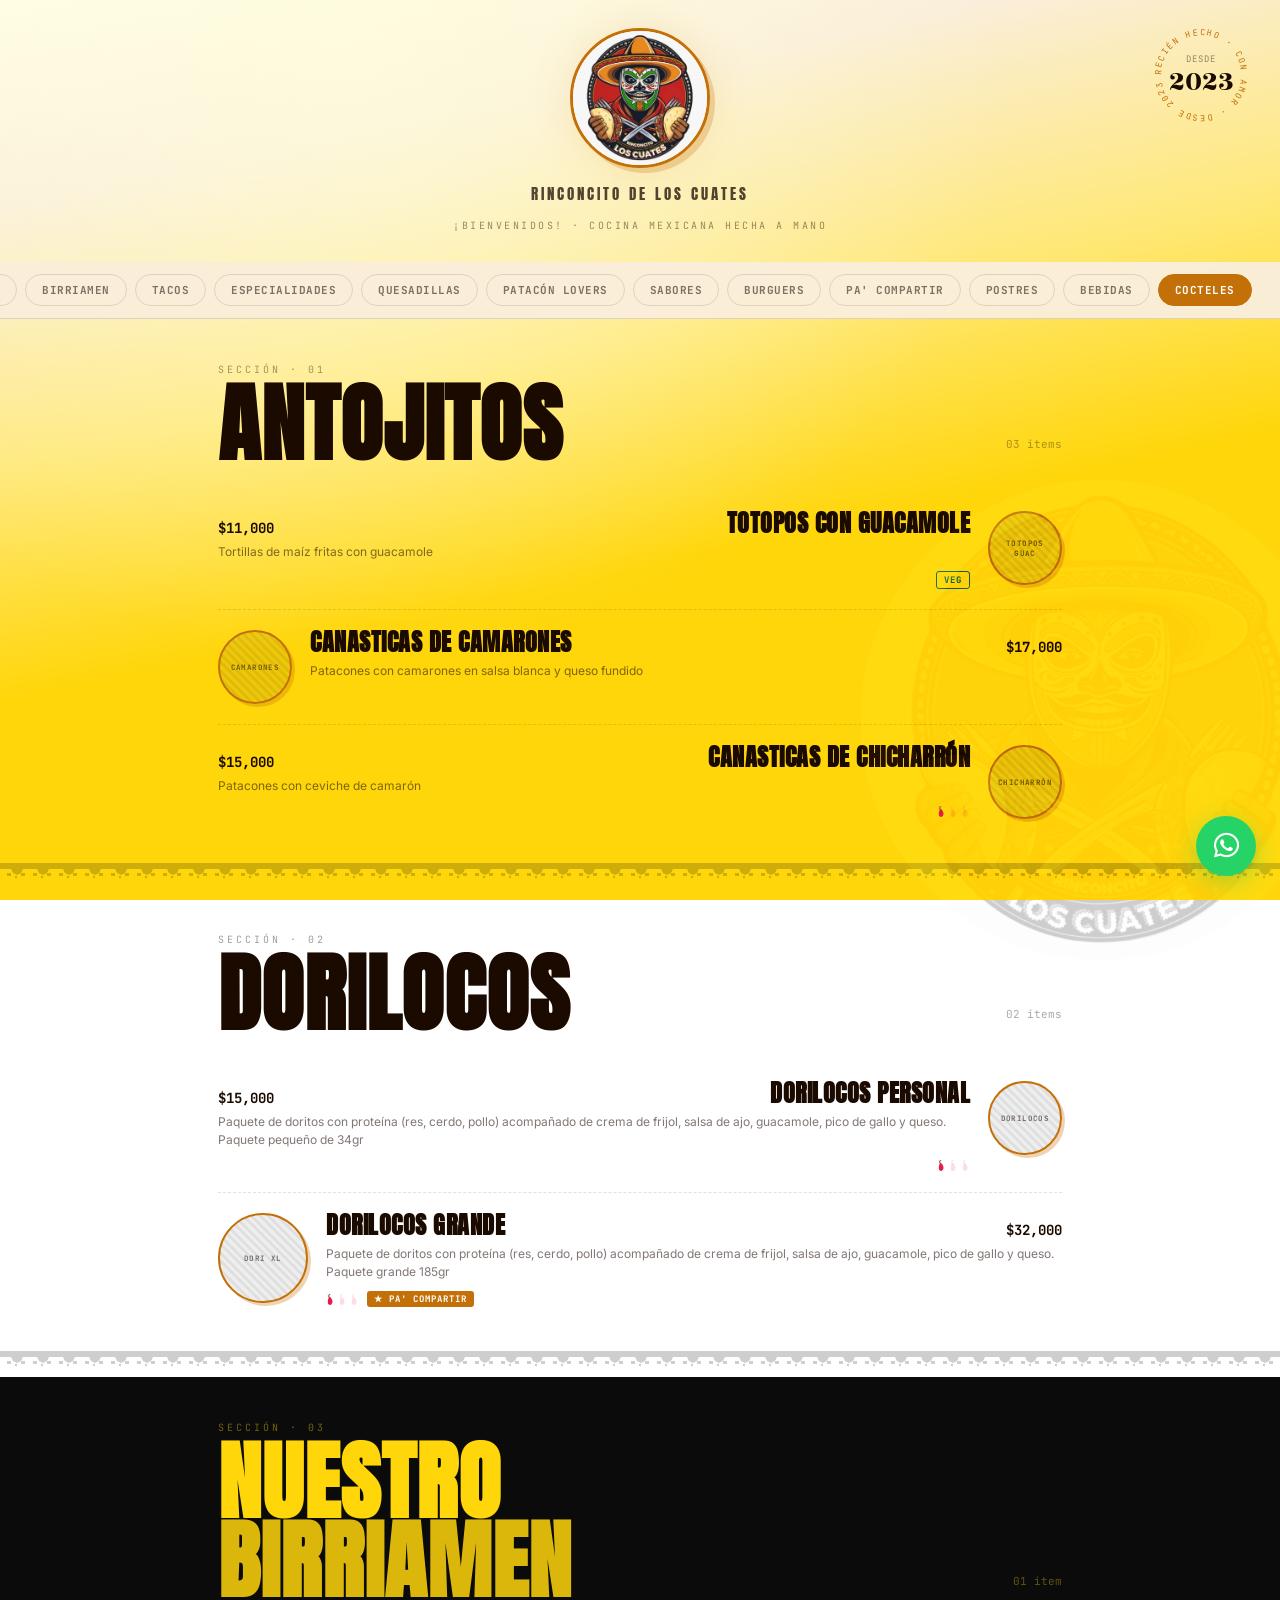
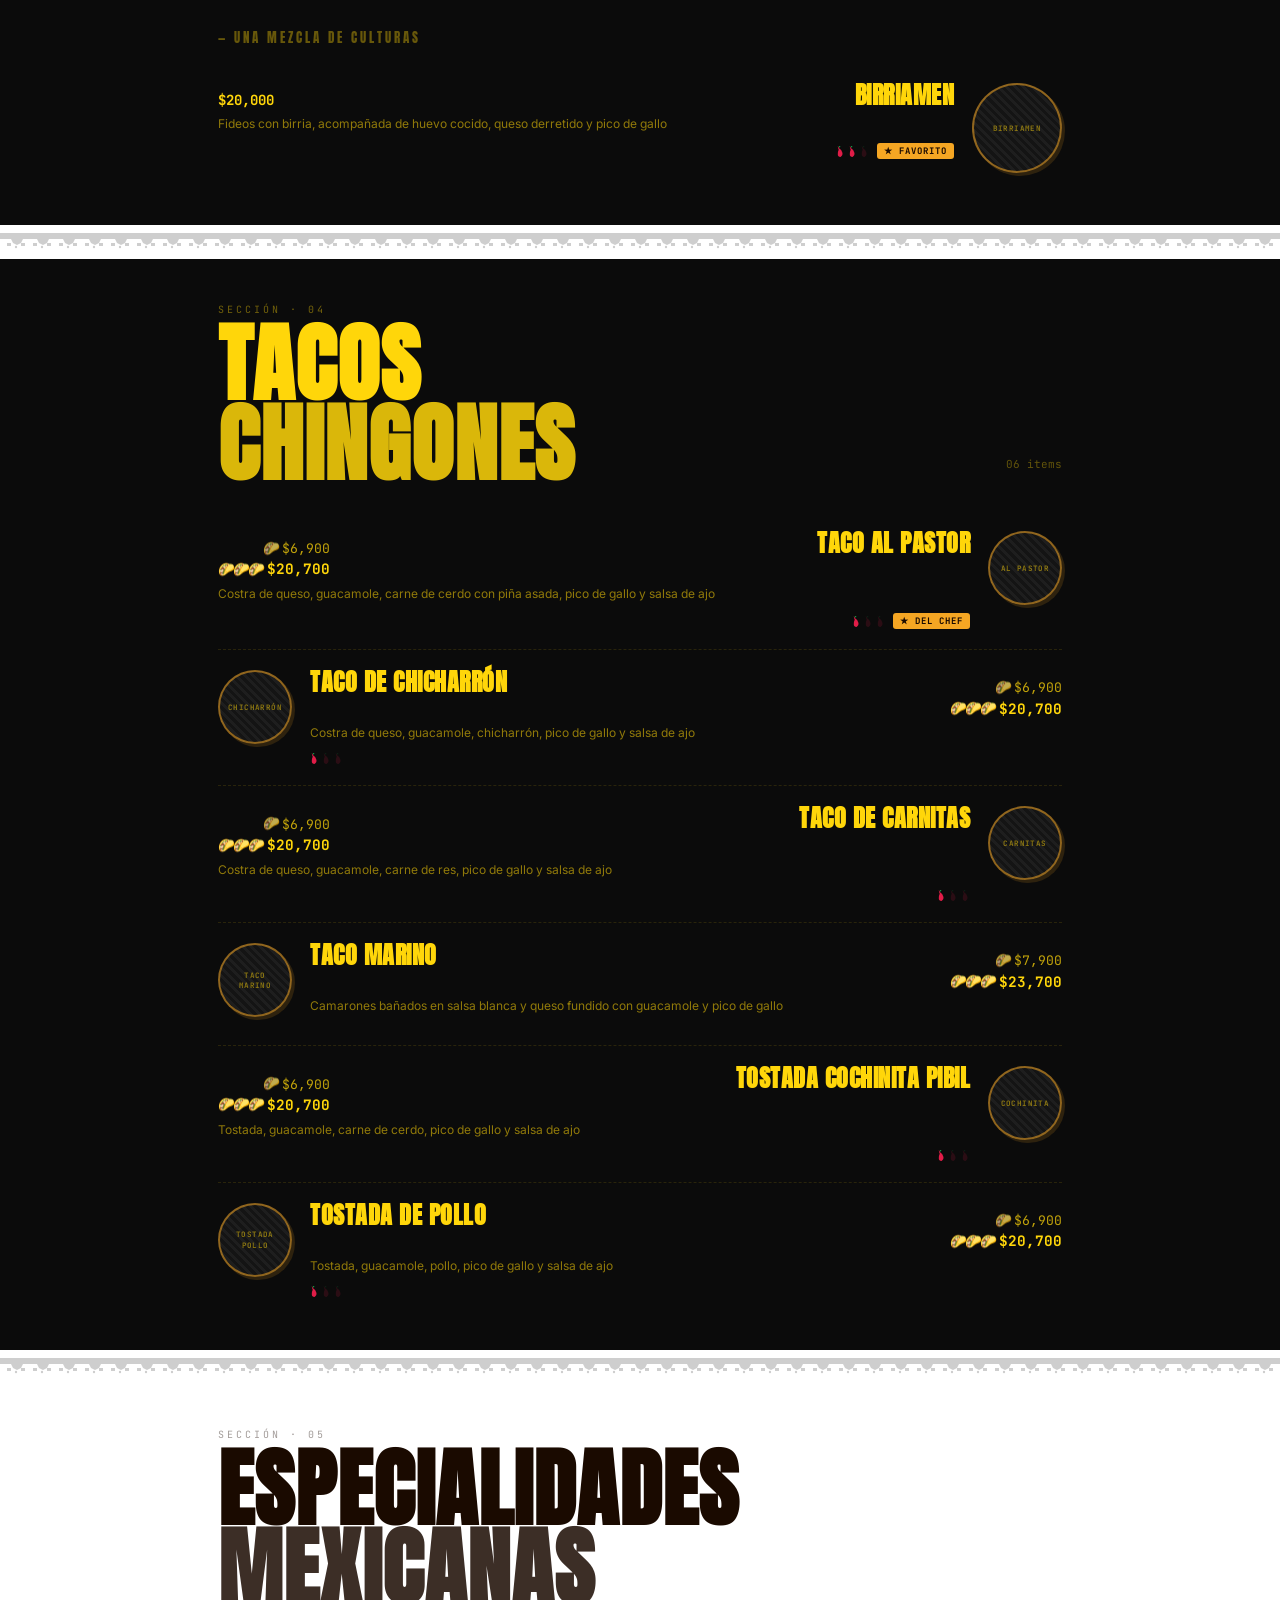
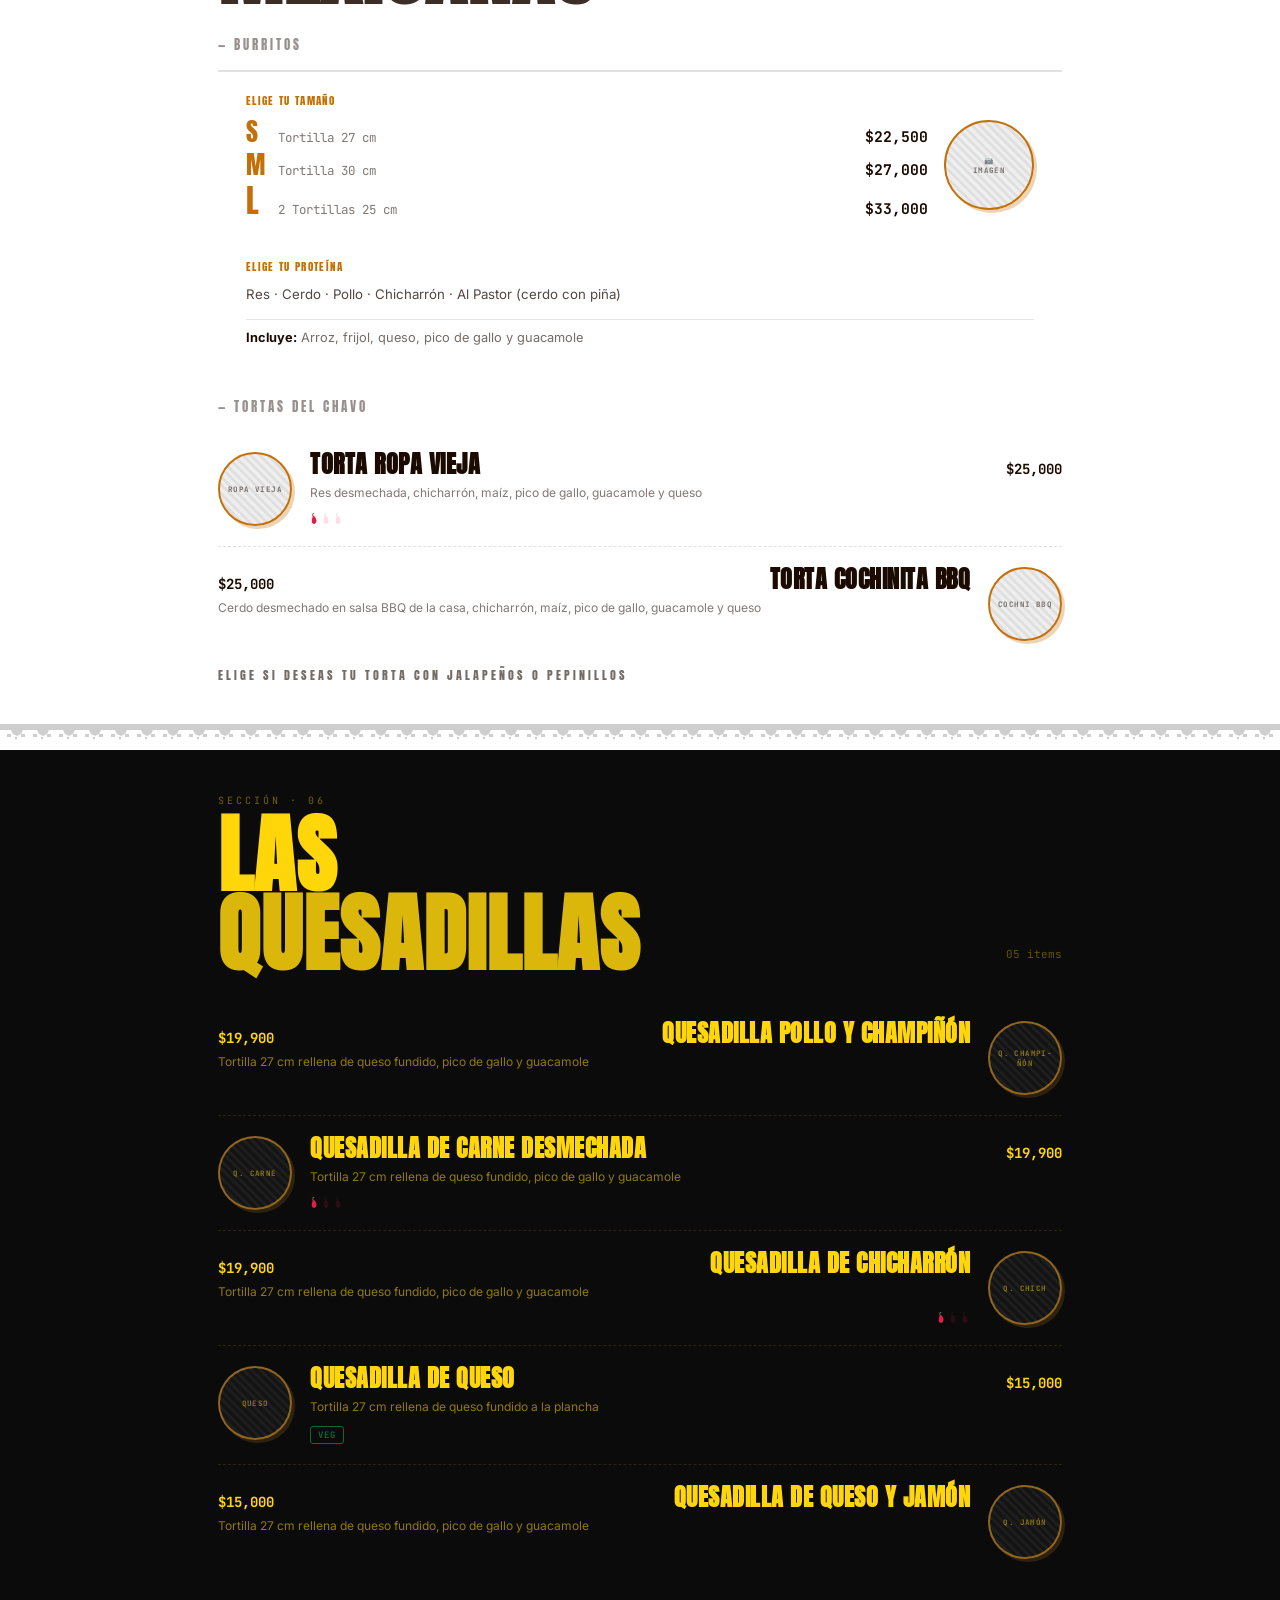
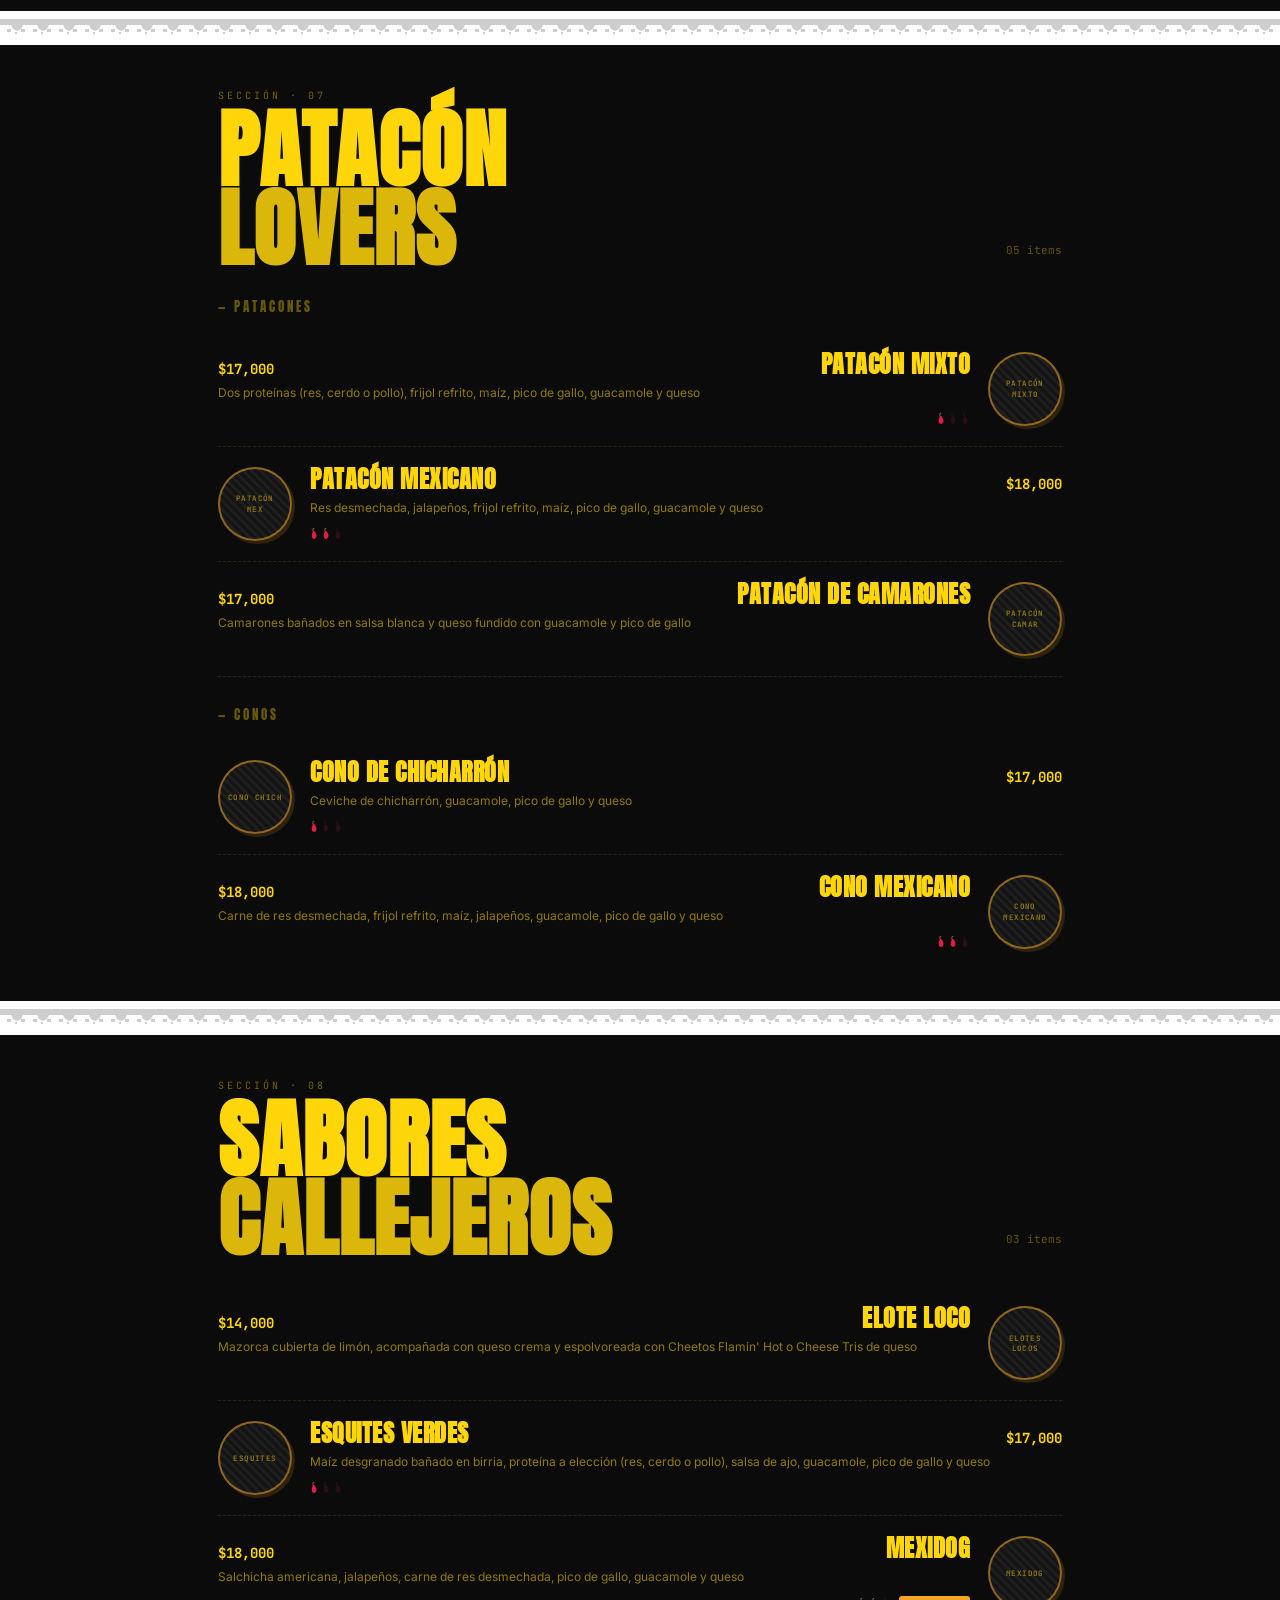
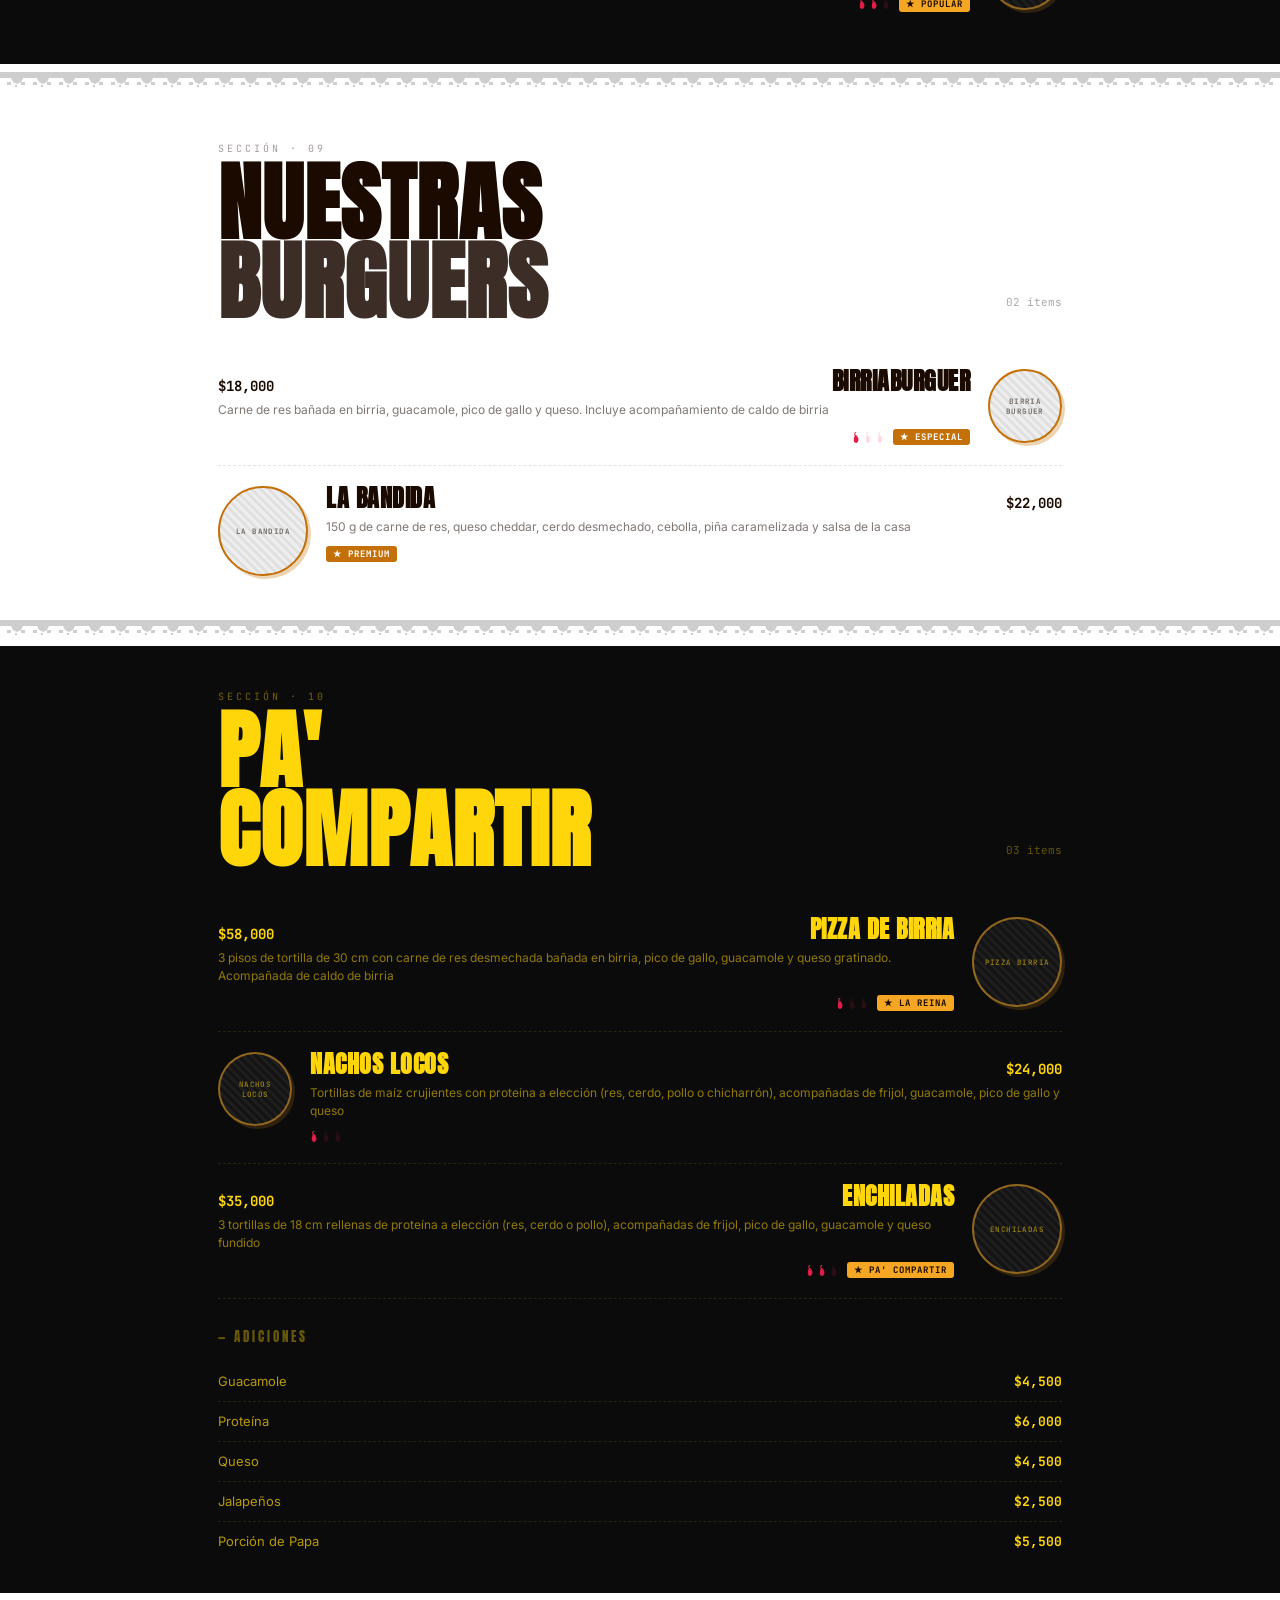
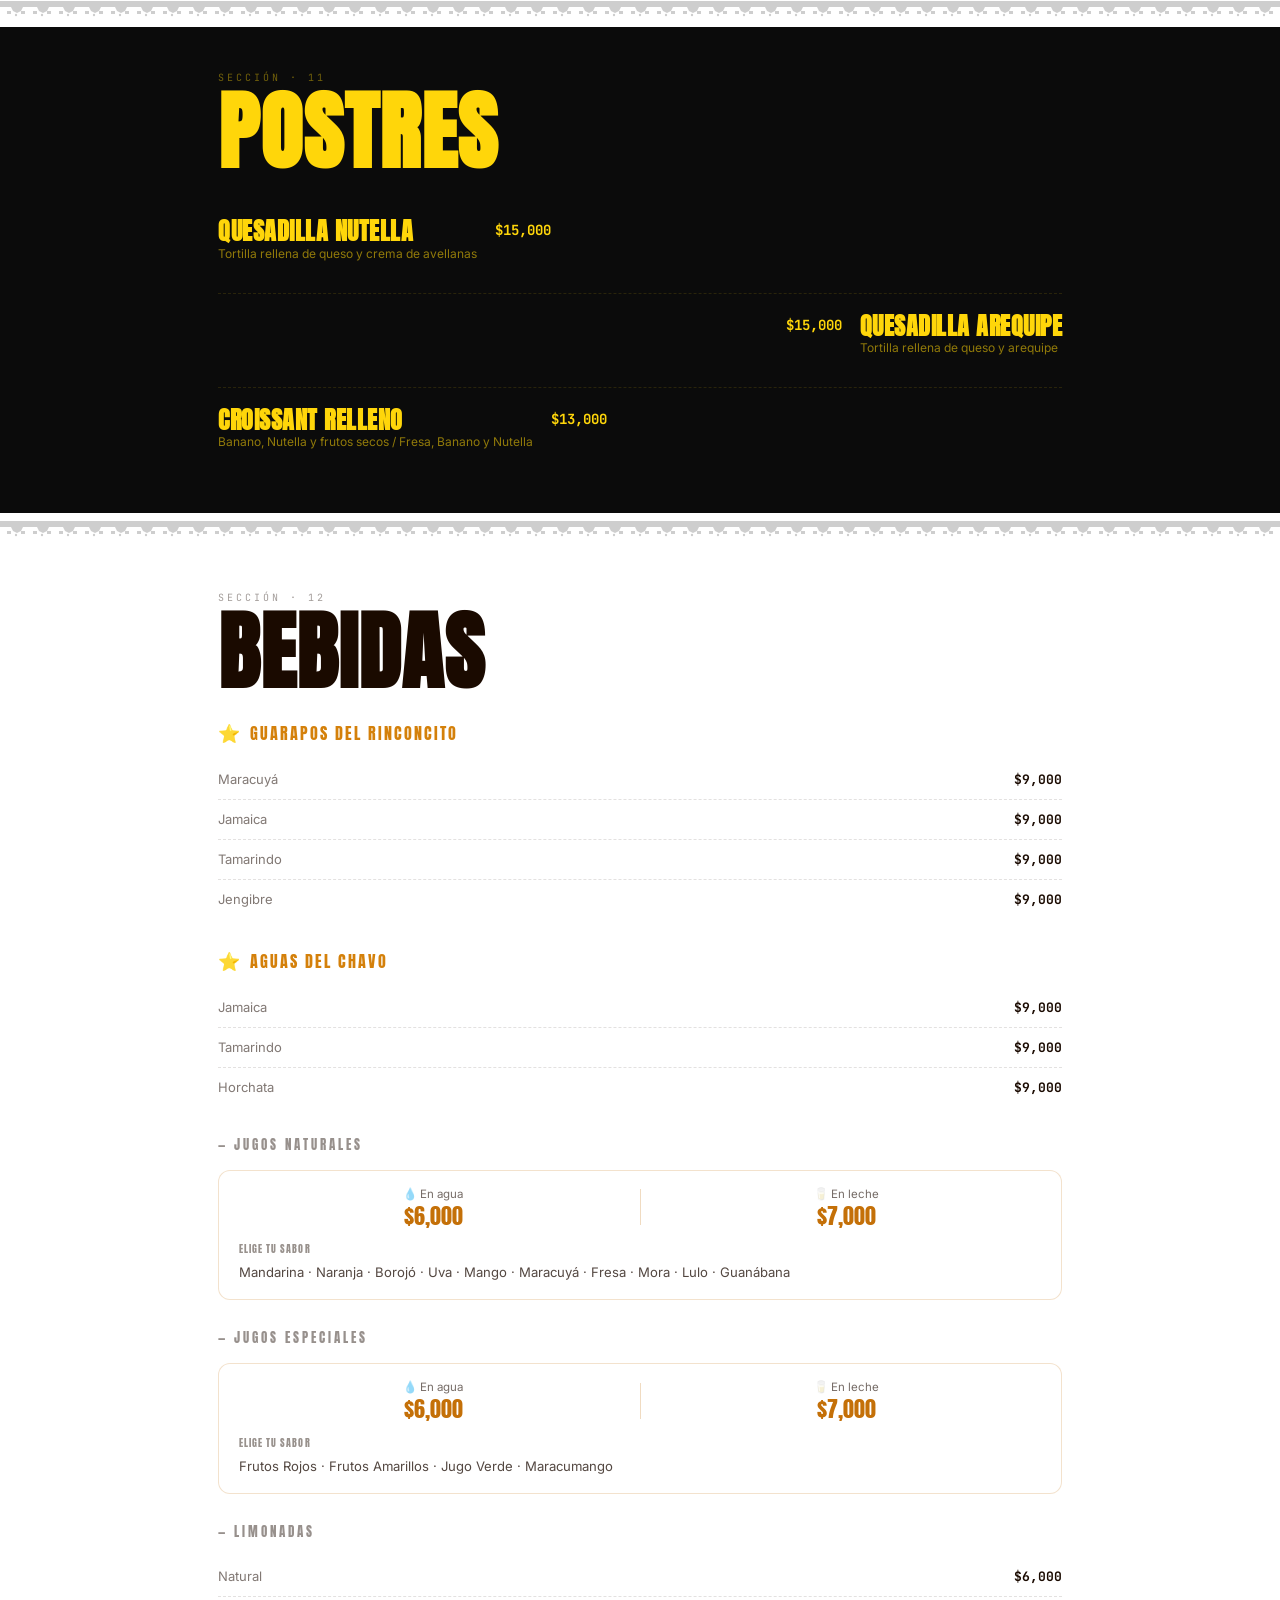
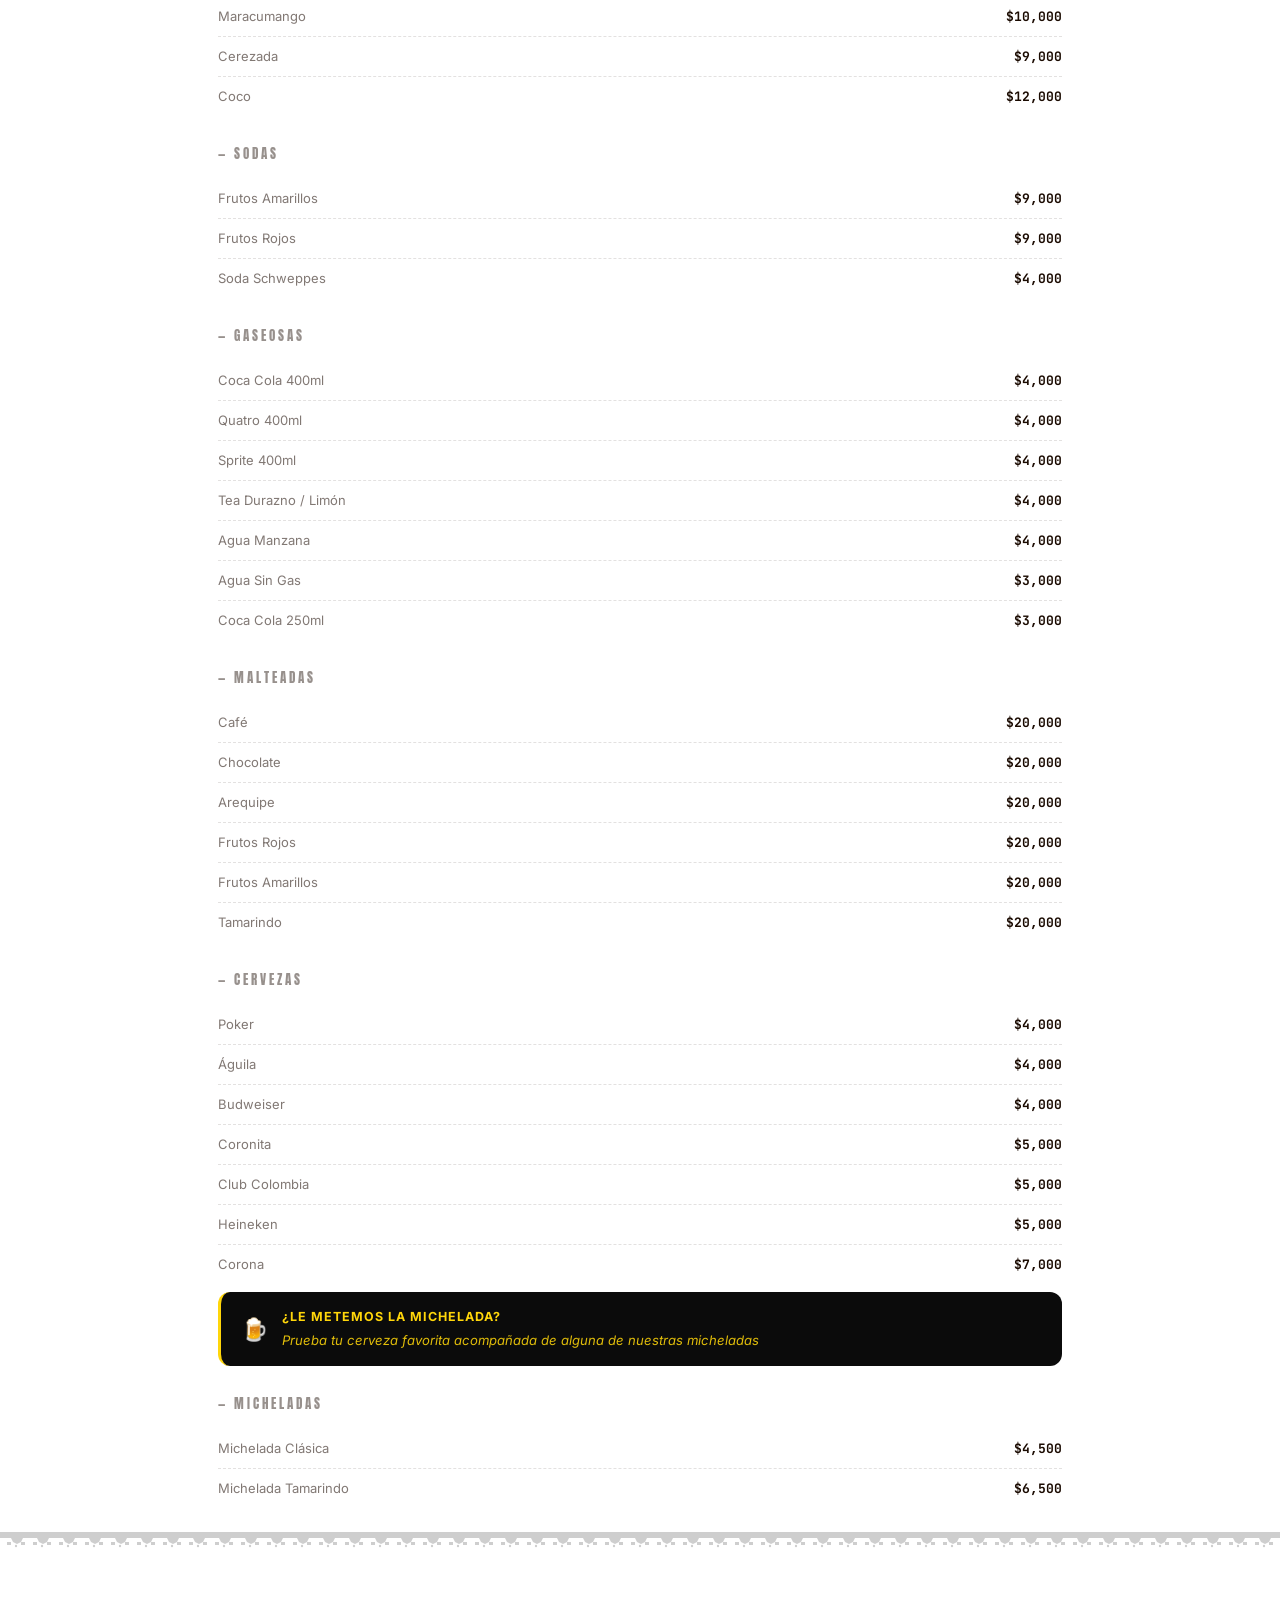
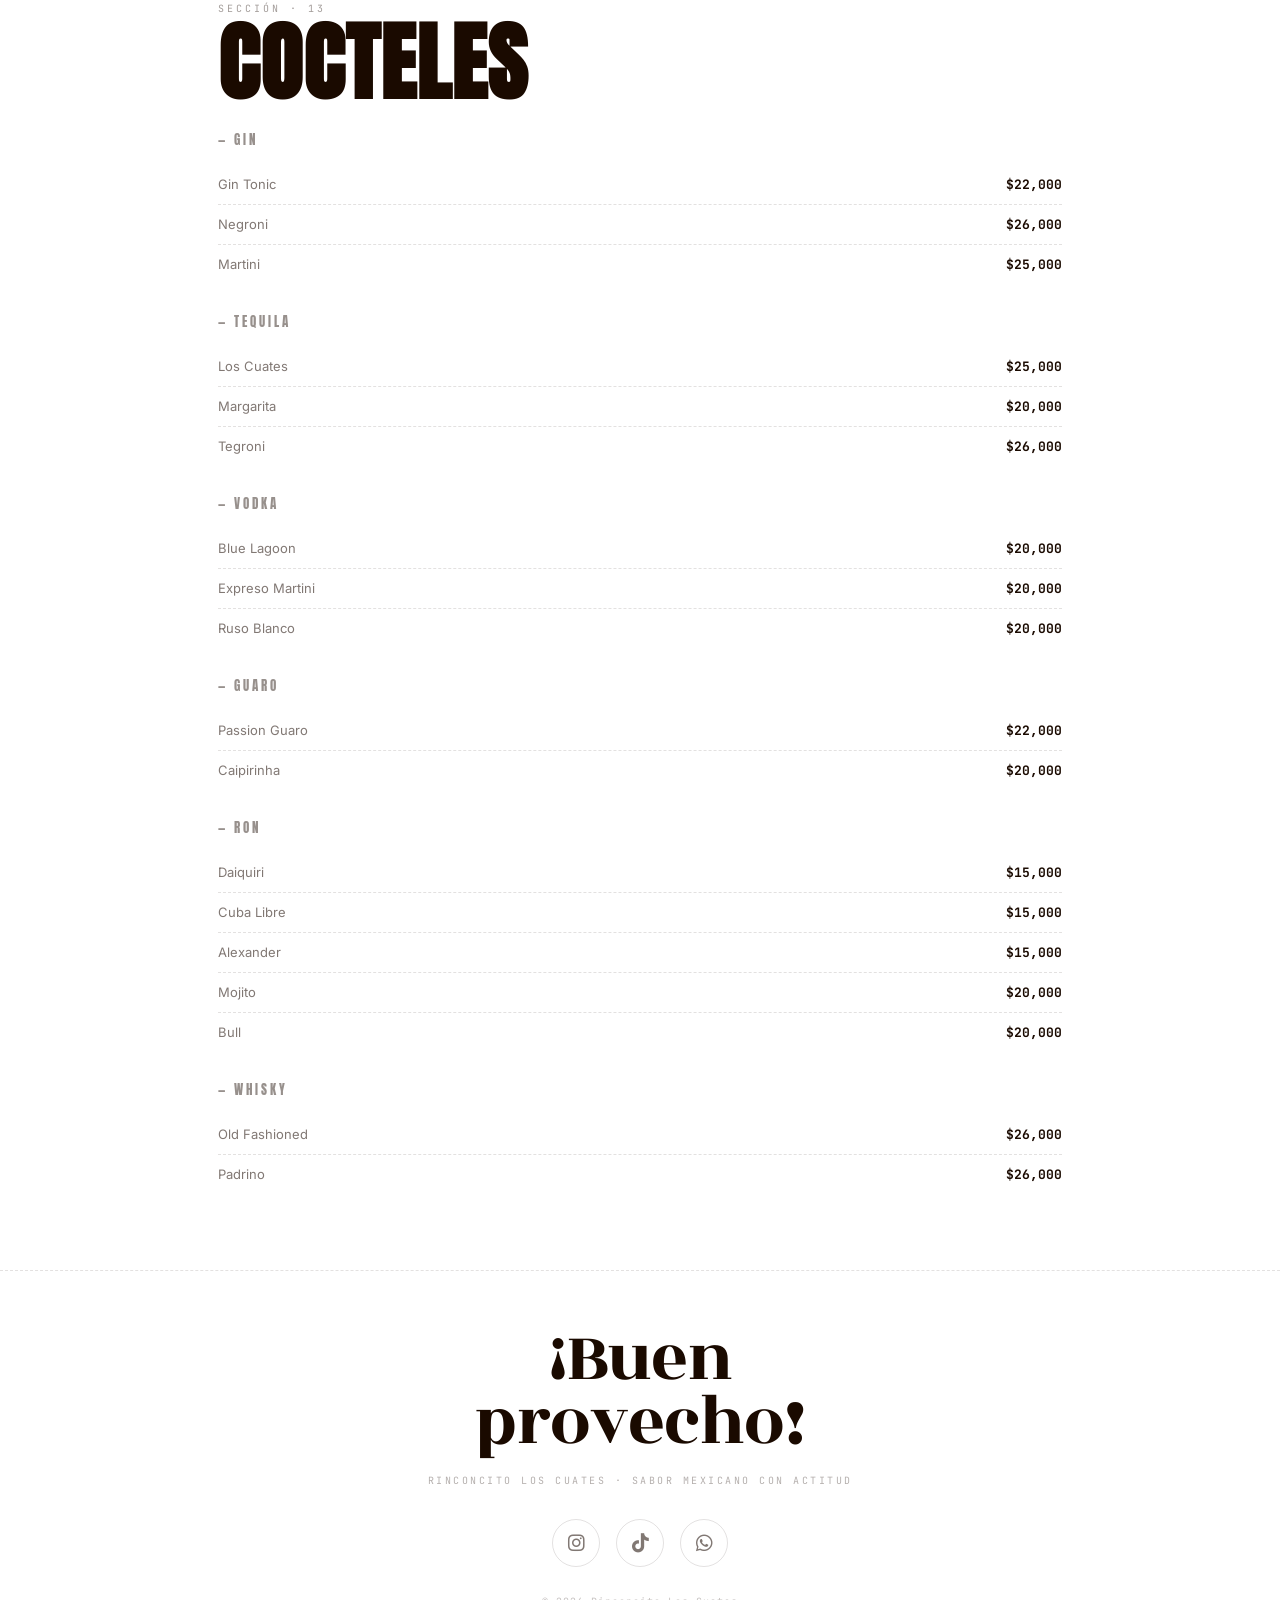
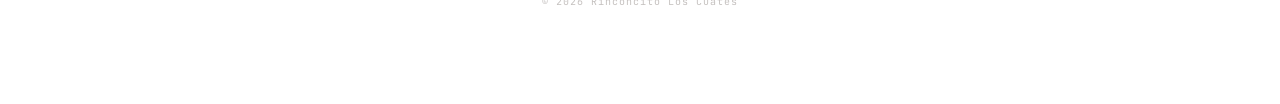
<file: index.html>
<!DOCTYPE html>
<html lang="es">
<head>
  <meta charset="UTF-8">
  <meta http-equiv="refresh" content="0; url=Los_Cuates/">
  <title>Rinconcito Los Cuates</title>
</head>
<body>
  <script>window.location.replace("Los_Cuates/");</script>
</body>
</html>
</file>
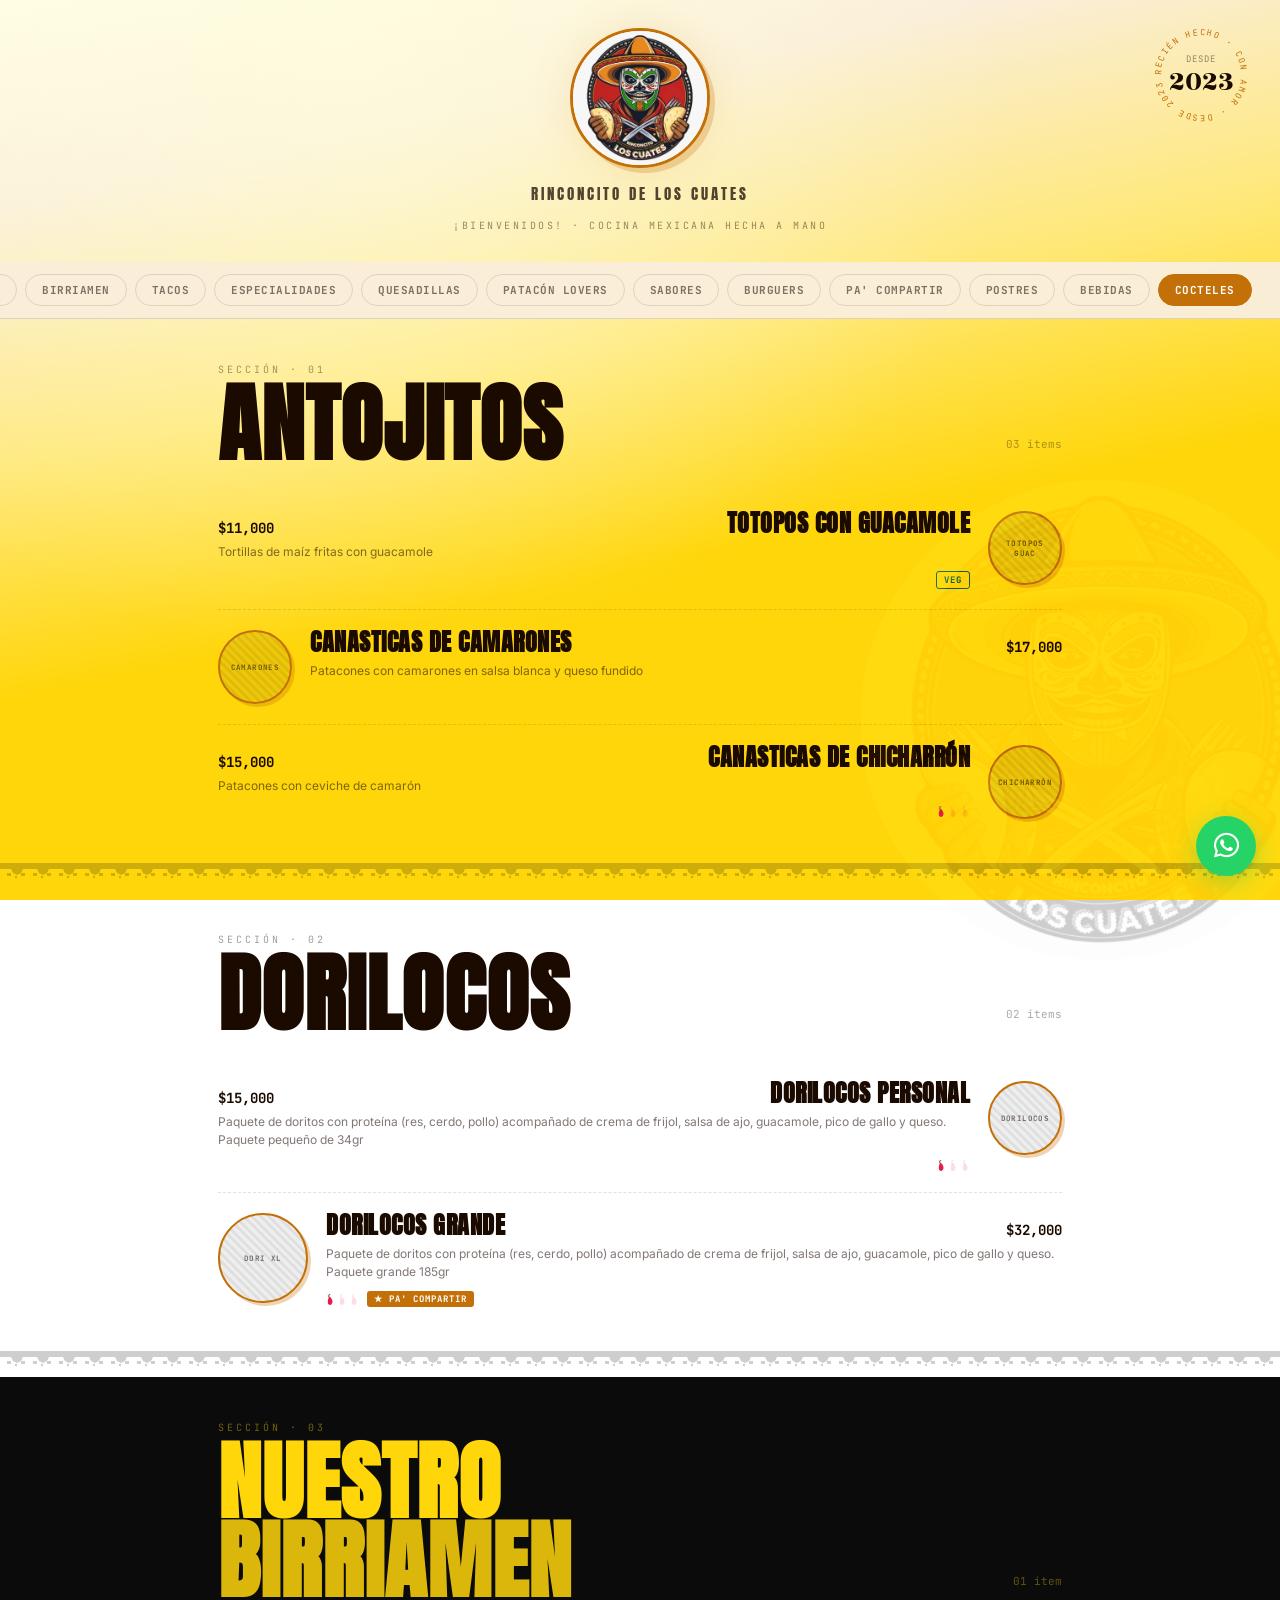
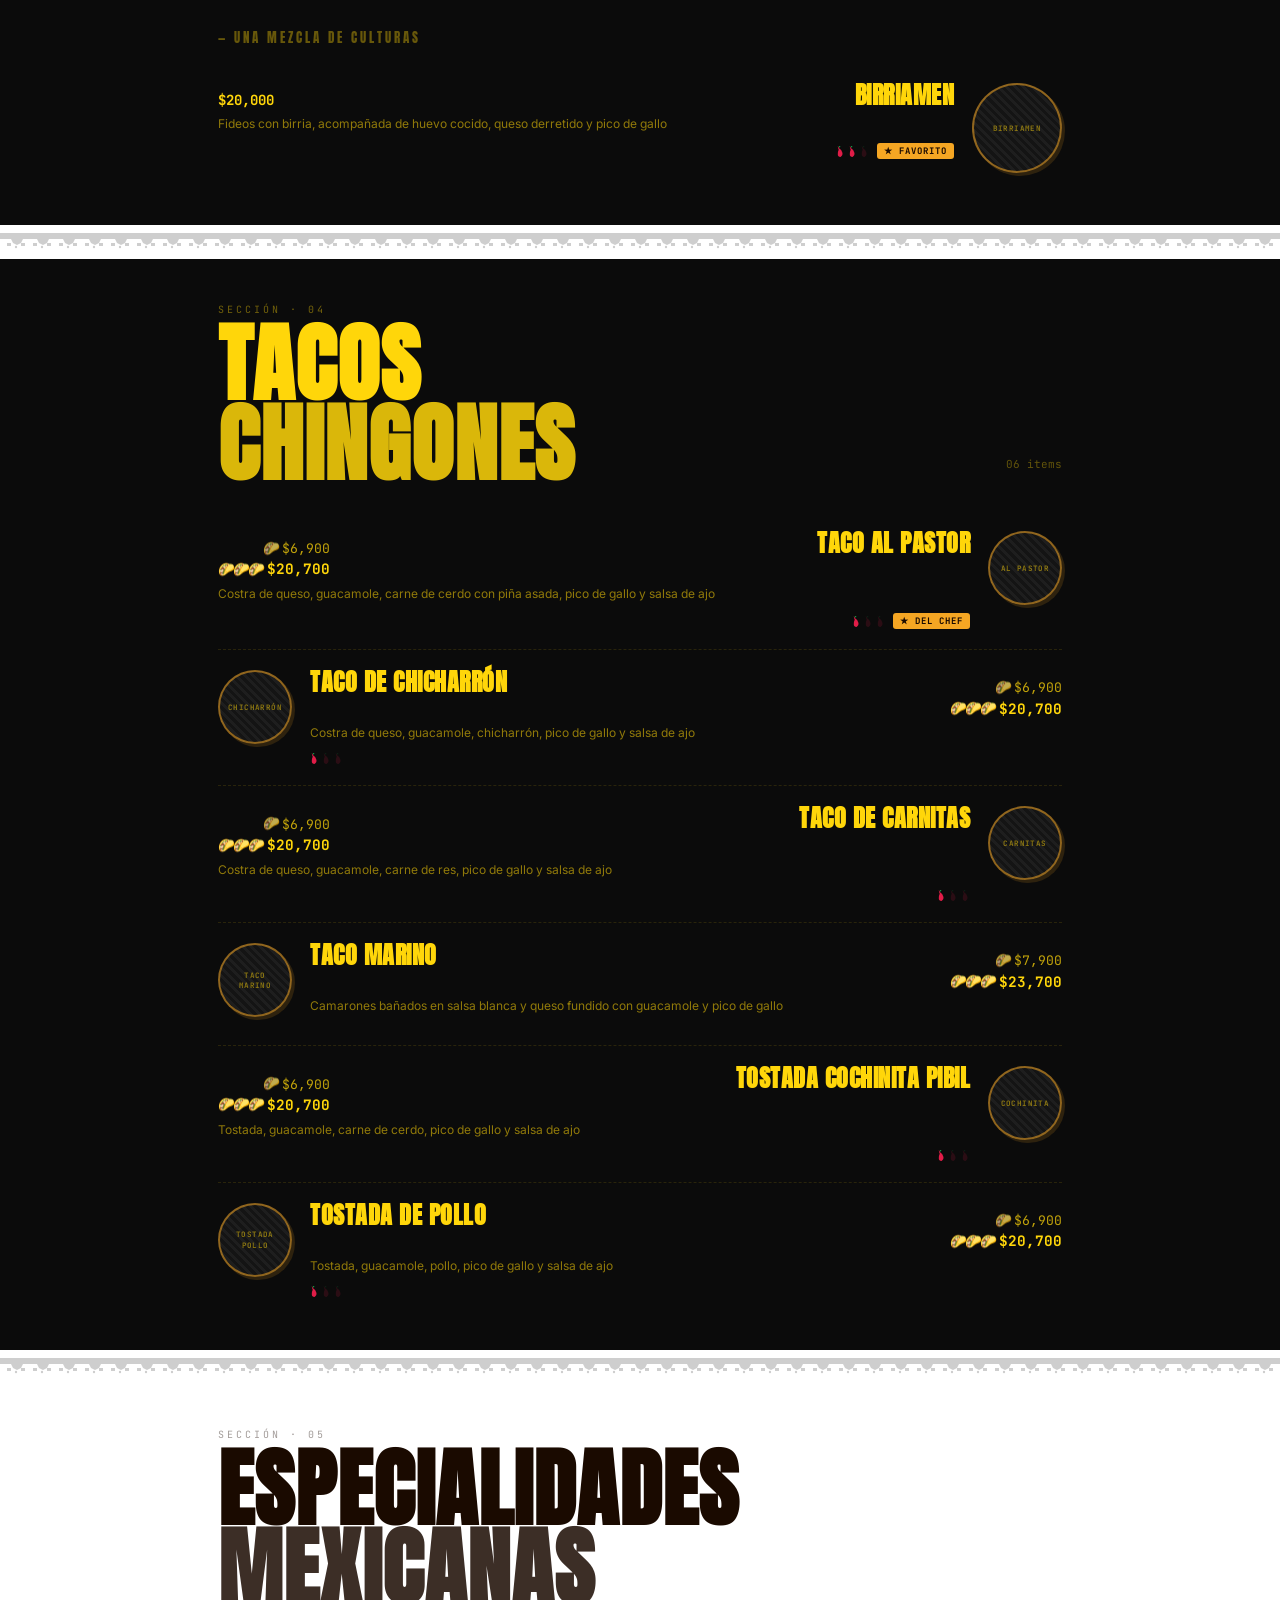
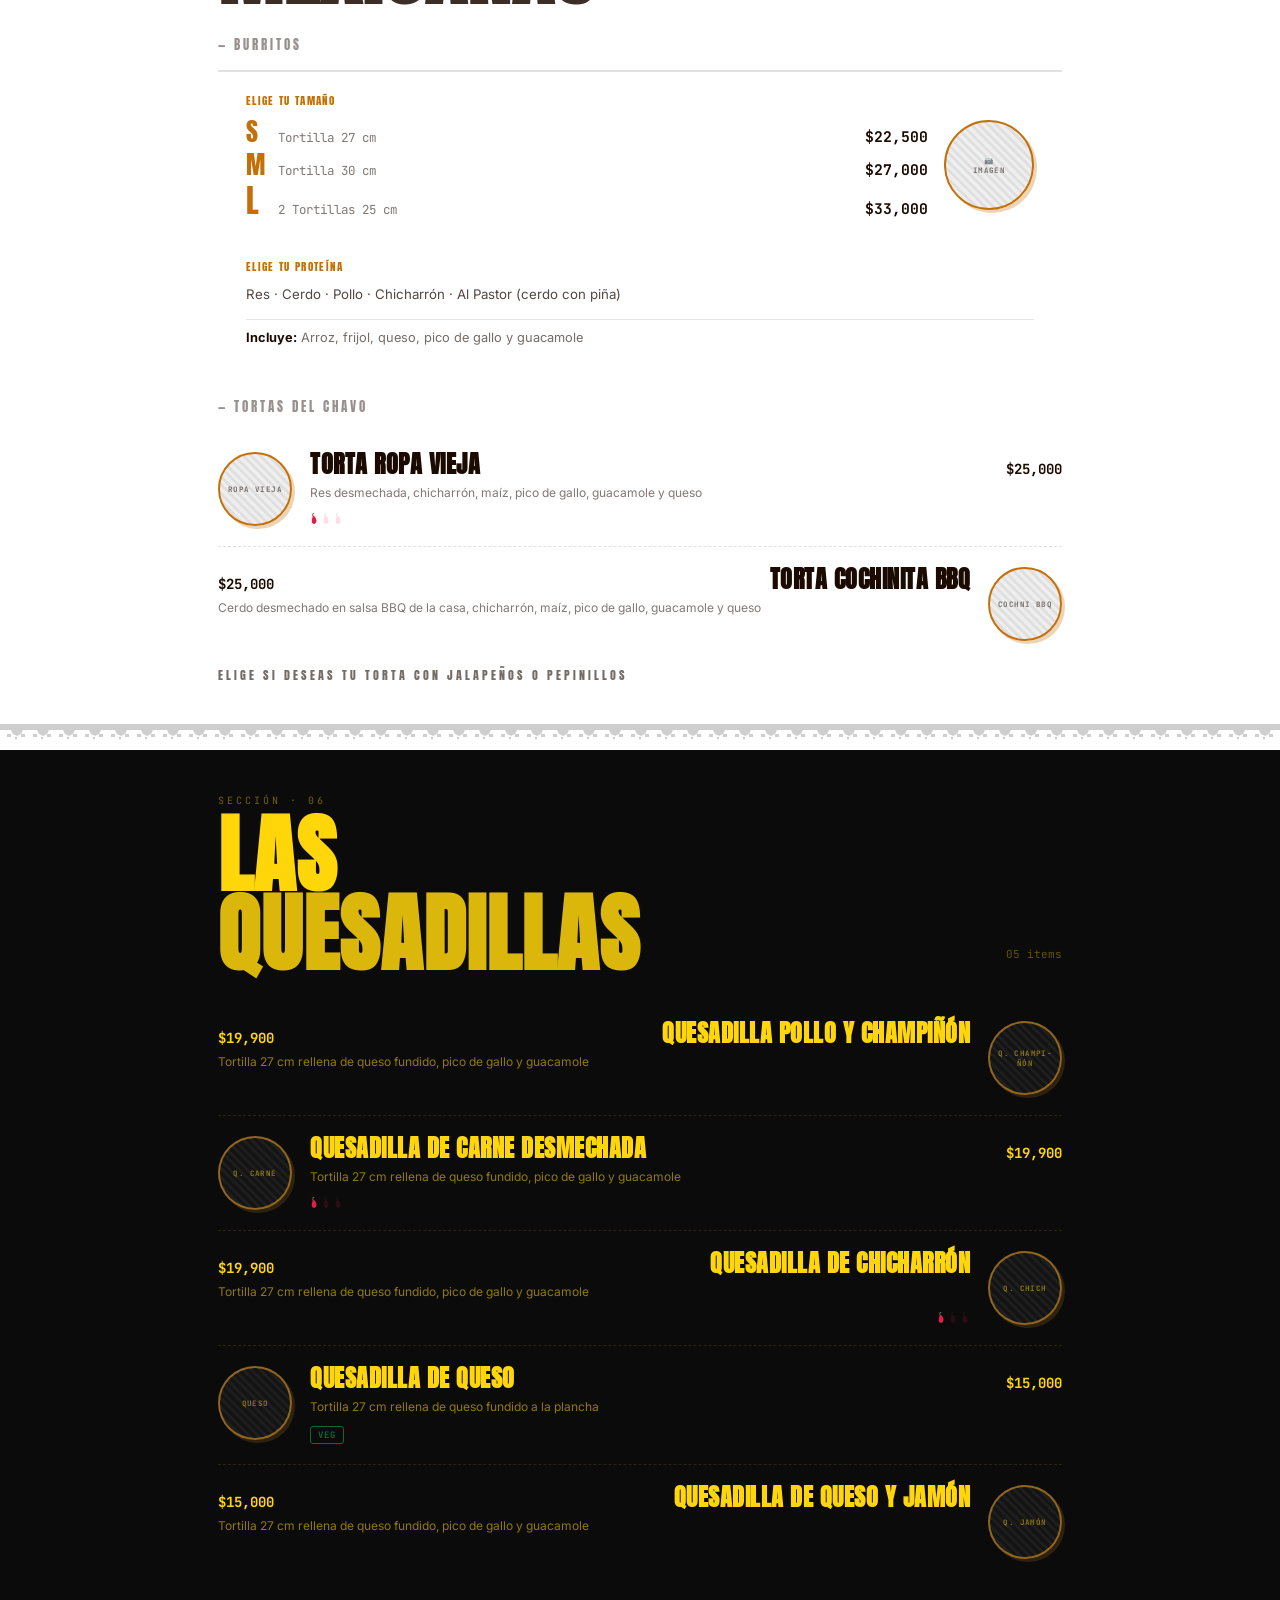
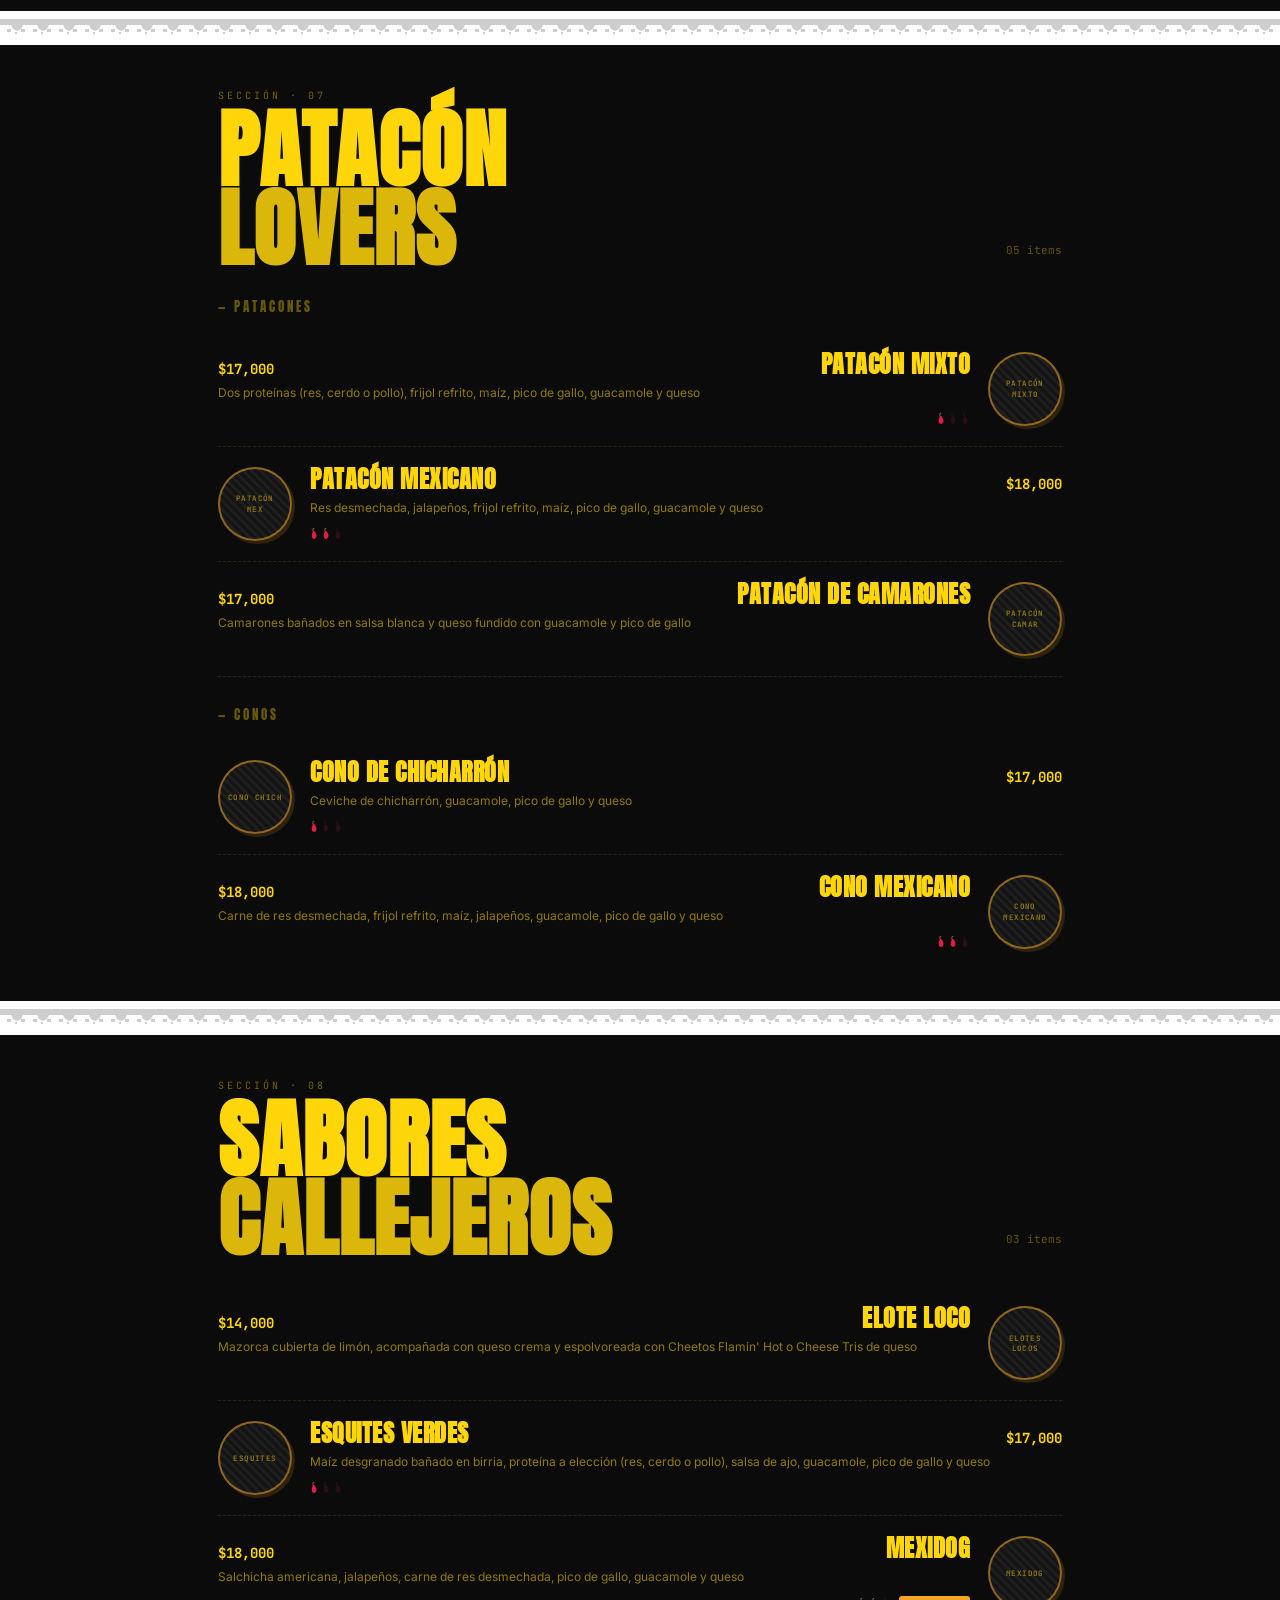
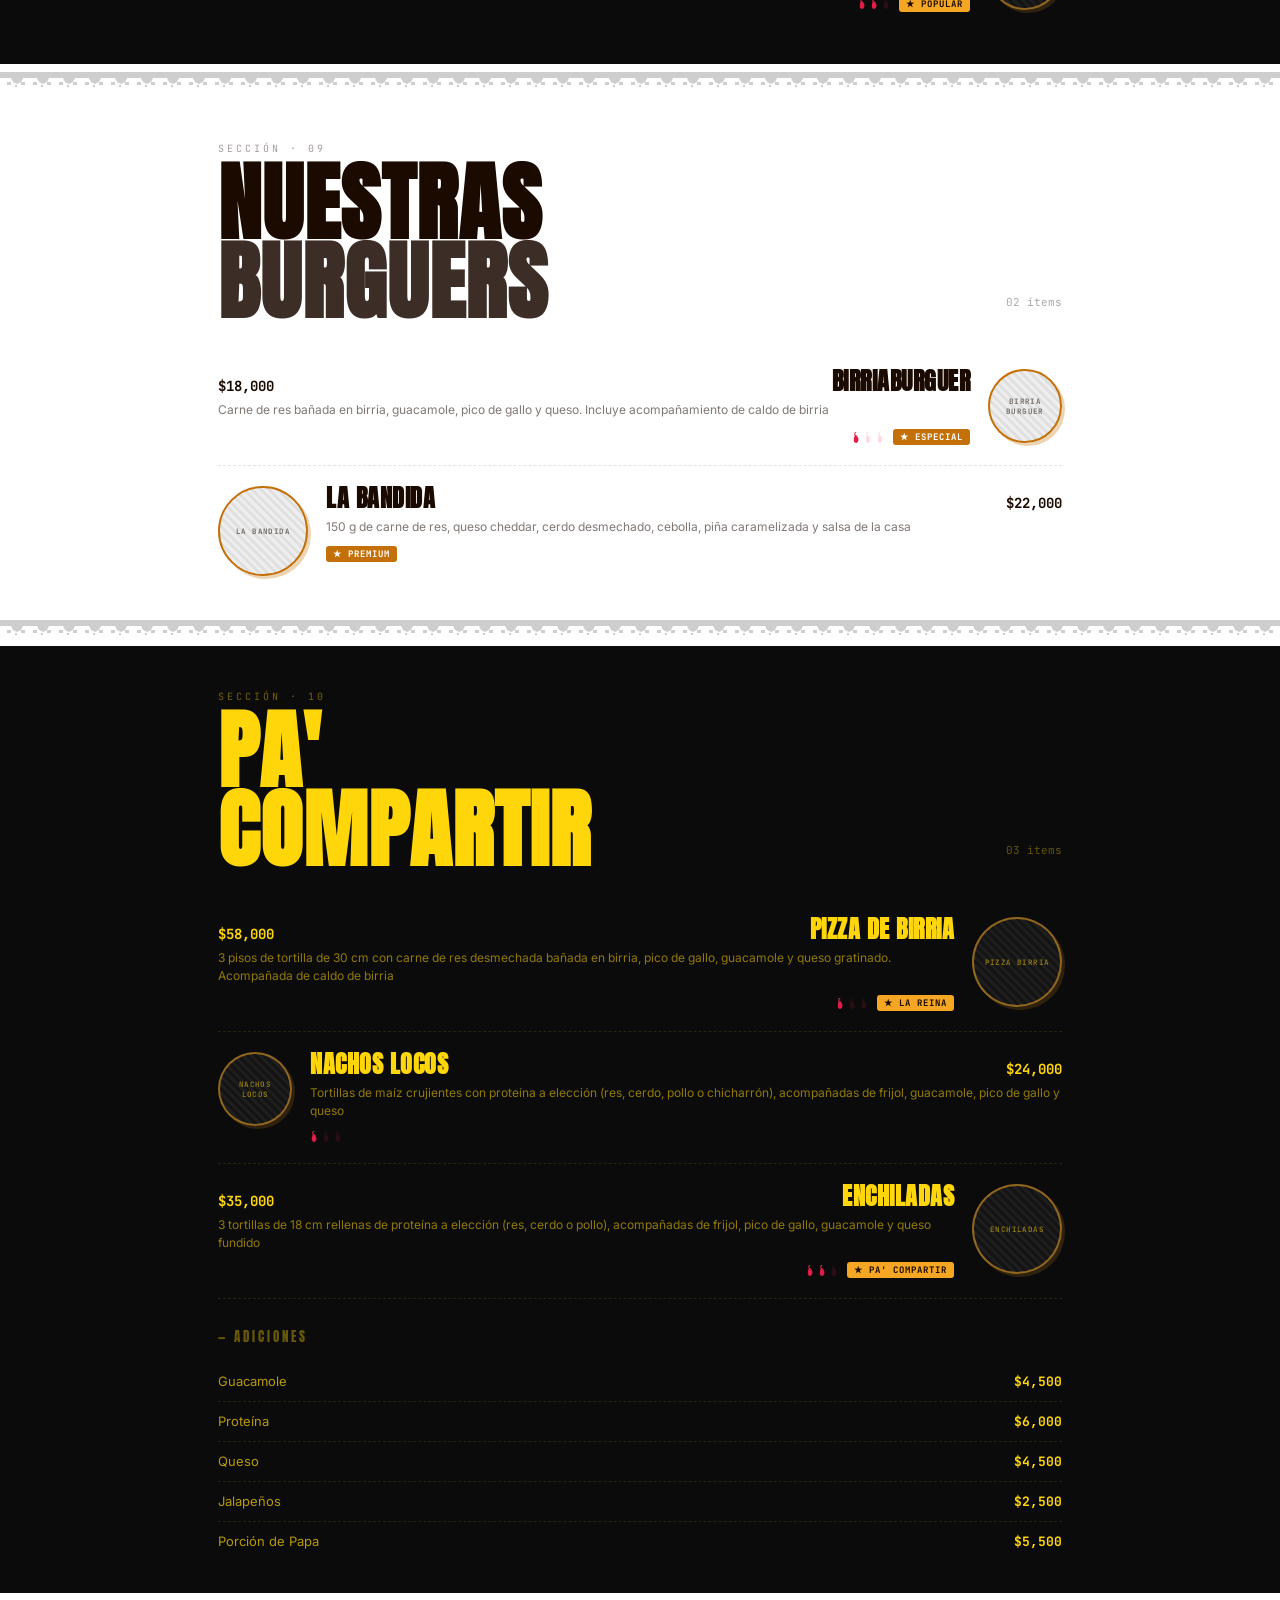
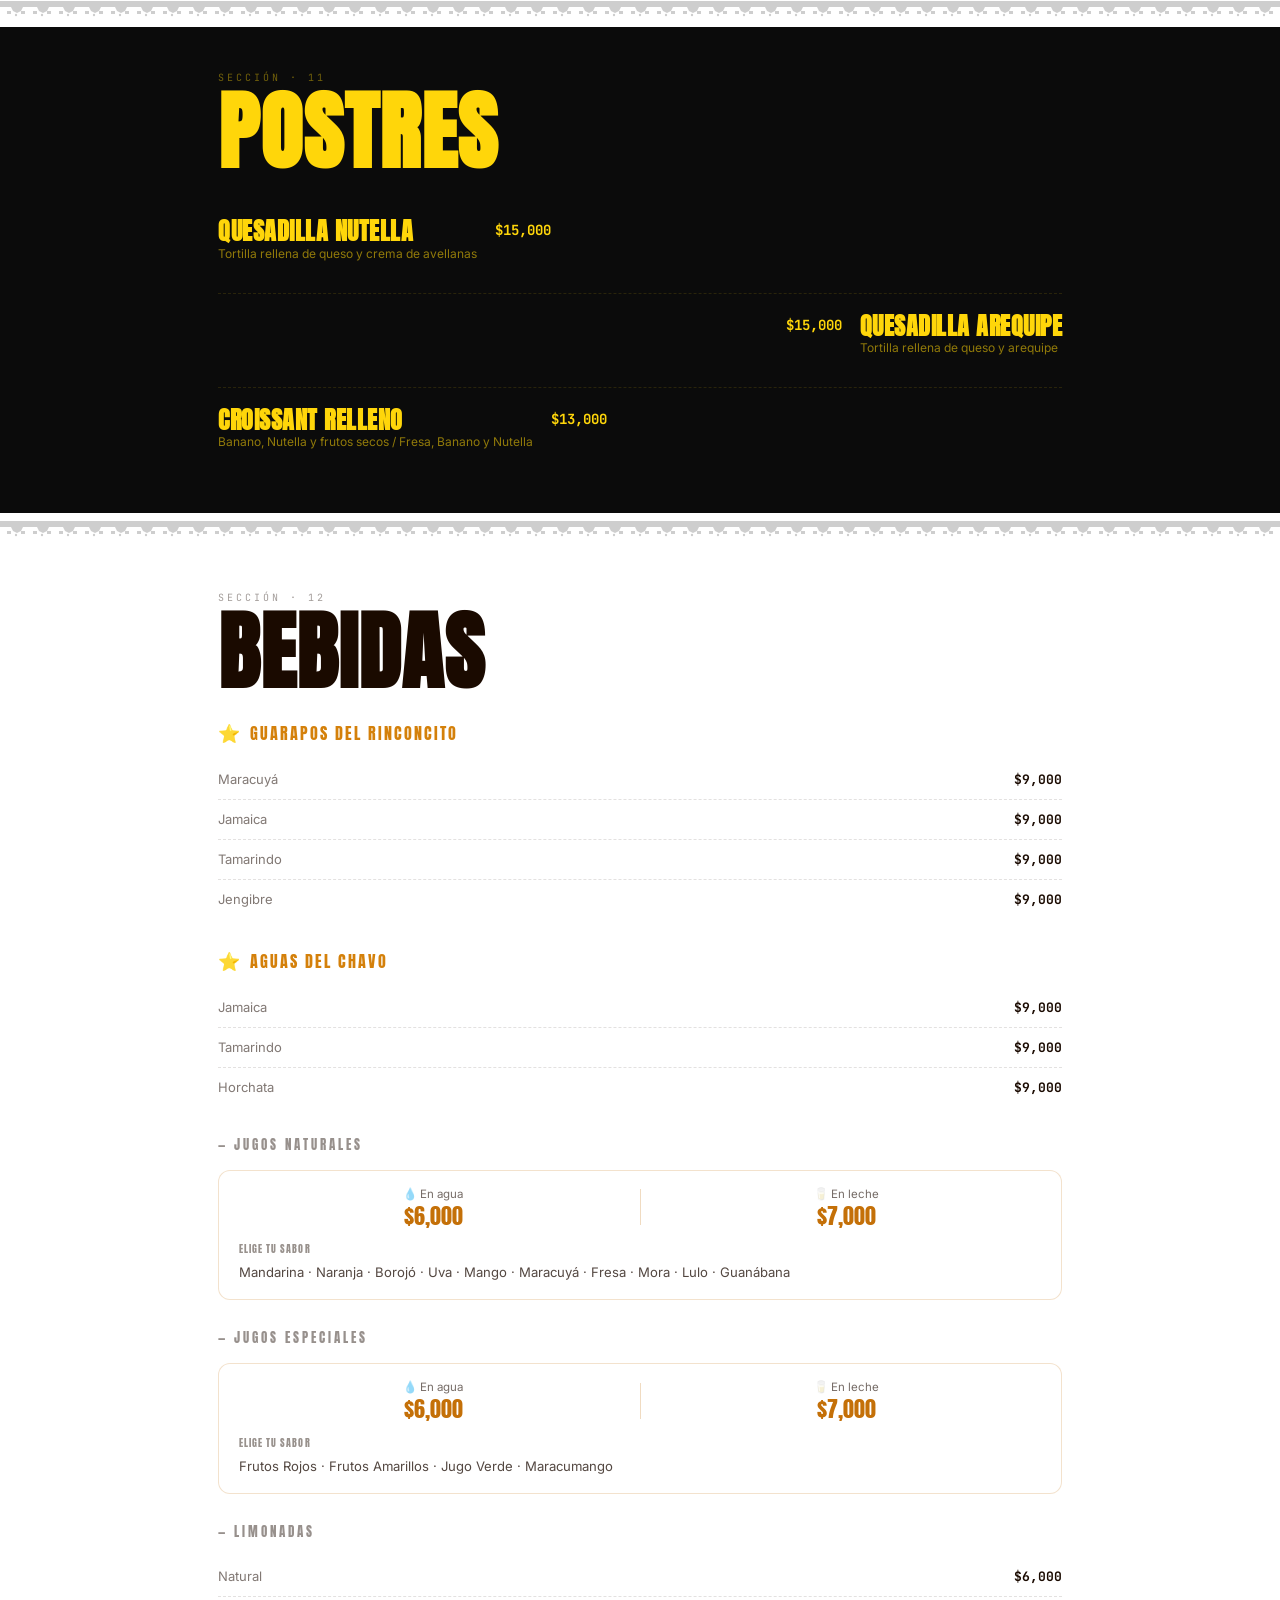
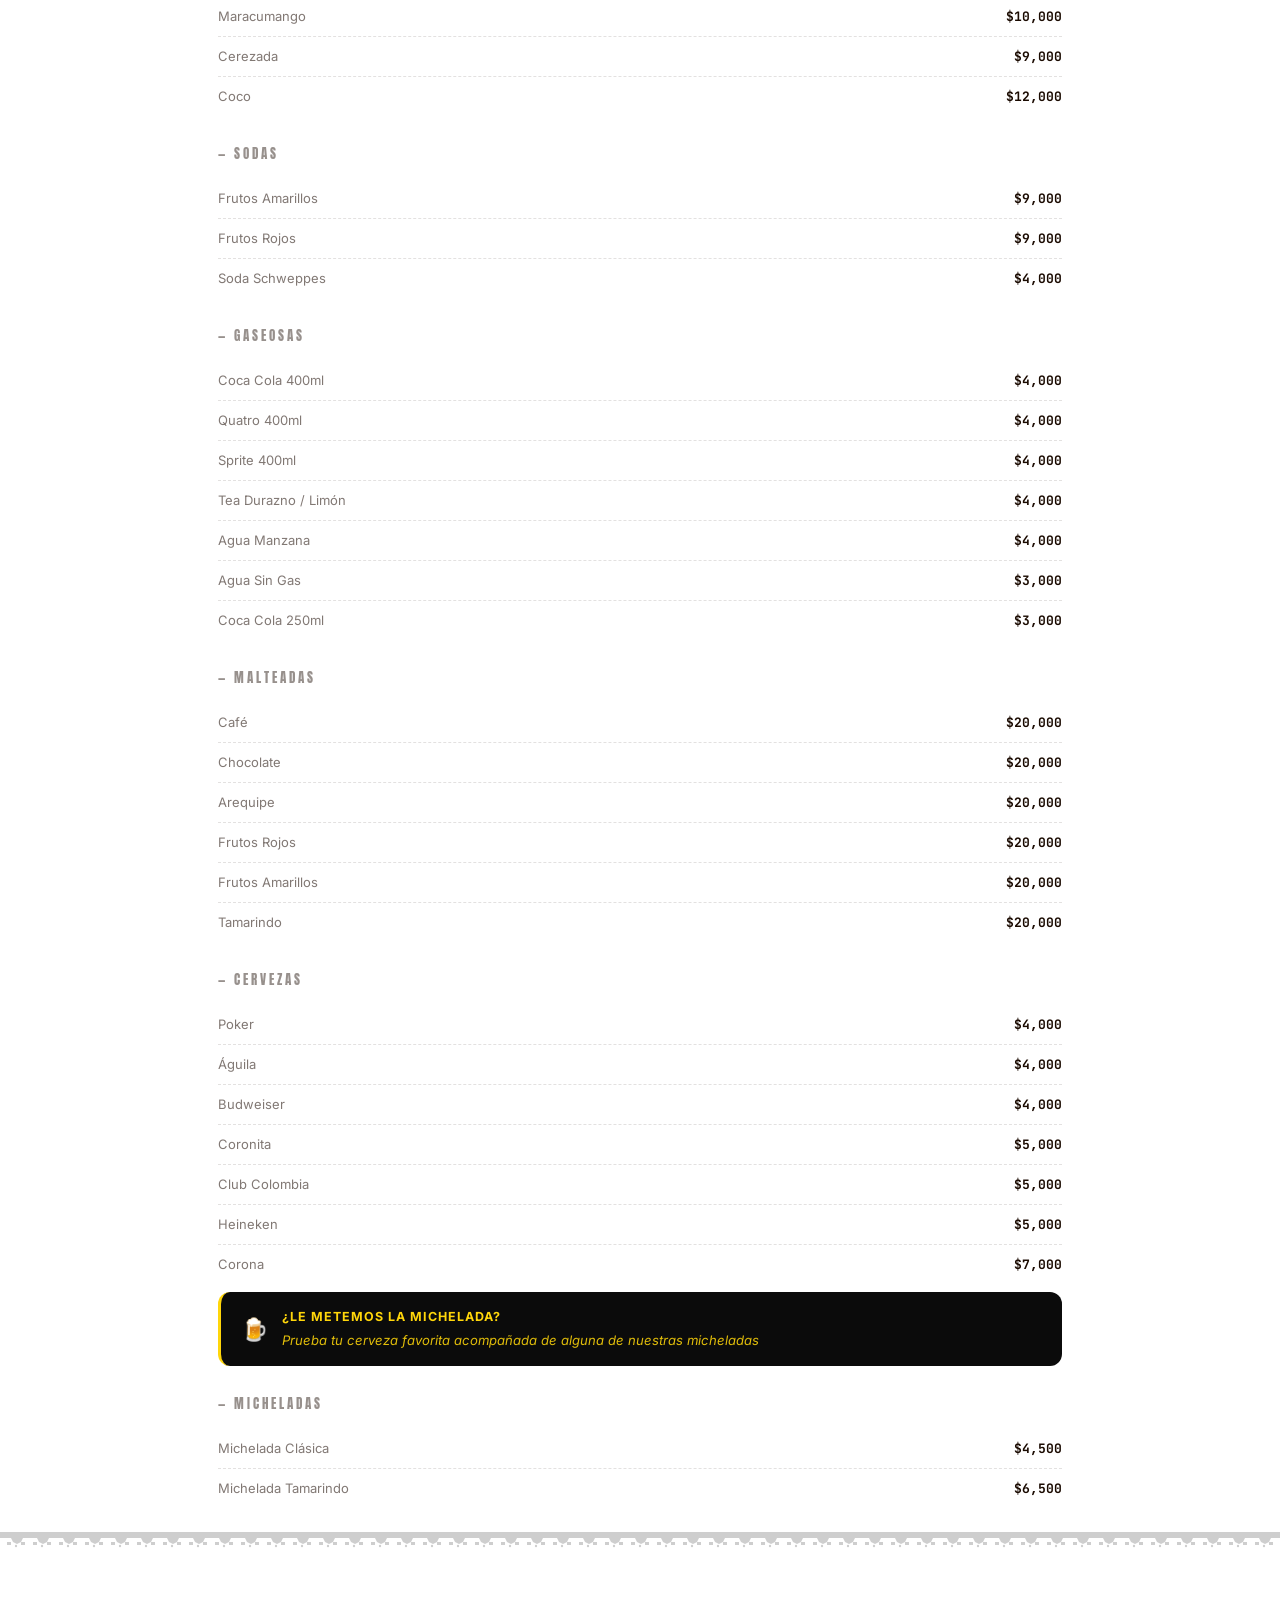
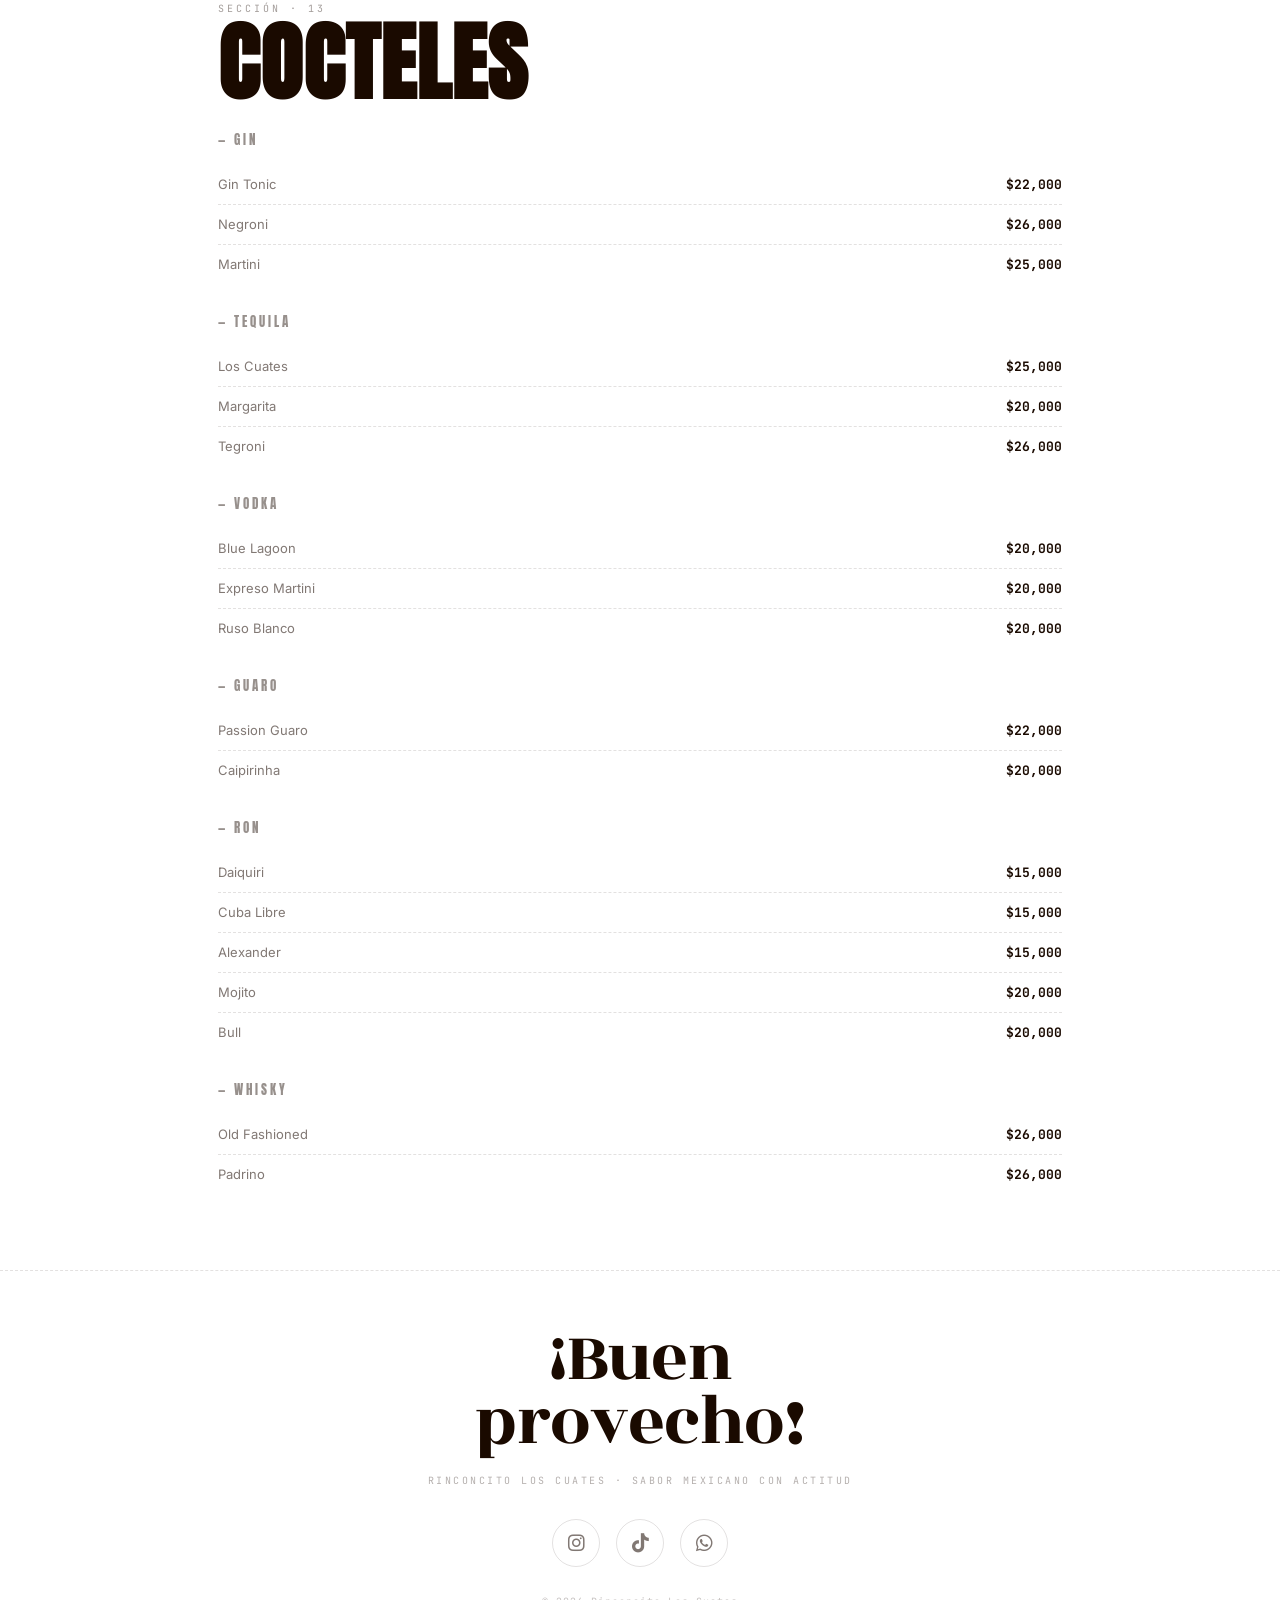
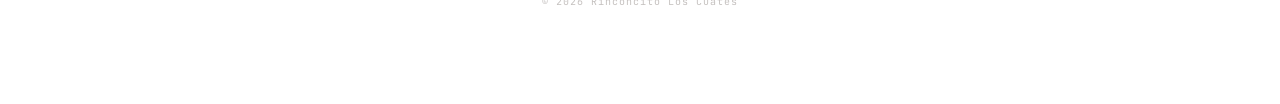
<file: Los_Cuates/index.html>
<!DOCTYPE html>
<html lang="es">
<head>
  <meta charset="UTF-8">
  <meta name="viewport" content="width=device-width, initial-scale=1.0">
  <title>Rinconcito Los Cuates — Menú</title>
  <link rel="preconnect" href="https://fonts.googleapis.com">
  <link rel="preconnect" href="https://fonts.gstatic.com" crossorigin>
  <link href="https://fonts.googleapis.com/css2?family=Anton&family=Rozha+One&family=JetBrains+Mono:wght@400;700&family=Inter:wght@300;400;500;600&display=swap" rel="stylesheet">
  <link rel="stylesheet" href="https://cdnjs.cloudflare.com/ajax/libs/font-awesome/6.0.0-beta3/css/all.min.css" integrity="sha512-Fo3rlrZj/k7ujTnHg4CGR2D7kSs0v4LLanw2qksYuRlEzO+tcaEPQogQ0KaoGN26/zrn20ImR1DfuLWnOo7aBA==" crossorigin="anonymous" referrerpolicy="no-referrer">
  <link rel="stylesheet" href="style.css">
</head>
<body>

<!-- ===== HEADER ===== -->
<header>
  <div class="top-bar">
    <!-- Badge giratorio — esquina superior derecha -->
    <div class="badge-circle">
      <svg class="badge-ring" viewBox="0 0 110 110" aria-hidden="true">
        <defs>
          <path id="bp" d="M 55 55 m -40,0 a 40,40 0 1,1 80,0 a 40,40 0 1,1 -80,0"/>
        </defs>
        <text><textPath href="#bp">RECIÉN HECHO · CON AMOR · DESDE 2023 · </textPath></text>
      </svg>
      <div class="badge-center">
        <span class="badge-since">desde</span>
        <span class="badge-year">2023</span>
      </div>
    </div>

    <!-- Logo centrado prominente -->
    <div class="logo-center">
      <img src="images/logo.jpeg" alt="Rinconcito de Los Cuates" class="logo-main" onerror="this.style.display='none'">
      <p class="brand-name">Rinconcito de Los Cuates</p>
      <p class="hero-eyebrow">¡Bienvenidos! · Cocina mexicana hecha a mano</p>
    </div>
  </div>

</header>

<nav class="chips-nav" id="chipsNav" aria-label="Secciones del menú">
  <button class="chip active" data-target="antojitos">Antojitos</button>
  <button class="chip" data-target="dorilocos">Dorilocos</button>
  <button class="chip" data-target="birriamen">Birriamen</button>
  <button class="chip" data-target="tacos">Tacos</button>
  <button class="chip" data-target="especialidades">Especialidades</button>
  <button class="chip" data-target="quesadillas">Quesadillas</button>
  <button class="chip" data-target="patacones">Patacón Lovers</button>
  <button class="chip" data-target="sabores">Sabores</button>
  <button class="chip" data-target="burguers">Burguers</button>
  <button class="chip" data-target="compartir">Pa' Compartir</button>
  <button class="chip" data-target="postres">Postres</button>
  <button class="chip" data-target="bebidas">Bebidas</button>
  <button class="chip" data-target="cocteles">Cocteles</button>
</nav>

<main>

  <!-- ===== ANTOJITOS ===== -->
  <section class="menu-section" id="antojitos" data-section="antojitos">
    <div class="section-header">
      <div>
        <p class="section-eyebrow">Sección · 01</p>
        <h2 class="section-title">Antojitos</h2>
      </div>
      <span class="section-count">03 items</span>
    </div>

    <div class="menu-item">
      <div class="food-circle"><span class="circle-label">TOTOPOS GUAC</span></div>
      <div class="item-body">
        <div class="item-row">
          <h3 class="item-name">Totopos con Guacamole</h3>
          <span class="item-price">$11,000</span>
        </div>
        <p class="item-desc">Tortillas de maíz fritas con guacamole</p>
        <div class="item-tags" data-heat="0"><span class="tag tag-veg">VEG</span></div>
      </div>
    </div>

    <div class="menu-item">
      <div class="food-circle"><span class="circle-label">CAMA&shy;RONES</span></div>
      <div class="item-body">
        <div class="item-row">
          <h3 class="item-name">Canasticas de Camarones</h3>
          <span class="item-price">$17,000</span>
        </div>
        <p class="item-desc">Patacones con camarones en salsa blanca y queso fundido</p>
        <div class="item-tags" data-heat="0"></div>
      </div>
    </div>

    <div class="menu-item">
      <div class="food-circle"><span class="circle-label">CHICHA&shy;RRÓN</span></div>
      <div class="item-body">
        <div class="item-row">
          <h3 class="item-name">Canasticas de Chicharrón</h3>
          <span class="item-price">$15,000</span>
        </div>
        <p class="item-desc">Patacones con ceviche de camarón</p>
        <div class="item-tags" data-heat="1"></div>
      </div>
    </div>

  </section>

  <div class="papel" role="separator" aria-hidden="true"></div>

  <!-- ===== DORILOCOS ===== -->
  <section class="menu-section" id="dorilocos" data-section="dorilocos">
    <div class="section-header">
      <div>
        <p class="section-eyebrow">Sección · 02</p>
        <h2 class="section-title">Dorilocos</h2>
      </div>
      <span class="section-count">02 items</span>
    </div>

    <div class="menu-item">
      <div class="food-circle"><span class="circle-label">DORI&shy;LOCOS</span></div>
      <div class="item-body">
        <div class="item-row">
          <h3 class="item-name">Dorilocos Personal</h3>
          <span class="item-price">$15,000</span>
        </div>
        <p class="item-desc">Paquete de doritos con proteína (res, cerdo, pollo) acompañado de crema de frijol, salsa de ajo, guacamole, pico de gallo y queso. Paquete pequeño de 34gr</p>
        <div class="item-tags" data-heat="1"></div>
      </div>
    </div>

    <div class="menu-item">
      <div class="food-circle big"><span class="circle-label">DORI XL</span></div>
      <div class="item-body">
        <div class="item-row">
          <h3 class="item-name">Dorilocos Grande</h3>
          <span class="item-price">$32,000</span>
        </div>
        <p class="item-desc">Paquete de doritos con proteína (res, cerdo, pollo) acompañado de crema de frijol, salsa de ajo, guacamole, pico de gallo y queso. Paquete grande 185gr</p>
        <div class="item-tags" data-heat="1"><span class="tag tag-star">★ Pa' Compartir</span></div>
      </div>
    </div>
  </section>

  <div class="papel" role="separator" aria-hidden="true"></div>

  <!-- ===== BIRRIAMEN ===== -->
  <section class="section-inverted" id="birriamen" data-section="birriamen">
    <div class="section-inner">
    <div class="section-header">
      <div>
        <p class="section-eyebrow">Sección · 03</p>
        <h2 class="section-title">Nuestro<br><em>Birriamen</em></h2>
      </div>
      <span class="section-count">01 item</span>
    </div>
    <p class="subsection-label">— Una Mezcla de Culturas</p>

    <div class="menu-item">
      <div class="food-circle big"><span class="circle-label">BIRRIA&shy;MEN</span></div>
      <div class="item-body">
        <div class="item-row">
          <h3 class="item-name">Birriamen</h3>
          <span class="item-price">$20,000</span>
        </div>
        <p class="item-desc">Fideos con birria, acompañada de huevo cocido, queso derretido y pico de gallo</p>
        <div class="item-tags" data-heat="2"><span class="tag tag-star">★ Favorito</span></div>
      </div>
    </div>
    </div>
  </section>

  <div class="papel" role="separator" aria-hidden="true"></div>

  <!-- ===== TACOS — INVERTED ===== -->
  <section class="section-inverted" id="tacos" data-section="tacos">
    <div class="section-inner">
      <div class="section-header">
        <div>
          <p class="section-eyebrow">Sección · 04</p>
          <h2 class="section-title">Tacos<br><em>chingones</em></h2>
        </div>
        <span class="section-count">06 items</span>
      </div>

      <div class="menu-item">
        <div class="food-circle"><span class="circle-label">AL PASTOR</span></div>
        <div class="item-body">
          <div class="item-row">
            <h3 class="item-name">Taco Al Pastor</h3>
            <div class="taco-price">
              <span class="tp-unit"><em class="tp-icon">🌮</em> $6,900</span>
              <span class="tp-trio"><em class="tp-icon">🌮🌮🌮</em> $20,700</span>
            </div>
          </div>
          <p class="item-desc">Costra de queso, guacamole, carne de cerdo con piña asada, pico de gallo y salsa de ajo</p>
          <div class="item-tags" data-heat="1"><span class="tag tag-star">★ Del Chef</span></div>
        </div>
      </div>

      <div class="menu-item">
        <div class="food-circle"><span class="circle-label">CHICHA&shy;RRÓN</span></div>
        <div class="item-body">
          <div class="item-row">
            <h3 class="item-name">Taco de Chicharrón</h3>
            <div class="taco-price">
              <span class="tp-unit"><em class="tp-icon">🌮</em> $6,900</span>
              <span class="tp-trio"><em class="tp-icon">🌮🌮🌮</em> $20,700</span>
            </div>
          </div>
          <p class="item-desc">Costra de queso, guacamole, chicharrón, pico de gallo y salsa de ajo</p>
          <div class="item-tags" data-heat="1"></div>
        </div>
      </div>

      <div class="menu-item">
        <div class="food-circle"><span class="circle-label">CARNITAS</span></div>
        <div class="item-body">
          <div class="item-row">
            <h3 class="item-name">Taco de Carnitas</h3>
            <div class="taco-price">
              <span class="tp-unit"><em class="tp-icon">🌮</em> $6,900</span>
              <span class="tp-trio"><em class="tp-icon">🌮🌮🌮</em> $20,700</span>
            </div>
          </div>
          <p class="item-desc">Costra de queso, guacamole, carne de res, pico de gallo y salsa de ajo</p>
          <div class="item-tags" data-heat="1"></div>
        </div>
      </div>

      <div class="menu-item">
        <div class="food-circle"><span class="circle-label">TACO MARINO</span></div>
        <div class="item-body">
          <div class="item-row">
            <h3 class="item-name">Taco Marino</h3>
            <div class="taco-price">
              <span class="tp-unit"><em class="tp-icon">🌮</em> $7,900</span>
              <span class="tp-trio"><em class="tp-icon">🌮🌮🌮</em> $23,700</span>
            </div>
          </div>
          <p class="item-desc">Camarones bañados en salsa blanca y queso fundido con guacamole y pico de gallo</p>
          <div class="item-tags" data-heat="0"></div>
        </div>
      </div>

      <div class="menu-item">
        <div class="food-circle"><span class="circle-label">COCHI&shy;NITA</span></div>
        <div class="item-body">
          <div class="item-row">
            <h3 class="item-name">Tostada Cochinita Pibil</h3>
            <div class="taco-price">
              <span class="tp-unit"><em class="tp-icon">🌮</em> $6,900</span>
              <span class="tp-trio"><em class="tp-icon">🌮🌮🌮</em> $20,700</span>
            </div>
          </div>
          <p class="item-desc">Tostada, guacamole, carne de cerdo, pico de gallo y salsa de ajo</p>
          <div class="item-tags" data-heat="1"></div>
        </div>
      </div>

      <div class="menu-item">
        <div class="food-circle"><span class="circle-label">TOSTADA POLLO</span></div>
        <div class="item-body">
          <div class="item-row">
            <h3 class="item-name">Tostada de Pollo</h3>
            <div class="taco-price">
              <span class="tp-unit"><em class="tp-icon">🌮</em> $6,900</span>
              <span class="tp-trio"><em class="tp-icon">🌮🌮🌮</em> $20,700</span>
            </div>
          </div>
          <p class="item-desc">Tostada, guacamole, pollo, pico de gallo y salsa de ajo</p>
          <div class="item-tags" data-heat="1"></div>
        </div>
      </div>
    </div>
  </section>

  <div class="papel" role="separator" aria-hidden="true"></div>

  <!-- ===== ESPECIALIDADES MEXICANAS ===== -->
  <section class="menu-section" id="especialidades" data-section="especialidades">
    <div class="section-header">
      <div>
        <p class="section-eyebrow">Sección · 05</p>
        <h2 class="section-title">Especialidades<br><em>Mexicanas</em></h2>
      </div>
    </div>

    <p class="subsection-label">— Burritos</p>

    <div class="burrito-card">
      <div class="burrito-top">
        <div class="burrito-left">
          <p class="burrito-label">Elige tu tamaño</p>
          <div class="burrito-sizes">
            <div class="bsize"><span class="bsize-letter">S</span><span class="bsize-detail">Tortilla 27 cm</span><span class="bsize-price">$22,500</span></div>
            <div class="bsize"><span class="bsize-letter">M</span><span class="bsize-detail">Tortilla 30 cm</span><span class="bsize-price">$27,000</span></div>
            <div class="bsize bsize-mega"><span class="bsize-letter">L</span><span class="bsize-detail">2 Tortillas 25 cm</span><span class="bsize-price">$33,000</span></div>
          </div>
        </div>
        <div class="food-circle big"><span class="circle-label">📷<br>Imagen</span></div>
      </div>
      <p class="burrito-label">Elige tu proteína</p>
      <p class="burrito-proteins">Res · Cerdo · Pollo · Chicharrón · Al Pastor (cerdo con piña)</p>
      <p class="burrito-includes"><strong>Incluye:</strong> Arroz, frijol, queso, pico de gallo y guacamole</p>
    </div>

    <p class="subsection-label">— Tortas del Chavo</p>

    <div class="menu-item">
      <div class="food-circle"><span class="circle-label">ROPA VIEJA</span></div>
      <div class="item-body">
        <div class="item-row">
          <h3 class="item-name">Torta Ropa Vieja</h3>
          <span class="item-price">$25,000</span>
        </div>
        <p class="item-desc">Res desmechada, chicharrón, maíz, pico de gallo, guacamole y queso</p>
        <div class="item-tags" data-heat="1"></div>
      </div>
    </div>

    <div class="menu-item">
      <div class="food-circle"><span class="circle-label">COCHNI BBQ</span></div>
      <div class="item-body">
        <div class="item-row">
          <h3 class="item-name">Torta Cochinita BBQ</h3>
          <span class="item-price">$25,000</span>
        </div>
        <p class="item-desc">Cerdo desmechado en salsa BBQ de la casa, chicharrón, maíz, pico de gallo, guacamole y queso</p>
        <div class="item-tags" data-heat="0"></div>
      </div>
    </div>

    <p class="subsection-label" style="font-size:0.78rem;opacity:0.6;margin-top:4px;">Elige si deseas tu torta con jalapeños o pepinillos</p>
  </section>

  <div class="papel" role="separator" aria-hidden="true"></div>

  <!-- ===== QUESADILLAS ===== -->
  <section class="section-inverted" id="quesadillas" data-section="quesadillas">
    <div class="section-inner">
    <div class="section-header">
      <div>
        <p class="section-eyebrow">Sección · 06</p>
        <h2 class="section-title">Las<br><em>Quesadillas</em></h2>
      </div>
      <span class="section-count">05 items</span>
    </div>

    <div class="menu-item">
      <div class="food-circle"><span class="circle-label">Q. CHAMPI&shy;ÑÓN</span></div>
      <div class="item-body">
        <div class="item-row">
          <h3 class="item-name">Quesadilla Pollo y Champiñón</h3>
          <span class="item-price">$19,900</span>
        </div>
        <p class="item-desc">Tortilla 27 cm rellena de queso fundido, pico de gallo y guacamole</p>
        <div class="item-tags" data-heat="0"></div>
      </div>
    </div>

    <div class="menu-item">
      <div class="food-circle"><span class="circle-label">Q. CARNE</span></div>
      <div class="item-body">
        <div class="item-row">
          <h3 class="item-name">Quesadilla de Carne Desmechada</h3>
          <span class="item-price">$19,900</span>
        </div>
        <p class="item-desc">Tortilla 27 cm rellena de queso fundido, pico de gallo y guacamole</p>
        <div class="item-tags" data-heat="1"></div>
      </div>
    </div>

    <div class="menu-item">
      <div class="food-circle"><span class="circle-label">Q. CHICH</span></div>
      <div class="item-body">
        <div class="item-row">
          <h3 class="item-name">Quesadilla de Chicharrón</h3>
          <span class="item-price">$19,900</span>
        </div>
        <p class="item-desc">Tortilla 27 cm rellena de queso fundido, pico de gallo y guacamole</p>
        <div class="item-tags" data-heat="1"></div>
      </div>
    </div>

    <div class="menu-item">
      <div class="food-circle"><span class="circle-label">QUESO</span></div>
      <div class="item-body">
        <div class="item-row">
          <h3 class="item-name">Quesadilla de Queso</h3>
          <span class="item-price">$15,000</span>
        </div>
        <p class="item-desc">Tortilla 27 cm rellena de queso fundido a la plancha</p>
        <div class="item-tags" data-heat="0"><span class="tag tag-veg">VEG</span></div>
      </div>
    </div>

    <div class="menu-item">
      <div class="food-circle"><span class="circle-label">Q. JAMÓN</span></div>
      <div class="item-body">
        <div class="item-row">
          <h3 class="item-name">Quesadilla de Queso y Jamón</h3>
          <span class="item-price">$15,000</span>
        </div>
        <p class="item-desc">Tortilla 27 cm rellena de queso fundido, pico de gallo y guacamole</p>
        <div class="item-tags" data-heat="0"></div>
      </div>
    </div>
    </div>
  </section>

  <div class="papel" role="separator" aria-hidden="true"></div>

  <!-- ===== PATACÓN LOVERS ===== -->
  <section class="section-inverted" id="patacones" data-section="patacones">
    <div class="section-inner">
    <div class="section-header">
      <div>
        <p class="section-eyebrow">Sección · 07</p>
        <h2 class="section-title">Patacón<br><em>Lovers</em></h2>
      </div>
      <span class="section-count">05 items</span>
    </div>

    <p class="subsection-label">— Patacones</p>

    <div class="menu-item">
      <div class="food-circle"><span class="circle-label">PATA&shy;CÓN MIXTO</span></div>
      <div class="item-body">
        <div class="item-row">
          <h3 class="item-name">Patacón Mixto</h3>
          <span class="item-price">$17,000</span>
        </div>
        <p class="item-desc">Dos proteínas (res, cerdo o pollo), frijol refrito, maíz, pico de gallo, guacamole y queso</p>
        <div class="item-tags" data-heat="1"></div>
      </div>
    </div>

    <div class="menu-item">
      <div class="food-circle"><span class="circle-label">PATA&shy;CÓN MEX</span></div>
      <div class="item-body">
        <div class="item-row">
          <h3 class="item-name">Patacón Mexicano</h3>
          <span class="item-price">$18,000</span>
        </div>
        <p class="item-desc">Res desmechada, jalapeños, frijol refrito, maíz, pico de gallo, guacamole y queso</p>
        <div class="item-tags" data-heat="2"></div>
      </div>
    </div>

    <div class="menu-item">
      <div class="food-circle"><span class="circle-label">PATA&shy;CÓN CAMAR</span></div>
      <div class="item-body">
        <div class="item-row">
          <h3 class="item-name">Patacón de Camarones</h3>
          <span class="item-price">$17,000</span>
        </div>
        <p class="item-desc">Camarones bañados en salsa blanca y queso fundido con guacamole y pico de gallo</p>
        <div class="item-tags" data-heat="0"></div>
      </div>
    </div>

    <p class="subsection-label">— Conos</p>

    <div class="menu-item">
      <div class="food-circle"><span class="circle-label">CONO CHICH</span></div>
      <div class="item-body">
        <div class="item-row">
          <h3 class="item-name">Cono de Chicharrón</h3>
          <span class="item-price">$17,000</span>
        </div>
        <p class="item-desc">Ceviche de chicharrón, guacamole, pico de gallo y queso</p>
        <div class="item-tags" data-heat="1"></div>
      </div>
    </div>

    <div class="menu-item">
      <div class="food-circle"><span class="circle-label">CONO MEXICANO</span></div>
      <div class="item-body">
        <div class="item-row">
          <h3 class="item-name">Cono Mexicano</h3>
          <span class="item-price">$18,000</span>
        </div>
        <p class="item-desc">Carne de res desmechada, frijol refrito, maíz, jalapeños, guacamole, pico de gallo y queso</p>
        <div class="item-tags" data-heat="2"></div>
      </div>
    </div>
    </div>
  </section>

  <div class="papel" role="separator" aria-hidden="true"></div>

  <!-- ===== SABORES CALLEJEROS ===== -->
  <section class="section-inverted" id="sabores" data-section="sabores">
    <div class="section-inner">
    <div class="section-header">
      <div>
        <p class="section-eyebrow">Sección · 08</p>
        <h2 class="section-title">Sabores<br><em>Callejeros</em></h2>
      </div>
      <span class="section-count">03 items</span>
    </div>

    <div class="menu-item">
      <div class="food-circle"><span class="circle-label">ELOTES LOCOS</span></div>
      <div class="item-body">
        <div class="item-row">
          <h3 class="item-name">Elote Loco</h3>
          <span class="item-price">$14,000</span>
        </div>
        <p class="item-desc">Mazorca cubierta de limón, acompañada con queso crema y espolvoreada con Cheetos Flamin' Hot o Cheese Tris de queso</p>
        <div class="item-tags" data-heat="0"></div>
      </div>
    </div>

    <div class="menu-item">
      <div class="food-circle"><span class="circle-label">ESQUITES</span></div>
      <div class="item-body">
        <div class="item-row">
          <h3 class="item-name">Esquites Verdes</h3>
          <span class="item-price">$17,000</span>
        </div>
        <p class="item-desc">Maíz desgranado bañado en birria, proteína a elección (res, cerdo o pollo), salsa de ajo, guacamole, pico de gallo y queso</p>
        <div class="item-tags" data-heat="1"></div>
      </div>
    </div>

    <div class="menu-item">
      <div class="food-circle"><span class="circle-label">MEXI&shy;DOG</span></div>
      <div class="item-body">
        <div class="item-row">
          <h3 class="item-name">Mexidog</h3>
          <span class="item-price">$18,000</span>
        </div>
        <p class="item-desc">Salchicha americana, jalapeños, carne de res desmechada, pico de gallo, guacamole y queso</p>
        <div class="item-tags" data-heat="2"><span class="tag tag-star">★ Popular</span></div>
      </div>
    </div>
    </div>
  </section>

  <div class="papel" role="separator" aria-hidden="true"></div>

  <!-- ===== BURGUERS ===== -->
  <section class="menu-section" id="burguers" data-section="burguers">
    <div class="section-header">
      <div>
        <p class="section-eyebrow">Sección · 09</p>
        <h2 class="section-title">Nuestras<br><em>Burguers</em></h2>
      </div>
      <span class="section-count">02 items</span>
    </div>

    <div class="menu-item">
      <div class="food-circle"><span class="circle-label">BIRRIA BURGUER</span></div>
      <div class="item-body">
        <div class="item-row">
          <h3 class="item-name">Birriaburguer</h3>
          <span class="item-price">$18,000</span>
        </div>
        <p class="item-desc">Carne de res bañada en birria, guacamole, pico de gallo y queso. Incluye acompañamiento de caldo de birria</p>
        <div class="item-tags" data-heat="1"><span class="tag tag-star">★ Especial</span></div>
      </div>
    </div>

    <div class="menu-item">
      <div class="food-circle big"><span class="circle-label">LA BANDIDA</span></div>
      <div class="item-body">
        <div class="item-row">
          <h3 class="item-name">La Bandida</h3>
          <span class="item-price">$22,000</span>
        </div>
        <p class="item-desc">150 g de carne de res, queso cheddar, cerdo desmechado, cebolla, piña caramelizada y salsa de la casa</p>
        <div class="item-tags" data-heat="0"><span class="tag tag-star">★ Premium</span></div>
      </div>
    </div>
  </section>

  <div class="papel" role="separator" aria-hidden="true"></div>

  <!-- ===== PA' COMPARTIR ===== -->
  <section class="section-inverted" id="compartir" data-section="compartir">
    <div class="section-inner">
    <div class="section-header">
      <div>
        <p class="section-eyebrow">Sección · 10</p>
        <h2 class="section-title">Pa'<br>Compartir</h2>
      </div>
      <span class="section-count">03 items</span>
    </div>

    <div class="menu-item">
      <div class="food-circle big"><span class="circle-label">PIZZA BIRRIA</span></div>
      <div class="item-body">
        <div class="item-row">
          <h3 class="item-name">Pizza de Birria</h3>
          <span class="item-price">$58,000</span>
        </div>
        <p class="item-desc">3 pisos de tortilla de 30 cm con carne de res desmechada bañada en birria, pico de gallo, guacamole y queso gratinado. Acompañada de caldo de birria</p>
        <div class="item-tags" data-heat="1"><span class="tag tag-star">★ La Reina</span></div>
      </div>
    </div>

    <div class="menu-item">
      <div class="food-circle"><span class="circle-label">NACHOS LOCOS</span></div>
      <div class="item-body">
        <div class="item-row">
          <h3 class="item-name">Nachos Locos</h3>
          <span class="item-price">$24,000</span>
        </div>
        <p class="item-desc">Tortillas de maíz crujientes con proteína a elección (res, cerdo, pollo o chicharrón), acompañadas de frijol, guacamole, pico de gallo y queso</p>
        <div class="item-tags" data-heat="1"></div>
      </div>
    </div>

    <div class="menu-item">
      <div class="food-circle big"><span class="circle-label">ENCHI&shy;LADAS</span></div>
      <div class="item-body">
        <div class="item-row">
          <h3 class="item-name">Enchiladas</h3>
          <span class="item-price">$35,000</span>
        </div>
        <p class="item-desc">3 tortillas de 18 cm rellenas de proteína a elección (res, cerdo o pollo), acompañadas de frijol, pico de gallo, guacamole y queso fundido</p>
        <div class="item-tags" data-heat="2"><span class="tag tag-star">★ Pa' Compartir</span></div>
      </div>
    </div>

    <p class="subsection-label">— Adiciones</p>
    <div class="price-list">
      <div class="price-row"><span class="pr-name">Guacamole</span><span class="pr-price">$4,500</span></div>
      <div class="price-row"><span class="pr-name">Proteína</span><span class="pr-price">$6,000</span></div>
      <div class="price-row"><span class="pr-name">Queso</span><span class="pr-price">$4,500</span></div>
      <div class="price-row"><span class="pr-name">Jalapeños</span><span class="pr-price">$2,500</span></div>
      <div class="price-row"><span class="pr-name">Porción de Papa</span><span class="pr-price">$5,500</span></div>
    </div>
    </div>
  </section>

  <div class="papel" role="separator" aria-hidden="true"></div>

  <!-- ===== POSTRES ===== -->
  <section class="section-inverted" id="postres" data-section="postres">
    <div class="section-inner">
    <div class="section-header">
      <div>
        <p class="section-eyebrow">Sección · 11</p>
        <h2 class="section-title">Postres</h2>
      </div>
    </div>

    <article class="menu-item" data-heat="0">
      <div class="item-text">
        <h3 class="item-name">Quesadilla Nutella</h3>
        <p class="item-desc">Tortilla rellena de queso y crema de avellanas</p>
      </div>
      <div class="item-meta">
        <span class="item-price">$15,000</span>
      </div>
    </article>

    <article class="menu-item" data-heat="0">
      <div class="item-text">
        <h3 class="item-name">Quesadilla Arequipe</h3>
        <p class="item-desc">Tortilla rellena de queso y arequipe</p>
      </div>
      <div class="item-meta">
        <span class="item-price">$15,000</span>
      </div>
    </article>

    <article class="menu-item" data-heat="0">
      <div class="item-text">
        <h3 class="item-name">Croissant Relleno</h3>
        <p class="item-desc">Banano, Nutella y frutos secos / Fresa, Banano y Nutella</p>
      </div>
      <div class="item-meta">
        <span class="item-price">$13,000</span>
      </div>
    </article>
    </div>
  </section>

  <div class="papel" role="separator" aria-hidden="true"></div>

  <!-- ===== BEBIDAS ===== -->
  <section class="menu-section" id="bebidas" data-section="bebidas">
    <div class="section-header">
      <div>
        <p class="section-eyebrow">Sección · 12</p>
        <h2 class="section-title">Bebidas</h2>
      </div>
    </div>

    <p class="subsection-label-star">Guarapos del Rinconcito</p>
    <div class="price-list">
      <div class="price-row"><span class="pr-name">Maracuyá</span><span class="pr-price">$9,000</span></div>
      <div class="price-row"><span class="pr-name">Jamaica</span><span class="pr-price">$9,000</span></div>
      <div class="price-row"><span class="pr-name">Tamarindo</span><span class="pr-price">$9,000</span></div>
      <div class="price-row"><span class="pr-name">Jengibre</span><span class="pr-price">$9,000</span></div>
    </div>

    <p class="subsection-label-star">Aguas del Chavo</p>
    <div class="price-list">
      <div class="price-row"><span class="pr-name">Jamaica</span><span class="pr-price">$9,000</span></div>
      <div class="price-row"><span class="pr-name">Tamarindo</span><span class="pr-price">$9,000</span></div>
      <div class="price-row"><span class="pr-name">Horchata</span><span class="pr-price">$9,000</span></div>
    </div>

    <p class="subsection-label">— Jugos Naturales</p>
    <div class="jugo-card">
      <div class="jugo-prices">
        <div class="jugo-option">
          <span class="jugo-tipo">💧 En agua</span>
          <span class="jugo-price">$6,000</span>
        </div>
        <div class="jugo-divider"></div>
        <div class="jugo-option">
          <span class="jugo-tipo">🥛 En leche</span>
          <span class="jugo-price">$7,000</span>
        </div>
      </div>
      <p class="jugo-sabores-label">Elige tu sabor</p>
      <p class="jugo-sabores">Mandarina · Naranja · Borojó · Uva · Mango · Maracuyá · Fresa · Mora · Lulo · Guanábana</p>
    </div>

    <p class="subsection-label">— Jugos Especiales</p>
    <div class="jugo-card">
      <div class="jugo-prices">
        <div class="jugo-option">
          <span class="jugo-tipo">💧 En agua</span>
          <span class="jugo-price">$6,000</span>
        </div>
        <div class="jugo-divider"></div>
        <div class="jugo-option">
          <span class="jugo-tipo">🥛 En leche</span>
          <span class="jugo-price">$7,000</span>
        </div>
      </div>
      <p class="jugo-sabores-label">Elige tu sabor</p>
      <p class="jugo-sabores">Frutos Rojos · Frutos Amarillos · Jugo Verde · Maracumango</p>
    </div>

    <p class="subsection-label">— Limonadas</p>
    <div class="price-list">
      <div class="price-row"><span class="pr-name">Natural</span><span class="pr-price">$6,000</span></div>
      <div class="price-row"><span class="pr-name">Maracumango</span><span class="pr-price">$10,000</span></div>
      <div class="price-row"><span class="pr-name">Cerezada</span><span class="pr-price">$9,000</span></div>
      <div class="price-row"><span class="pr-name">Coco</span><span class="pr-price">$12,000</span></div>
    </div>

    <p class="subsection-label">— Sodas</p>
    <div class="price-list">
      <div class="price-row"><span class="pr-name">Frutos Amarillos</span><span class="pr-price">$9,000</span></div>
      <div class="price-row"><span class="pr-name">Frutos Rojos</span><span class="pr-price">$9,000</span></div>
      <div class="price-row"><span class="pr-name">Soda Schweppes</span><span class="pr-price">$4,000</span></div>
    </div>

    <p class="subsection-label">— Gaseosas</p>
    <div class="price-list">
      <div class="price-row"><span class="pr-name">Coca Cola 400ml</span><span class="pr-price">$4,000</span></div>
      <div class="price-row"><span class="pr-name">Quatro 400ml</span><span class="pr-price">$4,000</span></div>
      <div class="price-row"><span class="pr-name">Sprite 400ml</span><span class="pr-price">$4,000</span></div>
      <div class="price-row"><span class="pr-name">Tea Durazno / Limón</span><span class="pr-price">$4,000</span></div>
      <div class="price-row"><span class="pr-name">Agua Manzana</span><span class="pr-price">$4,000</span></div>
      <div class="price-row"><span class="pr-name">Agua Sin Gas</span><span class="pr-price">$3,000</span></div>
      <div class="price-row"><span class="pr-name">Coca Cola 250ml</span><span class="pr-price">$3,000</span></div>
    </div>

    <p class="subsection-label">— Malteadas</p>
    <div class="price-list">
      <div class="price-row"><span class="pr-name">Café</span><span class="pr-price">$20,000</span></div>
      <div class="price-row"><span class="pr-name">Chocolate</span><span class="pr-price">$20,000</span></div>
      <div class="price-row"><span class="pr-name">Arequipe</span><span class="pr-price">$20,000</span></div>
      <div class="price-row"><span class="pr-name">Frutos Rojos</span><span class="pr-price">$20,000</span></div>
      <div class="price-row"><span class="pr-name">Frutos Amarillos</span><span class="pr-price">$20,000</span></div>
      <div class="price-row"><span class="pr-name">Tamarindo</span><span class="pr-price">$20,000</span></div>
    </div>

    <p class="subsection-label">— Cervezas</p>
    <div class="price-list">
      <div class="price-row"><span class="pr-name">Poker</span><span class="pr-price">$4,000</span></div>
      <div class="price-row"><span class="pr-name">Águila</span><span class="pr-price">$4,000</span></div>
      <div class="price-row"><span class="pr-name">Budweiser</span><span class="pr-price">$4,000</span></div>
      <div class="price-row"><span class="pr-name">Coronita</span><span class="pr-price">$5,000</span></div>
      <div class="price-row"><span class="pr-name">Club Colombia</span><span class="pr-price">$5,000</span></div>
      <div class="price-row"><span class="pr-name">Heineken</span><span class="pr-price">$5,000</span></div>
      <div class="price-row"><span class="pr-name">Corona</span><span class="pr-price">$7,000</span></div>
    </div>

    <div class="cerveza-bridge">
      <div class="cerveza-bridge-icons">
        <span>🍺</span>
      </div>
      <div class="cerveza-bridge-msg">
        <strong>¿Le metemos la michelada?</strong>
        Prueba tu cerveza favorita acompañada de alguna de nuestras micheladas
      </div>
    </div>

    <p class="subsection-label">— Micheladas</p>
    <div class="price-list">
      <div class="price-row"><span class="pr-name">Michelada Clásica</span><span class="pr-price">$4,500</span></div>
      <div class="price-row"><span class="pr-name">Michelada Tamarindo</span><span class="pr-price">$6,500</span></div>
    </div>
  </section>

  <div class="papel" role="separator" aria-hidden="true"></div>

  <!-- ===== COCTELES ===== -->
  <section class="menu-section" id="cocteles" data-section="cocteles">
    <div class="section-header">
      <div>
        <p class="section-eyebrow">Sección · 13</p>
        <h2 class="section-title">Cocteles</h2>
      </div>
    </div>

    <p class="subsection-label">— Gin</p>
    <div class="price-list">
      <div class="price-row"><span class="pr-name">Gin Tonic</span><span class="pr-price">$22,000</span></div>
      <div class="price-row"><span class="pr-name">Negroni</span><span class="pr-price">$26,000</span></div>
      <div class="price-row"><span class="pr-name">Martini</span><span class="pr-price">$25,000</span></div>
    </div>

    <p class="subsection-label">— Tequila</p>
    <div class="price-list">
      <div class="price-row"><span class="pr-name">Los Cuates</span><span class="pr-price">$25,000</span></div>
      <div class="price-row"><span class="pr-name">Margarita</span><span class="pr-price">$20,000</span></div>
      <div class="price-row"><span class="pr-name">Tegroni</span><span class="pr-price">$26,000</span></div>
    </div>

    <p class="subsection-label">— Vodka</p>
    <div class="price-list">
      <div class="price-row"><span class="pr-name">Blue Lagoon</span><span class="pr-price">$20,000</span></div>
      <div class="price-row"><span class="pr-name">Expreso Martini</span><span class="pr-price">$20,000</span></div>
      <div class="price-row"><span class="pr-name">Ruso Blanco</span><span class="pr-price">$20,000</span></div>
    </div>

    <p class="subsection-label">— Guaro</p>
    <div class="price-list">
      <div class="price-row"><span class="pr-name">Passion Guaro</span><span class="pr-price">$22,000</span></div>
      <div class="price-row"><span class="pr-name">Caipirinha</span><span class="pr-price">$20,000</span></div>
    </div>

    <p class="subsection-label">— Ron</p>
    <div class="price-list">
      <div class="price-row"><span class="pr-name">Daiquiri</span><span class="pr-price">$15,000</span></div>
      <div class="price-row"><span class="pr-name">Cuba Libre</span><span class="pr-price">$15,000</span></div>
      <div class="price-row"><span class="pr-name">Alexander</span><span class="pr-price">$15,000</span></div>
      <div class="price-row"><span class="pr-name">Mojito</span><span class="pr-price">$20,000</span></div>
      <div class="price-row"><span class="pr-name">Bull</span><span class="pr-price">$20,000</span></div>
    </div>

    <p class="subsection-label">— Whisky</p>
    <div class="price-list">
      <div class="price-row"><span class="pr-name">Old Fashioned</span><span class="pr-price">$26,000</span></div>
      <div class="price-row"><span class="pr-name">Padrino</span><span class="pr-price">$26,000</span></div>
    </div>
  </section>

</main>

<!-- ===== FOOTER ===== -->
<footer class="site-footer">
  <p class="footer-brand">¡Buen<br>provecho!</p>
  <p class="footer-tagline">Rinconcito Los Cuates · Sabor Mexicano con Actitud</p>
  <div class="social-row">
    <a href="#" target="_blank" rel="noopener noreferrer" aria-label="Instagram">
      <i class="fab fa-instagram"></i>
    </a>
    <a href="#" target="_blank" rel="noopener noreferrer" aria-label="TikTok">
      <i class="fab fa-tiktok"></i>
    </a>
    <a href="https://wa.me/57?text=Hola%20Los%20Cuates!%20Quiero%20hacer%20un%20pedido" target="_blank" rel="noopener noreferrer" aria-label="WhatsApp">
      <i class="fab fa-whatsapp"></i>
    </a>
  </div>
  <p class="footer-copy">© 2026 Rinconcito Los Cuates</p>
</footer>

<!-- WhatsApp flotante -->
<a href="https://wa.me/57?text=Hola%20Los%20Cuates!%20Quiero%20hacer%20un%20pedido"
   class="whatsapp-float"
   target="_blank"
   rel="noopener noreferrer"
   aria-label="Hacer pedido por WhatsApp">
  <i class="fab fa-whatsapp"></i>
  <span class="wa-label">Haz tu pedido aquí</span>
</a>

<script src="script.js"></script>
</body>
</html>
</file>
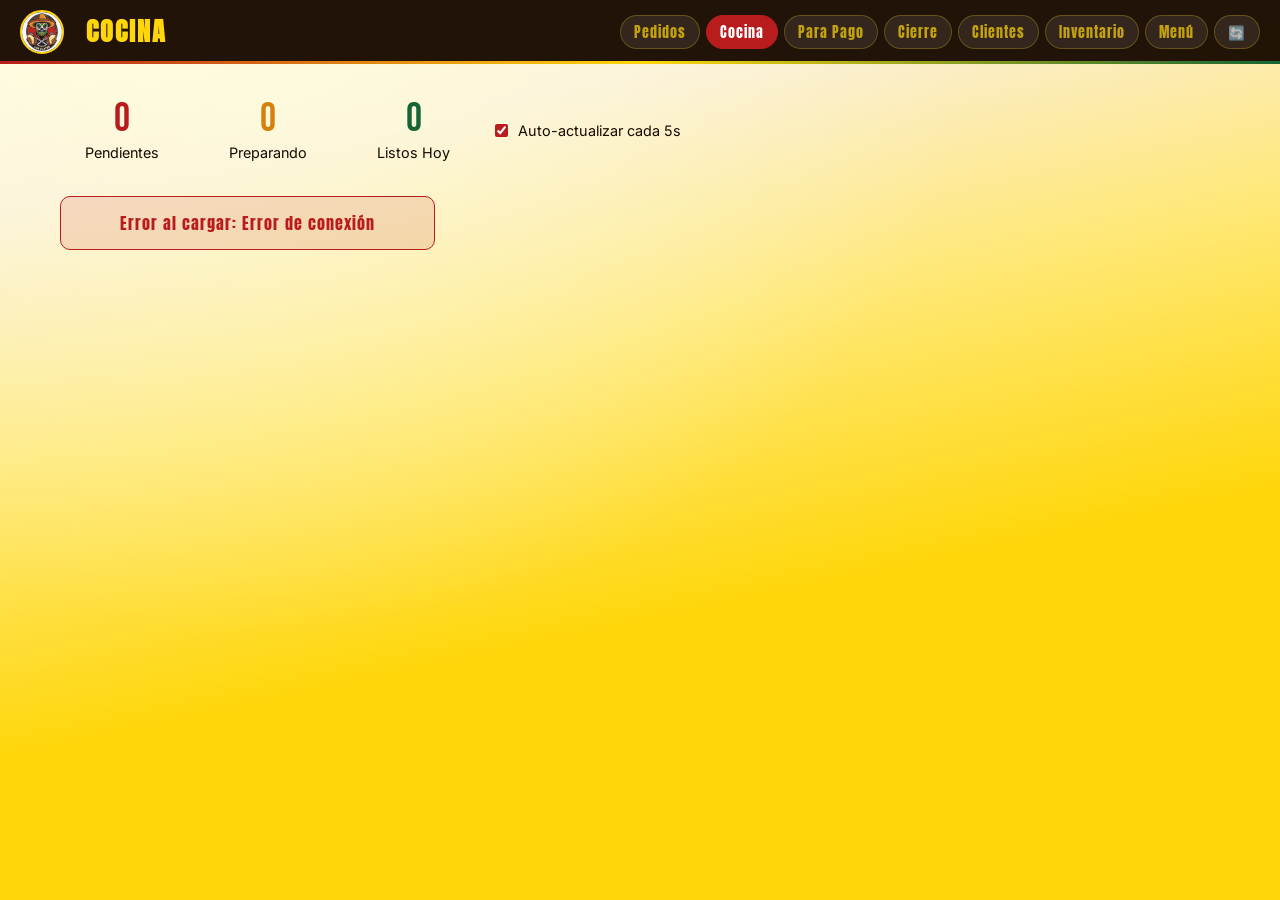
<file: Los_Cuates/cocina.html>
<!DOCTYPE html>
<html lang="es">
<head>
    <meta charset="UTF-8">
    <meta name="viewport" content="width=device-width, initial-scale=1.0, maximum-scale=1.0, user-scalable=no">
    <title>Los Cuates - Cocina</title>
    <link rel="preconnect" href="https://fonts.googleapis.com">
    <link rel="preconnect" href="https://fonts.gstatic.com" crossorigin>
    <link href="https://fonts.googleapis.com/css2?family=Bebas+Neue&family=Inter:wght@300;400;500;600&display=swap" rel="stylesheet">
    <link rel="stylesheet" href="https://cdnjs.cloudflare.com/ajax/libs/font-awesome/6.0.0/css/all.min.css">
    <link rel="stylesheet" href="sistema.css">
    <style>
        .cocina-stats { display: flex; gap: 20px; margin-bottom: 20px; flex-wrap: wrap; }
        .stat-box { background: var(--card-bg); border-radius: 10px; padding: 15px 25px; border: 1px solid var(--gray-dark); text-align: center; }
        .stat-numero { font-family: 'Bebas Neue', sans-serif; font-size: 2.5em; line-height: 1; }
        .stat-numero.pendiente  { color: var(--danger); }
        .stat-numero.preparando { color: var(--warning); }
        .stat-numero.listo      { color: var(--success); }
        .stat-label { font-size: 0.9em; color: var(--gray-light); margin-top: 5px; }
        .auto-refresh { display: flex; align-items: center; gap: 10px; color: var(--gray-light); font-size: 0.9em; }
        .auto-refresh input { accent-color: var(--rojo); }
        .tiempo-espera { font-size: 0.85em; color: var(--gray-light); margin-top: 5px; }
        .tiempo-espera.urgente { color: var(--danger); font-weight: bold; }
    </style>
</head>
<body>
    <header class="sistema-header">
        <div style="display:flex;align-items:center;gap:14px;">
            <img src="images/logo.jpeg" alt="Los Cuates" class="logo">
            <h1><i class="fas fa-fire-burner"></i> COCINA</h1>
        </div>
        <nav class="header-nav">
            <a href="pedidos.html" class="nav-btn">Pedidos</a>
            <a href="cocina.html" class="nav-btn active">Cocina</a>
            <a href="domicilio.html" class="nav-btn">Para Pago</a>
            <a href="cierre.html" class="nav-btn">Cierre</a>
            <a href="clientes.html" class="nav-btn">Clientes</a>
            <a href="inventario.html" class="nav-btn">Inventario</a>
            <a href="index.html" class="nav-btn">Menú</a>
            <button class="nav-btn" id="btnActualizarPrecios" onclick="actualizarPrecios()" title="Actualizar precios">🔄</button>
        </nav>
    </header>

    <div class="cocina-container">
        <div class="cocina-stats" id="stats">
            <div class="stat-box"><div class="stat-numero pendiente" id="statPendientes">0</div><div class="stat-label">Pendientes</div></div>
            <div class="stat-box"><div class="stat-numero preparando" id="statPreparando">0</div><div class="stat-label">Preparando</div></div>
            <div class="stat-box"><div class="stat-numero listo" id="statListos">0</div><div class="stat-label">Listos Hoy</div></div>
            <div class="auto-refresh">
                <input type="checkbox" id="autoRefresh" checked>
                <label for="autoRefresh">Auto-actualizar cada 5s</label>
            </div>
        </div>
        <div class="cocina-grid" id="pedidosGrid"><div class="loading">Cargando pedidos</div></div>
    </div>

    <!-- Modal Editar -->
    <div class="modal-overlay" id="modalEditar" style="display:none;" onclick="cerrarModalOverlay(event)">
        <div class="modal-panel">
            <div class="modal-header">
                <span class="modal-titulo" id="modalTitulo">Editar Pedido</span>
                <button class="btn-cerrar-modal" onclick="cerrarModal()"><i class="fas fa-times"></i></button>
            </div>
            <div class="modal-body">
                <div class="modal-section-title">Productos actuales</div>
                <div id="modalItems"></div>
                <div class="modal-section-title" style="margin-top:15px;">Agregar productos</div>
                <div id="modalProductos"></div>
                <div class="modal-section-title" style="margin-top:15px;">Opciones del pedido</div>
                <div class="tipo-pedido-toggle" style="margin-bottom:10px;">
                    <div class="tipo-check" id="modalLlevarLabel" onclick="seleccionarTipoModal('llevar')"><i class="fas fa-bag-shopping"></i> Para llevar</div>
                    <div class="tipo-check" id="modalComerLabel" onclick="seleccionarTipoModal('comer')"><i class="fas fa-utensils"></i> Para comer acá</div>
                    <div class="tipo-check" id="modalDomicilioLabel" onclick="seleccionarTipoModal('domicilio')"><i class="fas fa-motorcycle"></i> Domicilio</div>
                </div>
                <textarea id="modalNotas" placeholder="Notas del pedido..." style="width:100%;padding:10px;border-radius:8px;border:1px solid var(--gray-dark);background:rgba(44,24,16,0.9);color:var(--white);font-family:'Inter',sans-serif;resize:none;height:60px;"></textarea>
            </div>
            <div class="modal-footer">
                <div class="modal-total"><span>TOTAL:</span><span id="modalTotal">$0</span></div>
                <div class="modal-botones">
                    <button class="btn-estado btn-listo" id="btnGuardarEdicion" onclick="guardarEdicion()"><i class="fas fa-floppy-disk"></i> GUARDAR</button>
                    <button class="btn-limpiar" onclick="cerrarModal()" style="margin-top:0;"><i class="fas fa-times"></i> Cancelar</button>
                </div>
            </div>
        </div>
    </div>

    <script src="sistema.js"></script>
    <script>
        let pedidosActuales = [], intervaloRefresh = null, ultimoPedidoId = 0;

        function getTipoPedido(notas) {
            if (!notas) return null;
            if (notas.includes('[PARA LLEVAR]')) return 'llevar';
            if (notas.includes('[PARA COMER ACA]')) return 'comer';
            if (notas.includes('[DOMICILIO]')) return 'domicilio';
            return null;
        }

        function limpiarNotas(notas) {
            if (!notas) return '';
            return notas.replace('[PARA LLEVAR]','').replace('[PARA COMER ACA]','').replace('[DOMICILIO]','').replace('[AL COSTO]','').trim();
        }

        function badgeTipo(notas) {
            const tipo = getTipoPedido(notas);
            if (tipo === 'llevar')    return '<div class="tipo-badge llevar"><i class="fas fa-bag-shopping"></i> PARA LLEVAR</div>';
            if (tipo === 'comer')     return '<div class="tipo-badge comer"><i class="fas fa-utensils"></i> PARA COMER ACÁ</div>';
            if (tipo === 'domicilio') return '<div class="tipo-badge domicilio"><i class="fas fa-motorcycle"></i> DOMICILIO</div>';
            return '';
        }

        async function actualizarPrecios() {
            const btn = document.getElementById('btnActualizarPrecios');
            btn.textContent = '⏳'; btn.disabled = true;
            await CUATES.cargarProductos(true);
            btn.textContent = '🔄'; btn.disabled = false;
        }

        document.addEventListener('DOMContentLoaded', async function() {
            if (!CUATES.apiConfigurada()) { CUATES.mostrarConfigPendiente(document.getElementById('pedidosGrid')); return; }
            await CUATES.cargarProductos();
            cargarPedidos();
            document.getElementById('autoRefresh').addEventListener('change', toggleAutoRefresh);
            toggleAutoRefresh();
        });

        function toggleAutoRefresh() {
            if (intervaloRefresh) { clearInterval(intervaloRefresh); intervaloRefresh = null; }
            if (document.getElementById('autoRefresh').checked) intervaloRefresh = setInterval(cargarPedidos, 5000);
        }

        async function cargarPedidos() {
            try {
                const resultado = await CUATES.getPedidosPendientes();
                if (resultado.error) throw new Error(resultado.error);
                const todosHoy = await CUATES.getPedidosHoy();
                const nuevos = resultado.pedidos.filter(p => p.id > ultimoPedidoId && p.estado === 'pendiente');
                if (nuevos.length > 0 && ultimoPedidoId > 0) { CUATES.reproducirSonido('nuevo'); CUATES.vibrar(300); }
                if (resultado.pedidos.length > 0) ultimoPedidoId = Math.max(...resultado.pedidos.map(p => p.id));
                pedidosActuales = resultado.pedidos;
                actualizarEstadisticas(resultado.pedidos, todosHoy.pedidos || []);
                renderizarPedidos(resultado.pedidos);
            } catch (error) {
                document.getElementById('pedidosGrid').innerHTML = `<div class="mensaje error">Error al cargar: ${error.message}</div>`;
            }
        }

        function actualizarEstadisticas(pendientes, todosHoy) {
            const hoy = CUATES.fechaHoy();
            const pedidosHoy = todosHoy.filter(p => p.fecha === hoy);
            const pendientesHoy = pendientes.filter(p => p.fecha === hoy);
            document.getElementById('statPendientes').textContent = pendientesHoy.filter(p => p.estado === 'pendiente').length;
            document.getElementById('statPreparando').textContent = pendientesHoy.filter(p => p.estado === 'preparando').length;
            document.getElementById('statListos').textContent = pedidosHoy.filter(p => p.estado === 'listo' || p.estado === 'entregado').length;
        }

        function renderizarPedidos(pedidos) {
            const grid = document.getElementById('pedidosGrid');
            if (pedidos.length === 0) { grid.innerHTML = '<div class="sin-datos"><i class="fas fa-check-circle"></i>No hay pedidos pendientes</div>'; return; }
            pedidos.sort((a, b) => {
                if (a.estado === 'pendiente' && b.estado !== 'pendiente') return -1;
                if (a.estado !== 'pendiente' && b.estado === 'pendiente') return 1;
                return a.id - b.id;
            });
            grid.innerHTML = pedidos.map(pedido => {
                const minutos = calcularTiempoEspera(pedido.hora);
                const urgente = minutos >= 10;
                return `<div class="pedido-card ${pedido.estado}">
                    <div class="pedido-header">
                        <div>
                            <div class="pedido-numero">#${pedido.id}</div>
                            <div class="pedido-hora"><i class="fas fa-clock"></i> ${formatearHora(pedido.hora)}</div>
                            <div class="tiempo-espera ${urgente ? 'urgente' : ''}">${minutos} min esperando</div>
                        </div>
                        <span class="pedido-estado ${pedido.estado}">${pedido.estado.toUpperCase()}</span>
                    </div>
                    <div class="pedido-lista">
                        ${pedido.items.map(item => `<div class="pedido-lista-item"><span><span class="item-cantidad">${item.cantidad}x</span><span class="item-nombre">${item.nombre}</span></span></div>`).join('')}
                    </div>
                    ${badgeTipo(pedido.notas)}
                    ${limpiarNotas(pedido.notas) ? `<div class="pedido-notas-cocina"><i class="fas fa-comment"></i> ${limpiarNotas(pedido.notas)}</div>` : ''}
                    <div class="pedido-acciones">${renderizarBotones(pedido)}</div>
                </div>`;
            }).join('');
        }

        function renderizarBotones(pedido) {
            if (pedido.estado === 'pendiente') return `<button class="btn-estado btn-preparando" onclick="cambiarEstado(${pedido.id},'preparando')"><i class="fas fa-fire"></i> PREPARANDO</button><button class="btn-editar" onclick="abrirEditar(${pedido.id})"><i class="fas fa-pen"></i></button>`;
            if (pedido.estado === 'preparando') return `<button class="btn-estado btn-listo" onclick="cambiarEstado(${pedido.id},'listo')"><i class="fas fa-check"></i> LISTO</button><button class="btn-editar" onclick="abrirEditar(${pedido.id})"><i class="fas fa-pen"></i></button>`;
            if (pedido.estado === 'listo') return `<button class="btn-estado btn-entregado" onclick="cambiarEstado(${pedido.id},'entregado')"><i class="fas fa-hand-holding"></i> ENTREGADO</button>`;
            return '';
        }

        function formatearHora(hora) {
            if (!hora) return '--:--';
            if (hora.match(/^\d{2}:\d{2}:\d{2}$/)) return hora.substring(0, 5);
            if (hora.includes('GMT') || hora.includes('T')) { try { return new Date(hora).toTimeString().substring(0, 5); } catch(e) { return '--:--'; } }
            if (hora.match(/^\d{2}:\d{2}$/)) return hora;
            return String(hora).substring(0, 5);
        }

        function calcularTiempoEspera(horaPedido) {
            try {
                if (!horaPedido) return 0;
                const ahora = new Date();
                let d;
                if (horaPedido.match(/^\d{2}:\d{2}(:\d{2})?$/)) {
                    const [h, m, s] = horaPedido.split(':').map(Number);
                    d = new Date(); d.setHours(h, m, s || 0);
                } else if (horaPedido.includes('GMT') || horaPedido.includes('T')) {
                    const tmp = new Date(horaPedido);
                    d = new Date(); d.setHours(tmp.getHours(), tmp.getMinutes(), tmp.getSeconds());
                } else { return 0; }
                return Math.max(0, Math.floor((ahora - d) / 60000));
            } catch(e) { return 0; }
        }

        let pedidoEditando = null;

        function abrirEditar(id) {
            const pedido = pedidosActuales.find(p => p.id === id);
            if (!pedido) return;
            const tipo = getTipoPedido(pedido.notas);
            pedidoEditando = { id: pedido.id, items: pedido.items.map(i => ({...i})), tipo, notas: limpiarNotas(pedido.notas) };
            document.getElementById('modalTitulo').textContent = `Editar Pedido #${pedido.id}`;
            document.getElementById('modalLlevarLabel').classList.toggle('activo', tipo === 'llevar');
            document.getElementById('modalComerLabel').classList.toggle('activo', tipo === 'comer');
            document.getElementById('modalDomicilioLabel').classList.toggle('activo', tipo === 'domicilio');
            document.getElementById('modalNotas').value = limpiarNotas(pedido.notas);
            renderizarModalItems(); renderizarModalProductos(); actualizarModalTotal();
            document.getElementById('modalEditar').style.display = 'flex';
        }

        function seleccionarTipoModal(tipo) {
            if (pedidoEditando.tipo === tipo) {
                pedidoEditando.tipo = null;
                ['modalLlevarLabel','modalComerLabel','modalDomicilioLabel'].forEach(id => document.getElementById(id).classList.remove('activo'));
                return;
            }
            pedidoEditando.tipo = tipo;
            document.getElementById('modalLlevarLabel').classList.toggle('activo', tipo === 'llevar');
            document.getElementById('modalComerLabel').classList.toggle('activo', tipo === 'comer');
            document.getElementById('modalDomicilioLabel').classList.toggle('activo', tipo === 'domicilio');
        }

        function cerrarModal() { document.getElementById('modalEditar').style.display = 'none'; pedidoEditando = null; }
        function cerrarModalOverlay(e) { if (e.target === document.getElementById('modalEditar')) cerrarModal(); }

        function renderizarModalItems() {
            const c = document.getElementById('modalItems');
            if (pedidoEditando.items.length === 0) { c.innerHTML = '<p style="color:var(--danger);text-align:center;padding:10px;font-size:0.9em;">Agrega al menos un producto</p>'; return; }
            c.innerHTML = pedidoEditando.items.map(item => `
                <div class="pedido-item">
                    <div class="pedido-item-info"><div class="pedido-item-nombre">${item.nombre}</div><div class="pedido-item-precio">${CUATES.formatearPrecio(item.precio)} c/u</div></div>
                    <div class="pedido-item-controles">
                        <button class="cantidad-btn menos" onclick="modificarCantidadModal('${item.nombre}',-1)">-</button>
                        <span class="cantidad-numero">${item.cantidad}</span>
                        <button class="cantidad-btn mas" onclick="modificarCantidadModal('${item.nombre}',1)">+</button>
                    </div>
                </div>`).join('');
        }

        function renderizarModalProductos() {
            const c = document.getElementById('modalProductos');
            let html = '';
            Object.keys(CUATES.MENU).forEach(cat => {
                const prods = CUATES.MENU[cat];
                html += `<div class="categoria-titulo" style="font-size:1.05em;margin-top:10px;margin-bottom:8px;padding-bottom:5px;"><i class="fas ${CUATES.CATEGORIAS_ICONOS[cat]}"></i> ${CUATES.CATEGORIAS_NOMBRES[cat]}</div>
                <div class="productos-grid modal-productos-grid">
                    ${prods.map(p => `<button class="producto-btn" onclick="agregarProductoModal(event,'${p.nombre}',${p.precio})"><div class="producto-nombre">${p.nombre}</div><div class="producto-precio">${p.precio > 0 ? CUATES.formatearPrecio(p.precio) : 'Consultar'}</div></button>`).join('')}
                </div>`;
            });
            c.innerHTML = html;
        }

        function agregarProductoModal(event, nombre, precio) {
            const existente = pedidoEditando.items.find(i => i.nombre === nombre);
            if (existente) { existente.cantidad++; } else { pedidoEditando.items.push({ nombre, precio, cantidad: 1 }); }
            event.currentTarget.classList.add('added'); setTimeout(() => event.currentTarget.classList.remove('added'), 300);
            CUATES.vibrar(30); renderizarModalItems(); actualizarModalTotal();
        }

        function modificarCantidadModal(nombre, delta) {
            const item = pedidoEditando.items.find(i => i.nombre === nombre);
            if (!item) return;
            item.cantidad += delta;
            if (item.cantidad <= 0) pedidoEditando.items = pedidoEditando.items.filter(i => i.nombre !== nombre);
            CUATES.vibrar(30); renderizarModalItems(); actualizarModalTotal();
        }

        function actualizarModalTotal() {
            const total = pedidoEditando.items.reduce((sum, item) => sum + (item.precio * item.cantidad), 0);
            document.getElementById('modalTotal').textContent = CUATES.formatearPrecio(total);
        }

        async function guardarEdicion() {
            if (pedidoEditando.items.length === 0) { alert('Agrega al menos un producto'); return; }
            const btn = document.getElementById('btnGuardarEdicion');
            btn.disabled = true; btn.innerHTML = '<i class="fas fa-spinner fa-spin"></i> GUARDANDO...';
            const total = pedidoEditando.items.reduce((sum, item) => sum + (item.precio * item.cantidad), 0);
            const notasTexto = document.getElementById('modalNotas').value.trim();
            const marcador = pedidoEditando.tipo === 'llevar' ? '[PARA LLEVAR]' : pedidoEditando.tipo === 'comer' ? '[PARA COMER ACA]' : pedidoEditando.tipo === 'domicilio' ? '[DOMICILIO]' : '';
            const notas = marcador ? `${marcador} ${notasTexto}` : notasTexto;
            try {
                const resultado = await CUATES.actualizarPedido(pedidoEditando.id, pedidoEditando.items, total, notas);
                if (resultado.success) { CUATES.reproducirSonido('success'); cerrarModal(); await cargarPedidos(); }
                else throw new Error(resultado.error || 'Error desconocido');
            } catch (error) {
                alert('Error al guardar: ' + error.message);
                btn.disabled = false; btn.innerHTML = '<i class="fas fa-floppy-disk"></i> GUARDAR';
            }
        }

        async function cambiarEstado(id, nuevoEstado) {
            CUATES.vibrar();
            document.querySelectorAll('.pedido-card').forEach(card => {
                if (card.querySelector('.pedido-numero').textContent === `#${id}`) { card.style.opacity = '0.5'; card.style.pointerEvents = 'none'; }
            });
            try {
                const resultado = await CUATES.actualizarEstadoPedido(id, nuevoEstado);
                if (resultado.success) { CUATES.reproducirSonido('success'); await cargarPedidos(); }
                else throw new Error(resultado.error);
            } catch (error) { alert('Error al actualizar: ' + error.message); await cargarPedidos(); }
        }
    </script>
</body>
</html>
</file>
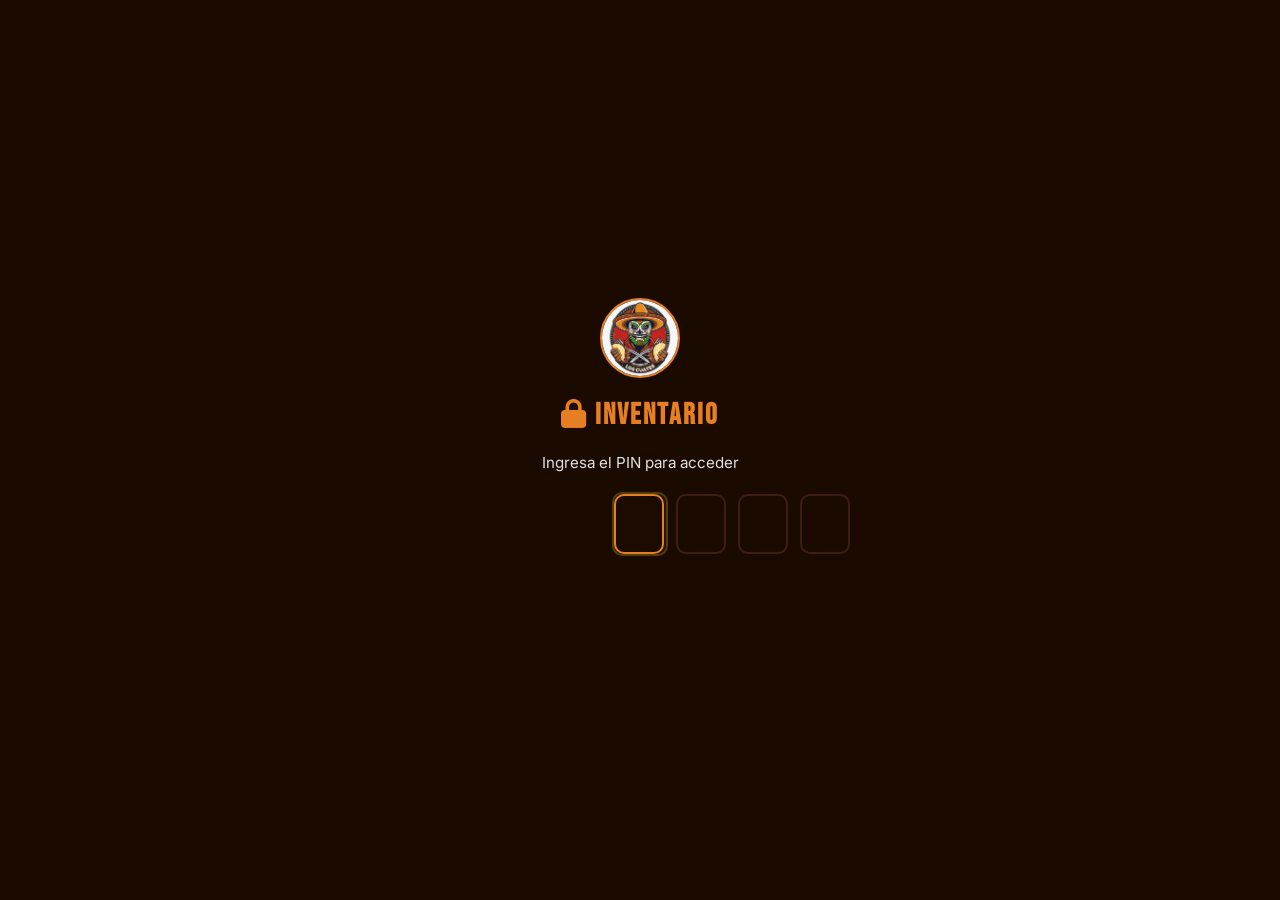
<file: Los_Cuates/inventario.html>
<!DOCTYPE html>
<html lang="es">
<head>
    <meta charset="UTF-8">
    <meta name="viewport" content="width=device-width, initial-scale=1.0, maximum-scale=1.0, user-scalable=no">
    <title>Los Cuates - Inventario</title>
    <link href="https://fonts.googleapis.com/css2?family=Bebas+Neue&family=Inter:wght@300;400;500;600;700&display=swap" rel="stylesheet">
    <link rel="stylesheet" href="https://cdnjs.cloudflare.com/ajax/libs/font-awesome/6.0.0/css/all.min.css">
    <link rel="stylesheet" href="sistema.css">
    <style>
        .page-wrap { max-width: 900px; margin: 0 auto; padding: 20px 16px 60px; }

        .section-card {
            background: rgba(26,10,0,0.95);
            border: 1px solid #2e1a00;
            border-radius: 16px;
            padding: 20px 20px 24px;
            margin-bottom: 20px;
        }
        .section-title {
            font-family: 'Bebas Neue', sans-serif;
            font-size: 1.4rem;
            color: var(--gold);
            letter-spacing: 2px;
            margin-bottom: 16px;
        }

        /* Descontar */
        .deduct-row { display: flex; gap: 12px; align-items: center; flex-wrap: wrap; }
        .inp-fecha {
            padding: 12px 14px;
            background: #1a0a00;
            border: 1px solid #2e1a00;
            border-radius: 8px;
            color: #fff;
            font-family: 'Inter', sans-serif;
            font-size: 0.95rem;
            flex: 1;
            min-width: 150px;
            outline: none;
            -webkit-appearance: none;
        }
        .inp-fecha:focus { border-color: var(--gold); }
        .inp-fecha::-webkit-calendar-picker-indicator { filter: invert(1); opacity: 0.5; }
        .btn-deduct {
            padding: 12px 22px;
            background: linear-gradient(135deg, var(--gold), #d35400);
            color: #fff;
            border: none;
            border-radius: 8px;
            font-family: 'Bebas Neue', sans-serif;
            font-size: 1.15rem;
            letter-spacing: 1.5px;
            cursor: pointer;
            transition: opacity 0.2s, transform 0.1s;
            white-space: nowrap;
        }
        .btn-deduct:hover  { opacity: 0.9; }
        .btn-deduct:active { transform: scale(0.97); }
        .btn-deduct:disabled { opacity: 0.45; cursor: not-allowed; }
        .deduct-hint { font-size: 0.75rem; color: #444; margin-top: 10px; line-height: 1.5; }

        /* Resultado descuento */
        .result-wrap { display: none; margin-top: 20px; padding-top: 16px; border-top: 1px solid #2e1a00; }
        .result-wrap.show { display: block; }
        .result-label { font-size: 0.65rem; color: #555; letter-spacing: 2px; text-transform: uppercase; margin-bottom: 10px; }

        /* Tabla general */
        .table-wrap { overflow-x: auto; -webkit-overflow-scrolling: touch; }
        table { width: 100%; border-collapse: collapse; font-size: 0.88rem; min-width: 480px; }
        thead th {
            text-align: left;
            padding: 9px 12px;
            font-size: 0.62rem;
            letter-spacing: 1.5px;
            text-transform: uppercase;
            color: #444;
            border-bottom: 1px solid #1e0e00;
            white-space: nowrap;
        }
        tbody tr { border-bottom: 1px solid #1a0a00; transition: background 0.15s; }
        tbody tr:hover { background: rgba(230,126,34,0.03); }
        td { padding: 11px 12px; vertical-align: middle; }
        td.td-nombre { font-weight: 500; min-width: 160px; }
        td.td-stock  { font-weight: 700; font-size: 1rem; white-space: nowrap; }
        .td-unidad   { font-size: 0.7rem; color: #555; font-weight: 400; margin-left: 3px; }

        /* Estado badges */
        .badge-estado {
            display: inline-block;
            padding: 3px 10px;
            border-radius: 20px;
            font-size: 0.62rem;
            font-weight: 600;
            letter-spacing: 1px;
            text-transform: uppercase;
            white-space: nowrap;
        }
        .badge-ok      { background: rgba(76,175,80,0.12);  color: #4caf50; border: 1px solid rgba(76,175,80,0.25);  }
        .badge-bajo    { background: rgba(255,152,0,0.12);  color: #ff9800; border: 1px solid rgba(255,152,0,0.25);  }
        .badge-critico { background: rgba(244,67,54,0.12);  color: #f44336; border: 1px solid rgba(244,67,54,0.25);  }
        .badge-agotado { background: rgba(120,120,120,0.1); color: #777;    border: 1px solid #2a1500;                }
        .badge-neutral { background: transparent;            color: #444;    border: 1px solid #222;                   }

        tr.row-critico td:first-child { padding-left: 9px; border-left: 3px solid #f44336; }
        tr.row-agotado  td:first-child { padding-left: 9px; border-left: 3px solid #555;    }
        tr.row-bajo     td:first-child { padding-left: 9px; border-left: 3px solid #ff9800; }

        .stock-ok      { color: #4caf50; }
        .stock-bajo    { color: #ff9800; }
        .stock-critico { color: #f44336; }
        .stock-agotado { color: #555;    }
        .stock-neutral { color: #888;    }

        /* Reponer */
        .reponer-wrap { display: flex; gap: 6px; align-items: center; }
        .inp-rep {
            width: 66px;
            padding: 7px 8px;
            background: #1a0a00;
            border: 1px solid #2a1500;
            border-radius: 6px;
            color: #fff;
            font-size: 0.88rem;
            text-align: center;
            outline: none;
        }
        .inp-rep:focus { border-color: var(--gold); }
        .btn-rep {
            padding: 7px 11px;
            background: transparent;
            border: 1px solid var(--gold);
            color: var(--gold);
            border-radius: 6px;
            font-size: 0.78rem;
            cursor: pointer;
            white-space: nowrap;
            transition: all 0.2s;
        }
        .btn-rep:hover  { background: rgba(230,126,34,0.1); }
        .btn-rep:active { transform: scale(0.95); }

        .res-consumido { color: #ff9800; font-weight: 600; }
        .res-antes     { color: #555; }
        .res-ahora-ok  { color: #4caf50; font-weight: 600; }
        .res-ahora-mal { color: #f44336; font-weight: 600; }

        .empty-state { text-align: center; padding: 30px 16px; color: #444; font-size: 0.85rem; }

        /* Toast */
        .toast {
            position: fixed;
            bottom: 24px;
            left: 50%;
            transform: translateX(-50%) translateY(90px);
            background: var(--gold);
            color: #fff;
            padding: 11px 24px;
            border-radius: 30px;
            font-weight: 600;
            font-size: 0.85rem;
            transition: transform 0.3s ease;
            z-index: 9999;
            white-space: nowrap;
            pointer-events: none;
            max-width: 90vw;
            text-align: center;
        }
        .toast.show  { transform: translateX(-50%) translateY(0); }
        .toast.error { background: #c62828; color: #fff; }

        @media (max-width: 600px) {
            .section-card { padding: 16px; }
            td { padding: 10px 8px; }
            .inp-rep { width: 56px; }
            .btn-rep { font-size: 0.72rem; padding: 7px 8px; }
        }

        /* PIN Screen */
        .pin-screen {
            position: fixed;
            inset: 0;
            background: var(--black, #0A0400);
            z-index: 999;
            display: flex;
            flex-direction: column;
            align-items: center;
            justify-content: center;
            gap: 20px;
        }
        .pin-screen.oculto { display: none; }
        .pin-screen .logo-pin {
            width: 80px; height: 80px;
            border-radius: 50%;
            border: 2px solid #E67E22;
        }
        .pin-screen h2 {
            font-family: 'Bebas Neue', sans-serif;
            font-size: 1.8em;
            color: #E67E22;
            letter-spacing: 2px;
        }
        .pin-screen p { color: #e0e0e0; font-size: 0.95em; }
        .pin-input { display: flex; gap: 12px; }
        .pin-input input {
            width: 50px; height: 60px;
            text-align: center;
            font-family: 'Bebas Neue', sans-serif;
            font-size: 2em;
            background: rgba(26,10,0,0.9);
            border: 2px solid #3D1F12;
            border-radius: 10px;
            color: #E67E22;
            outline: none;
            transition: border-color 0.2s;
        }
        .pin-input input:focus { border-color: #E67E22; }
        .pin-error {
            color: #dc3545;
            font-family: 'Bebas Neue', sans-serif;
            font-size: 1.1em;
            min-height: 1.5em;
        }
        .pin-input.shake { animation: pin-shake 0.4s ease; }
        @keyframes pin-shake {
            0%,100% { transform: translateX(0); }
            20%,60%  { transform: translateX(-10px); }
            40%,80%  { transform: translateX(10px); }
        }
    </style>
</head>
<body>

<!-- PIN Screen -->
<div class="pin-screen" id="pinScreen">
    <img src="images/logo.jpeg" alt="Los Cuates Logo" class="logo-pin">
    <h2><i class="fas fa-lock"></i> INVENTARIO</h2>
    <p>Ingresa el PIN para acceder</p>
    <div class="pin-input" id="pinInput">
        <input type="tel" maxlength="1" inputmode="numeric" pattern="[0-9]" autocomplete="off">
        <input type="tel" maxlength="1" inputmode="numeric" pattern="[0-9]" autocomplete="off">
        <input type="tel" maxlength="1" inputmode="numeric" pattern="[0-9]" autocomplete="off">
        <input type="tel" maxlength="1" inputmode="numeric" pattern="[0-9]" autocomplete="off">
    </div>
    <div class="pin-error" id="pinError"></div>
</div>

<header class="sistema-header">
    <div style="display:flex; align-items:center; gap:15px;">
        <img src="images/logo.jpeg" alt="Los Cuates Logo" class="logo">
        <h1><i class="fas fa-boxes"></i> INVENTARIO</h1>
    </div>
    <nav class="header-nav">
        <a href="pedidos.html"    class="nav-btn">Pedidos</a>
        <a href="cocina.html"     class="nav-btn">Cocina</a>
        <a href="domicilio.html"  class="nav-btn">Para Pago</a>
        <a href="cierre.html"     class="nav-btn">Cierre</a>
        <a href="clientes.html"   class="nav-btn">Clientes</a>
        <a href="inventario.html" class="nav-btn active">Inventario</a>
        <a href="index.html"      class="nav-btn">Menú</a>
    </nav>
</header>

<div class="page-wrap">

    <!-- DESCONTAR CONSUMO -->
    <div class="section-card">
        <div class="section-title">🔻 Descontar Consumo</div>
        <div class="deduct-row">
            <input type="date" id="inp-fecha" class="inp-fecha">
            <button id="btn-descontar" class="btn-deduct" onclick="descontarConsumo()">
                Calcular y Descontar
            </button>
        </div>
        <p class="deduct-hint">
            Descuenta del inventario los ingredientes usados en los pedidos del día seleccionado.<br>
            <strong style="color:#666">⚠ Presiona una sola vez por día para evitar doble descuento.</strong>
        </p>

        <div class="result-wrap" id="result-wrap">
            <div class="result-label">Consumo aplicado</div>
            <div class="table-wrap">
                <table>
                    <thead>
                        <tr>
                            <th>Ingrediente</th>
                            <th>Consumido</th>
                            <th>Stock antes</th>
                            <th>Stock ahora</th>
                        </tr>
                    </thead>
                    <tbody id="tbody-result"></tbody>
                </table>
            </div>
        </div>
    </div>

    <!-- STOCK ACTUAL -->
    <div class="section-card">
        <div class="section-title">📦 Stock Actual</div>

        <div id="loading-inv" class="empty-state">Cargando inventario...</div>

        <div id="tabla-inv-wrap" style="display:none">
            <div class="table-wrap">
                <table>
                    <thead>
                        <tr>
                            <th>Ingrediente</th>
                            <th>Stock</th>
                            <th>Mínimo</th>
                            <th>Estado</th>
                            <th>Reponer</th>
                        </tr>
                    </thead>
                    <tbody id="tbody-inv"></tbody>
                </table>
            </div>
        </div>

        <div id="inv-error" style="display:none; padding:12px 0;">
            <p id="inv-error-msg" style="color:#f44336; font-size:0.85rem; margin-bottom:14px;"></p>
            <button id="btn-init" class="btn-deduct" style="display:none" onclick="inicializarInventario()">
                ✨ Crear hoja Ingredientes automáticamente
            </button>
        </div>
    </div>

</div>

<div class="toast" id="toast"></div>

<script src="sistema.js"></script>
<script>
// API usa la misma que sistema.js (CUATES)
function _apiGet(action, params) {
    return new Promise((resolve, reject) => {
        const cb = 'cuates_inv_' + Date.now() + '_' + Math.random().toString(36).slice(2, 6);
        const tag = document.createElement('script');
        const qs = Object.entries(Object.assign({ action }, params || {}))
            .map(([k, v]) => `${k}=${encodeURIComponent(v)}`).join('&');
        tag.src = `${CUATES.API_URL}?${qs}&callback=${cb}`;
        const timer = setTimeout(() => {
            delete window[cb];
            tag.parentNode && document.head.removeChild(tag);
            reject(new Error('Timeout'));
        }, 15000);
        window[cb] = (data) => {
            clearTimeout(timer);
            delete window[cb];
            tag.parentNode && document.head.removeChild(tag);
            resolve(data);
        };
        tag.onerror = () => { clearTimeout(timer); delete window[cb]; reject(new Error('Error de red')); };
        document.head.appendChild(tag);
    });
}

function _apiPost(data) {
    return new Promise((resolve, reject) => {
        const cb = 'cuates_inv_' + Date.now() + '_' + Math.random().toString(36).slice(2, 6);
        const tag = document.createElement('script');
        tag.src = `${CUATES.API_URL}?payload=${encodeURIComponent(JSON.stringify(data))}&callback=${cb}`;
        const timer = setTimeout(() => {
            delete window[cb];
            tag.parentNode && document.head.removeChild(tag);
            reject(new Error('Timeout — la operación puede haberse completado igual'));
        }, 25000);
        window[cb] = (result) => {
            clearTimeout(timer);
            delete window[cb];
            tag.parentNode && document.head.removeChild(tag);
            resolve(result);
        };
        tag.onerror = () => { clearTimeout(timer); delete window[cb]; reject(new Error('Error de red')); };
        document.head.appendChild(tag);
    });
}

// Toast
function showToast(msg, isError) {
    const t = document.getElementById('toast');
    t.textContent = msg;
    t.className = 'toast show' + (isError ? ' error' : '');
    clearTimeout(t._timer);
    t._timer = setTimeout(() => { t.className = 'toast' + (isError ? ' error' : ''); }, 3500);
}

function fmt(n) { return n % 1 === 0 ? n : n.toFixed(1); }

function getEstado(stock, minimo) {
    if (minimo === 0) return { label: '—',       cls: 'neutral' };
    if (stock <= 0)   return { label: 'AGOTADO', cls: 'agotado' };
    if (stock < minimo)         return { label: 'CRÍTICO', cls: 'critico' };
    if (stock <= minimo * 1.5)  return { label: 'BAJO',    cls: 'bajo'    };
    return                             { label: 'OK',       cls: 'ok'      };
}

async function cargarInventario() {
    try {
        const res = await _apiGet('getInventario');
        if (res.error) throw new Error(res.error);
        renderTabla(res.ingredientes || []);
        document.getElementById('loading-inv').style.display = 'none';
        document.getElementById('tabla-inv-wrap').style.display = 'block';
    } catch(e) {
        document.getElementById('loading-inv').style.display = 'none';
        const wrap = document.getElementById('inv-error');
        document.getElementById('inv-error-msg').textContent = 'Error: ' + e.message;
        wrap.style.display = 'block';
        document.getElementById('btn-init').style.display = 'inline-block';
    }
}

async function inicializarInventario() {
    const btn = document.getElementById('btn-init');
    btn.disabled = true;
    btn.textContent = 'Creando hoja...';
    try {
        const res = await _apiGet('inicializarInventario');
        if (res.error) throw new Error(res.error);
        showToast('✅ ' + res.mensaje);
        document.getElementById('inv-error').style.display = 'none';
        await cargarInventario();
    } catch(e) {
        showToast('❌ ' + e.message, true);
        btn.disabled = false;
        btn.textContent = '✨ Crear hoja Ingredientes automáticamente';
    }
}

function renderTabla(ingredientes) {
    const order = { agotado: 0, critico: 1, bajo: 2, ok: 3, neutral: 4 };
    const sorted = [...ingredientes].sort((a, b) =>
        (order[getEstado(a.stock, a.minimo).cls] ?? 5) -
        (order[getEstado(b.stock, b.minimo).cls] ?? 5)
    );

    document.getElementById('tbody-inv').innerHTML = sorted.map(ing => {
        const est = getEstado(ing.stock, ing.minimo);
        return `
        <tr class="row-${est.cls}">
            <td class="td-nombre">${ing.nombre}</td>
            <td class="td-stock">
                <span class="stock-${est.cls}">${fmt(ing.stock)}</span>
                <span class="td-unidad">${ing.unidad}</span>
            </td>
            <td style="color:#555">${ing.minimo || '—'}</td>
            <td><span class="badge-estado badge-${est.cls}">${est.label}</span></td>
            <td>
                <div class="reponer-wrap">
                    <input type="number" class="inp-rep" id="rep-${ing.id}"
                        min="0.5" step="0.5" placeholder="0">
                    <button class="btn-rep" onclick="reponer('${ing.id}', '${ing.nombre}')">
                        + Reponer
                    </button>
                </div>
            </td>
        </tr>`;
    }).join('');
}

async function descontarConsumo() {
    const fecha = document.getElementById('inp-fecha').value;
    if (!fecha) { showToast('Selecciona una fecha', true); return; }

    const ok = confirm(
        `¿Descontar el consumo del ${fecha} del inventario?\n\n` +
        `⚠ Esta acción modifica el stock.\n` +
        `Presiona Cancelar si ya lo aplicaste hoy para este día.`
    );
    if (!ok) return;

    const btn = document.getElementById('btn-descontar');
    btn.disabled = true;
    btn.textContent = 'Calculando...';

    try {
        const res = await _apiPost({ action: 'descontarConsumo', fecha });
        if (res.error) throw new Error(res.error);
        mostrarResultado(res);
        await cargarInventario();
        const n = res.descuentos ? res.descuentos.length : 0;
        showToast(`✅ Consumo del ${fecha} descontado — ${n} ingrediente${n !== 1 ? 's' : ''} actualizado${n !== 1 ? 's' : ''}`);
    } catch(e) {
        showToast('❌ ' + e.message, true);
    } finally {
        btn.disabled = false;
        btn.textContent = 'Calcular y Descontar';
    }
}

function mostrarResultado(res) {
    const wrap  = document.getElementById('result-wrap');
    const tbody = document.getElementById('tbody-result');
    const desc  = res.descuentos || [];

    if (desc.length === 0) {
        tbody.innerHTML = '<tr><td colspan="4" class="empty-state">Sin consumo registrado para esta fecha.</td></tr>';
    } else {
        tbody.innerHTML = desc.map(d => {
            const ahoraCls = d.stockAhora < 0 ? 'res-ahora-mal' :
                             d.stockAhora < (d.minimo || 0) ? 'res-ahora-mal' : 'res-ahora-ok';
            return `<tr>
                <td class="td-nombre">${d.nombre}</td>
                <td class="res-consumido">${fmt(d.consumido)} <span class="td-unidad">${d.unidad}</span></td>
                <td class="res-antes">${fmt(d.stockAntes)}</td>
                <td class="${ahoraCls}">${fmt(d.stockAhora)}</td>
            </tr>`;
        }).join('');
    }

    wrap.classList.add('show');
    wrap.scrollIntoView({ behavior: 'smooth', block: 'nearest' });
}

async function reponer(id, nombre) {
    const input    = document.getElementById('rep-' + id);
    const cantidad = parseFloat(input.value);
    if (!cantidad || cantidad <= 0) { showToast('Ingresa una cantidad válida', true); return; }

    try {
        const res = await _apiPost({ action: 'reponerIngrediente', id, cantidad });
        if (res.error) throw new Error(res.error);
        input.value = '';
        await cargarInventario();
        showToast(`✅ ${nombre}: +${cantidad} → stock ahora: ${fmt(res.stockAhora)}`);
    } catch(e) {
        showToast('❌ ' + e.message, true);
    }
}

// PIN
const PIN_CORRECTO = '1130';

document.addEventListener('DOMContentLoaded', function() {
    const pinInputs = document.querySelectorAll('#pinInput input');
    pinInputs[0].focus();
    pinInputs.forEach((input, index) => {
        input.addEventListener('input', function() {
            this.value = this.value.replace(/[^0-9]/g, '');
            if (this.value && index < pinInputs.length - 1) {
                pinInputs[index + 1].focus();
            }
            if (index === pinInputs.length - 1 && this.value) {
                verificarPin();
            }
        });
        input.addEventListener('keydown', function(e) {
            if (e.key === 'Backspace' && !this.value && index > 0) {
                pinInputs[index - 1].focus();
            }
        });
    });
});

function verificarPin() {
    const pinInputs = document.querySelectorAll('#pinInput input');
    const pin = Array.from(pinInputs).map(i => i.value).join('');
    if (pin === PIN_CORRECTO) {
        document.getElementById('pinScreen').classList.add('oculto');
        document.getElementById('inp-fecha').value = CUATES.fechaHoy();
        cargarInventario();
    } else {
        document.getElementById('pinError').textContent = 'PIN incorrecto';
        const pinInput = document.getElementById('pinInput');
        pinInput.classList.add('shake');
        setTimeout(() => {
            pinInput.classList.remove('shake');
            pinInputs.forEach(i => i.value = '');
            pinInputs[0].focus();
            document.getElementById('pinError').textContent = '';
        }, 600);
    }
}
</script>
</body>
</html>
</file>
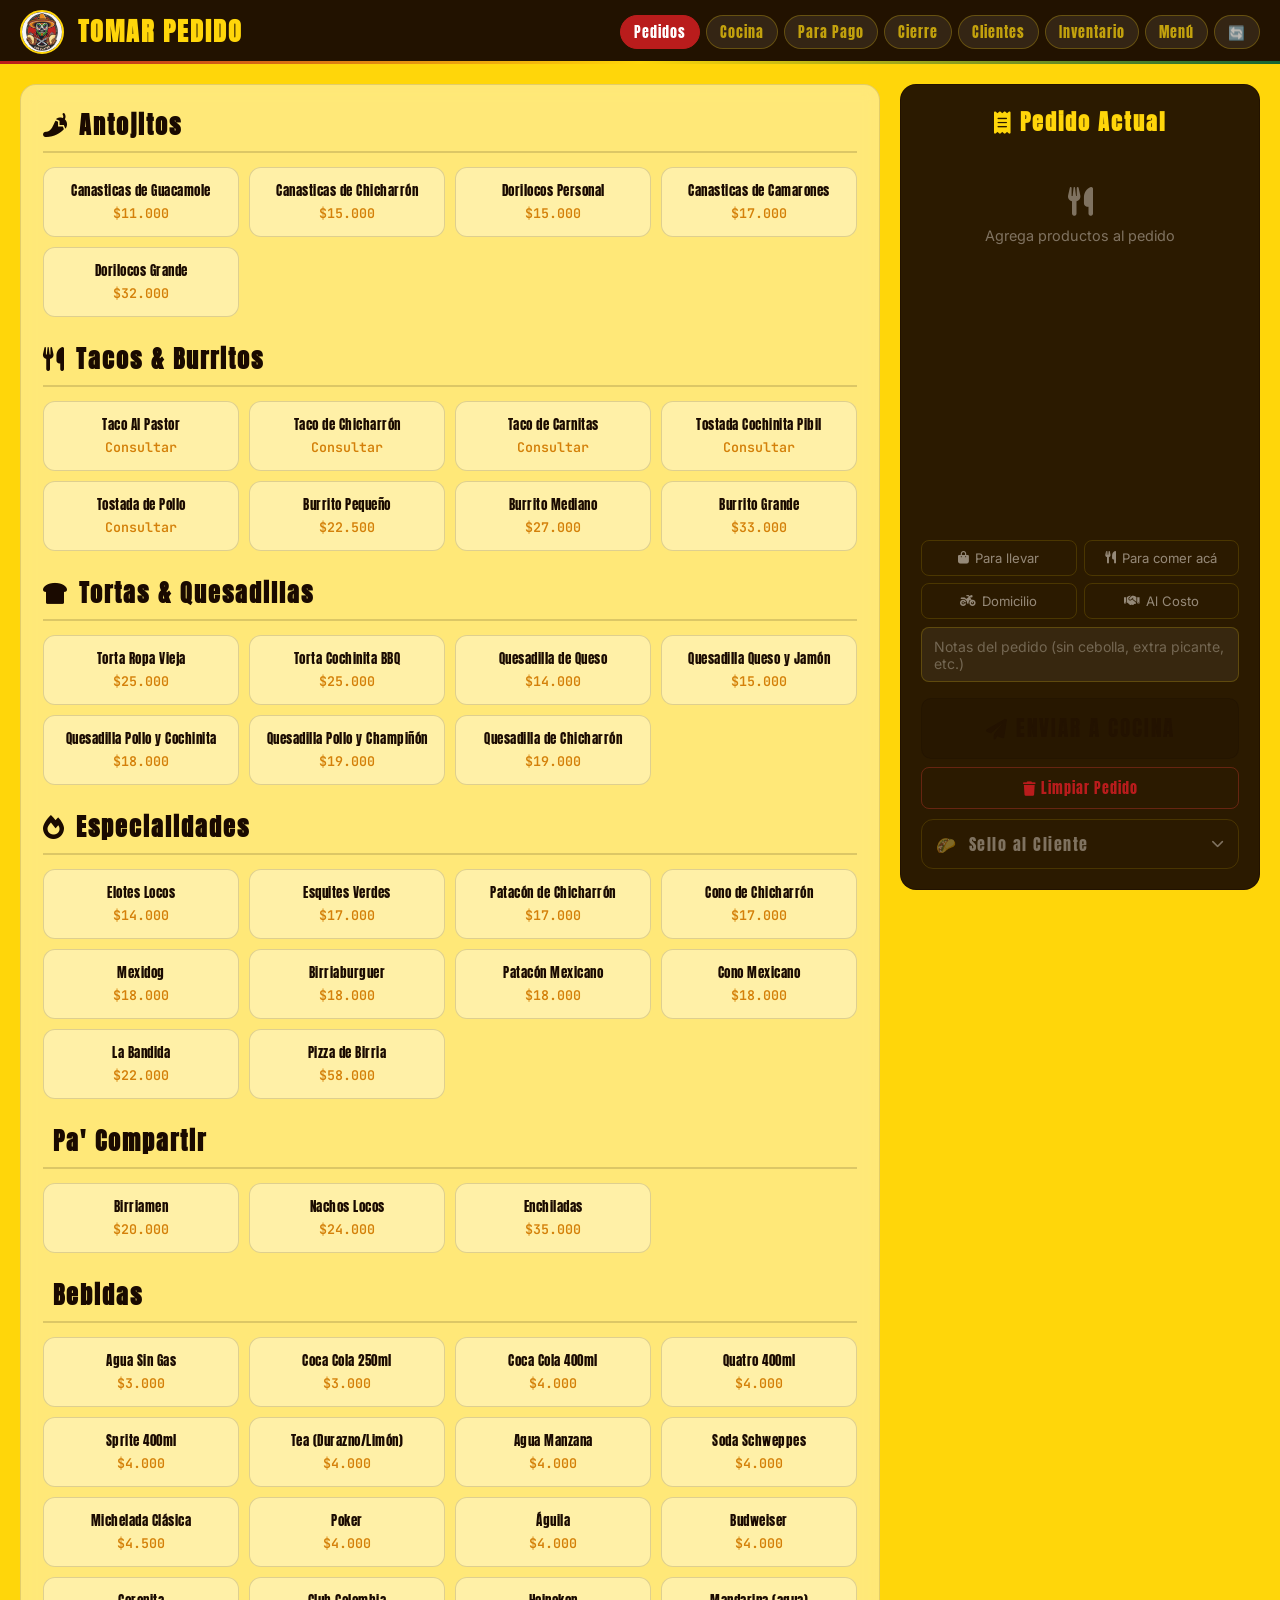
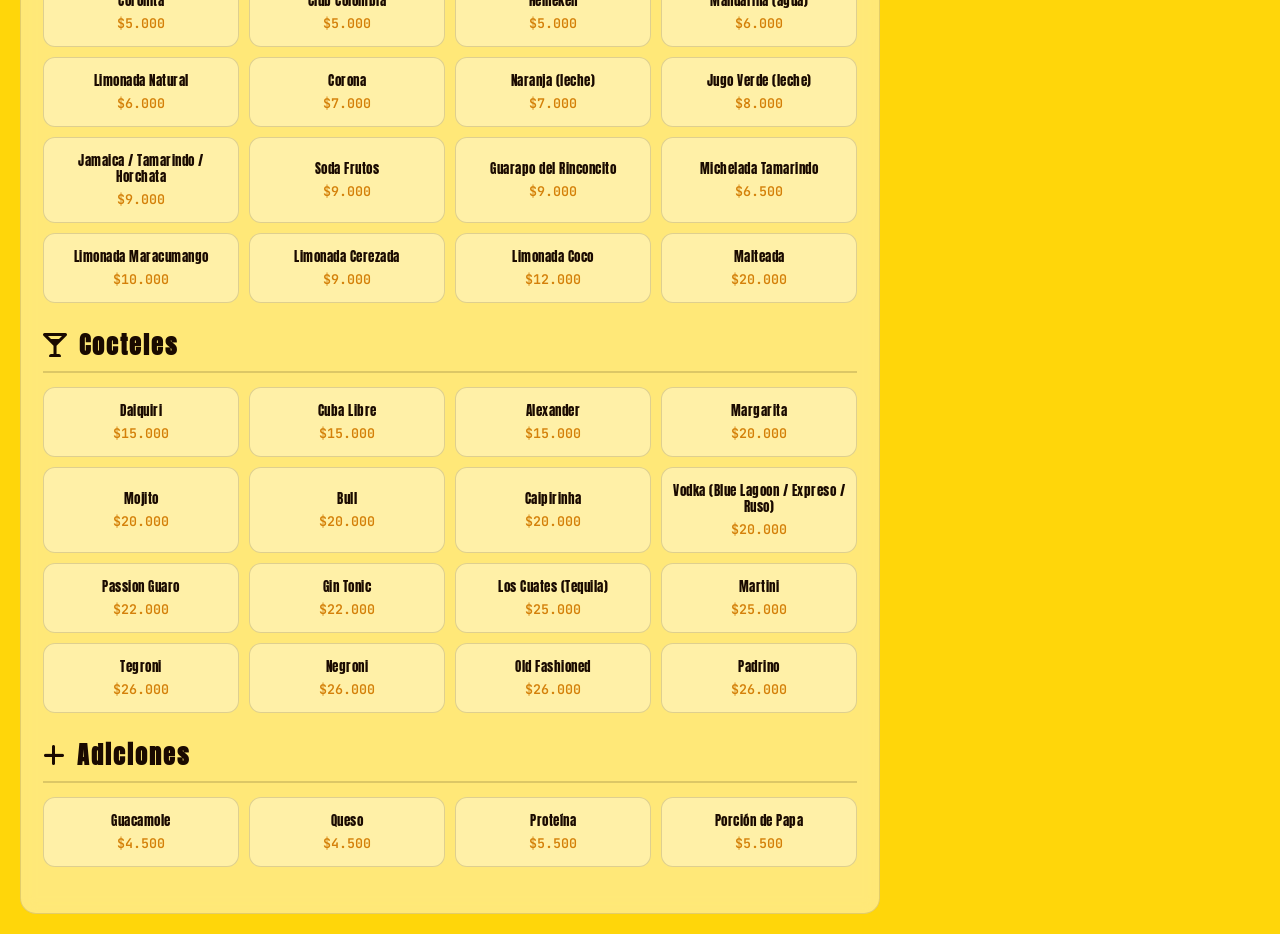
<file: Los_Cuates/pedidos.html>
<!DOCTYPE html>
<html lang="es">
<head>
    <meta charset="UTF-8">
    <meta name="viewport" content="width=device-width, initial-scale=1.0, maximum-scale=1.0, user-scalable=no">
    <title>Los Cuates - Tomar Pedido</title>
    <link rel="preconnect" href="https://fonts.googleapis.com">
    <link rel="preconnect" href="https://fonts.gstatic.com" crossorigin>
    <link href="https://fonts.googleapis.com/css2?family=Anton&family=JetBrains+Mono:wght@400;600&family=Inter:wght@300;400;500;600&display=swap" rel="stylesheet">
    <link rel="stylesheet" href="https://cdnjs.cloudflare.com/ajax/libs/font-awesome/6.0.0/css/all.min.css">
    <link rel="stylesheet" href="sistema.css">
    <style>
        /* Fondo amarillo fijo para pedidos — más cómodo para el mesero */
        body { background: #FFD60A !important; background-image: none !important; }
    </style>
    <style>
        .sellos-section { margin-top: 10px; border: 1px solid rgba(255,214,10,0.14); border-radius: 12px; overflow: hidden; }
        .sellos-header {
            display: flex; align-items: center; justify-content: space-between;
            padding: 12px 14px; background: transparent;
            cursor: pointer; font-family: 'Anton', sans-serif;
            font-size: 1rem; letter-spacing: 1.5px; color: rgba(255,248,240,0.4);
            user-select: none; transition: background 0.2s;
        }
        .sellos-header:hover { background: rgba(255,214,10,0.06); color: rgba(255,248,240,0.7); }
        .sellos-header i { transition: transform 0.25s; font-size: 0.8rem; }
        .sellos-header.open { color: #FFD60A; border-bottom: 1px solid rgba(255,214,10,0.14); }
        .sellos-header.open i { transform: rotate(180deg); }
        .sellos-body { padding: 12px; display: none; background: #0E0905; }
        .sellos-body.open { display: block; }
        .sellos-input {
            width: 100%; padding: 10px 12px; background: #181008;
            border: 1px solid rgba(255,214,10,0.14); border-radius: 8px; color: #FFF8F0;
            font-family: 'Inter', sans-serif; font-size: 0.88rem;
            outline: none; margin-bottom: 8px; transition: border-color 0.2s;
        }
        .sellos-input:focus { border-color: #D4800A; }
        .sellos-input::placeholder { color: rgba(255,248,240,0.25); }
        .sello-result-item {
            padding: 10px 12px; background: #181008; border: 1px solid rgba(255,214,10,0.12);
            border-radius: 8px; margin-bottom: 6px; cursor: pointer;
            display: flex; justify-content: space-between; align-items: center;
            transition: border-color 0.2s; font-size: 0.88rem;
        }
        .sello-result-item:hover { border-color: #FFD60A; }
        .sello-result-nombre { font-weight: 600; color: #FFF8F0; }
        .sello-result-info { font-family: 'JetBrains Mono', monospace; font-size: 0.7rem; color: rgba(255,248,240,0.4); margin-top: 2px; }
        .sello-result-stamps { font-size: 0.9rem; letter-spacing: 1px; }
        .sello-cliente-panel { background: #181008; border: 1px solid rgba(255,214,10,0.35); border-radius: 10px; padding: 14px; }
        .sello-cliente-nombre { font-family: 'Anton', sans-serif; font-size: 1.35rem; color: #FFD60A; letter-spacing: 1.5px; margin-bottom: 2px; }
        .sello-cliente-info { font-family: 'JetBrains Mono', monospace; font-size: 0.7rem; color: rgba(255,248,240,0.4); margin-bottom: 12px; }
        .sello-stamps-row { display: flex; gap: 5px; margin-bottom: 12px; }
        .sello-stamp { width: 32px; height: 32px; border-radius: 50%; display: flex; align-items: center; justify-content: center; font-size: 0.95rem; }
        .sello-stamp.empty { background: #0E0905; border: 2px dashed rgba(255,214,10,0.2); }
        .sello-stamp.filled { background: radial-gradient(circle at 35% 35%, #FFE878, #FFD60A, #D4800A); border: 2px solid #FFD60A; }
        .sello-btn-row { display: flex; gap: 8px; }
        .btn-agregar-sello {
            flex: 1; padding: 11px 8px;
            background: linear-gradient(135deg, #C0392B, #96281B);
            color: #FFF8F0; border: none; border-radius: 8px;
            font-family: 'Anton', sans-serif; font-size: 1rem;
            letter-spacing: 1.5px; cursor: pointer; transition: transform 0.15s;
        }
        .btn-agregar-sello:active { transform: scale(0.97); }
        .btn-agregar-sello:disabled { opacity: 0.4; cursor: not-allowed; }
        .btn-otro-cliente {
            padding: 11px 12px; background: transparent; border: 1px solid rgba(255,248,240,0.12);
            color: rgba(255,248,240,0.4); border-radius: 8px; font-family: 'Inter', sans-serif;
            font-size: 0.82rem; cursor: pointer; transition: all 0.2s; white-space: nowrap;
        }
        .btn-otro-cliente:hover { border-color: rgba(255,248,240,0.3); color: #FFF8F0; }
        .sello-prize-banner {
            background: rgba(192,57,43,0.12);
            border: 1px solid #C0392B; border-radius: 8px; padding: 10px 12px;
            text-align: center; margin-bottom: 10px;
            font-family: 'Anton', sans-serif; font-size: 1rem;
            color: #ff9966; letter-spacing: 1.5px;
        }
    </style>
</head>
<body>
    <header class="sistema-header">
        <div style="display:flex;align-items:center;gap:14px;">
            <img src="images/logo.jpeg" alt="Los Cuates" class="logo">
            <h1>TOMAR PEDIDO</h1>
        </div>
        <nav class="header-nav">
            <a href="pedidos.html" class="nav-btn active">Pedidos</a>
            <a href="cocina.html" class="nav-btn">Cocina</a>
            <a href="domicilio.html" class="nav-btn">Para Pago</a>
            <a href="cierre.html" class="nav-btn">Cierre</a>
            <a href="clientes.html" class="nav-btn">Clientes</a>
            <a href="inventario.html" class="nav-btn">Inventario</a>
            <a href="index.html" class="nav-btn">Menú</a>
            <button class="nav-btn" id="btnActualizarPrecios" onclick="actualizarPrecios()" title="Actualizar precios">🔄</button>
        </nav>
    </header>

    <div class="sistema-container">
        <section class="productos-section" id="productosSection"></section>

        <aside class="pedido-panel" id="pedidoPanel">
            <div class="pedido-panel-toggle" onclick="togglePanel()">
                <div class="toggle-info">
                    <i class="fas fa-chevron-up"></i>
                    <span id="toggleText">Ver Pedido</span>
                </div>
                <span id="toggleTotal" class="toggle-total"></span>
            </div>
            <h2 class="pedido-titulo"><i class="fas fa-receipt"></i> Pedido Actual</h2>
            <div class="pedido-items" id="pedidoItems">
                <div class="pedido-vacio">
                    <i class="fas fa-utensils" style="font-size:2em;margin-bottom:10px;display:block;"></i>
                    Agrega productos al pedido
                </div>
            </div>
            <div class="pedido-total" id="pedidoTotal" style="display:none;">
                <div class="total-linea"><span>TOTAL:</span><span id="totalValor">$0</span></div>
            </div>
            <div class="pedido-notas">
                <div class="tipo-pedido-toggle">
                    <div class="tipo-check" id="llevarLabel" onclick="seleccionarTipo('llevar')">
                        <i class="fas fa-bag-shopping"></i> Para llevar
                    </div>
                    <div class="tipo-check" id="comerLabel" onclick="seleccionarTipo('comer')">
                        <i class="fas fa-utensils"></i> Para comer acá
                    </div>
                    <div class="tipo-check" id="domicilioLabel" onclick="seleccionarTipo('domicilio')">
                        <i class="fas fa-motorcycle"></i> Domicilio
                    </div>
                    <div class="tipo-check tipo-check-costo" id="costoLabel" onclick="seleccionarTipo('costo')">
                        <i class="fas fa-handshake"></i> Al Costo
                    </div>
                </div>
                <div id="bannerCosto" style="display:none;background:rgba(192,57,43,0.12);border:1px solid var(--rojo);border-radius:8px;padding:8px 12px;text-align:center;color:#ff9966;font-size:0.82rem;font-weight:600;letter-spacing:1px;margin-top:6px;">
                    🤝 MODO AL COSTO ACTIVO
                </div>
                <textarea id="pedidoNotas" placeholder="Notas del pedido (sin cebolla, extra picante, etc.)"></textarea>
            </div>
            <button class="btn-enviar" id="btnEnviar" disabled onclick="enviarPedido()">
                <i class="fas fa-paper-plane"></i> ENVIAR A COCINA
            </button>
            <button class="btn-limpiar" onclick="limpiarPedido()">
                <i class="fas fa-trash"></i> Limpiar Pedido
            </button>

            <div class="sellos-section">
                <div class="sellos-header" id="sellosHeader" onclick="toggleSellos()">
                    <span>🌮 &nbsp;Sello al Cliente</span>
                    <i class="fas fa-chevron-down"></i>
                </div>
                <div class="sellos-body" id="sellosBody">
                    <div id="sellosBuscadorWrap">
                        <input class="sellos-input" id="sellosBuscar"
                            placeholder="🔍 Buscar cliente por nombre o ID..."
                            oninput="buscarClienteSello(this.value)" autocomplete="off">
                        <div id="sellosResultados"></div>
                    </div>
                    <div id="selloClientePanel" style="display:none">
                        <div class="sello-prize-banner" id="selloPrizeBanner" style="display:none">
                            🌮 ¡TARJETA COMPLETA! — CANJEAR EN PANEL DE CLIENTES
                        </div>
                        <div class="sello-cliente-panel">
                            <div class="sello-cliente-nombre" id="selloNombre"></div>
                            <div class="sello-cliente-info" id="selloInfo"></div>
                            <div class="sello-stamps-row" id="selloStampsRow"></div>
                            <div class="sello-btn-row">
                                <button class="btn-agregar-sello" id="btnAgregarSello" onclick="agregarSelloEnPedidos()">
                                    🌮 &nbsp;Agregar Sello
                                </button>
                                <button class="btn-otro-cliente" onclick="limpiarClienteSello()">← Otro</button>
                            </div>
                        </div>
                    </div>
                </div>
            </div>
        </aside>
    </div>

    <script src="sistema.js"></script>
    <script>
        let pedidoActual = [];
        let tipoPedido = null;
        let modoCosto = false;
        let COSTOS = {};

        document.addEventListener('DOMContentLoaded', async function() {
            if (!CUATES.apiConfigurada()) {
                CUATES.mostrarConfigPendiente(document.getElementById('productosSection'));
                return;
            }
            const productos = await CUATES.cargarProductos();
            if (productos && productos.length) {
                productos.forEach(p => { COSTOS[p.id] = p.costo || 0; });
            }
            cargarProductos();
            CUATES.sincronizarPedidosLocales();
        });

        async function actualizarPrecios() {
            const btn = document.getElementById('btnActualizarPrecios');
            btn.textContent = '⏳'; btn.disabled = true;
            const productos = await CUATES.cargarProductos(true);
            if (productos && productos.length) {
                productos.forEach(p => { COSTOS[p.id] = p.costo || 0; });
                cargarProductos();
            }
            btn.textContent = '🔄'; btn.disabled = false;
        }

        function cargarProductos() {
            const container = document.getElementById('productosSection');
            container.innerHTML = '';
            Object.keys(CUATES.MENU).forEach(categoria => {
                const productos = CUATES.MENU[categoria];
                const nombreCat = CUATES.CATEGORIAS_NOMBRES[categoria];
                const icono = CUATES.CATEGORIAS_ICONOS[categoria];
                container.innerHTML += `
                    <h3 class="categoria-titulo"><i class="fas ${icono}"></i> ${nombreCat}</h3>
                    <div class="productos-grid" id="grid-${categoria}">
                        ${productos.map(p => `
                            <button class="producto-btn" data-id="${p.id}" onclick="agregarProducto('${p.id}')">
                                <div class="producto-nombre">${p.nombre}</div>
                                <div class="producto-precio">${p.precio > 0 ? CUATES.formatearPrecio(p.precio) : 'Consultar'}</div>
                            </button>
                        `).join('')}
                    </div>`;
            });
        }

        function buscarProducto(id) {
            for (const cat of Object.values(CUATES.MENU)) {
                const p = cat.find(p => p.id === id);
                if (p) return p;
            }
            return null;
        }

        function agregarProducto(id) {
            const producto = buscarProducto(id);
            if (!producto) return;
            const existente = pedidoActual.find(item => item.id === id);
            if (existente) {
                existente.cantidad++;
            } else {
                const precioVenta = producto.precio;
                const precioCosto = COSTOS[producto.id] || precioVenta;
                pedidoActual.push({
                    id: producto.id, nombre: producto.nombre,
                    precio: modoCosto ? precioCosto : precioVenta,
                    precioVenta, precioCosto, cantidad: 1
                });
            }
            const btn = document.querySelector(`[data-id="${id}"]`);
            if (btn) { btn.classList.add('added'); setTimeout(() => btn.classList.remove('added'), 300); }
            CUATES.vibrar();
            actualizarPanelPedido();
        }

        function modificarCantidad(id, delta) {
            const item = pedidoActual.find(i => i.id === id);
            if (!item) return;
            item.cantidad += delta;
            if (item.cantidad <= 0) pedidoActual = pedidoActual.filter(i => i.id !== id);
            CUATES.vibrar(30);
            actualizarPanelPedido();
        }

        function actualizarPanelPedido() {
            const container = document.getElementById('pedidoItems');
            const totalContainer = document.getElementById('pedidoTotal');
            const btnEnviar = document.getElementById('btnEnviar');
            const toggleText = document.getElementById('toggleText');
            const toggleTotal = document.getElementById('toggleTotal');

            if (pedidoActual.length === 0) {
                container.innerHTML = `<div class="pedido-vacio"><i class="fas fa-utensils" style="font-size:2em;margin-bottom:10px;display:block;"></i>Agrega productos al pedido</div>`;
                totalContainer.style.display = 'none';
                btnEnviar.disabled = true;
                toggleText.textContent = 'Ver Pedido';
                if (toggleTotal) toggleTotal.textContent = '';
                return;
            }

            container.innerHTML = pedidoActual.map(item => `
                <div class="pedido-item">
                    <div class="pedido-item-info">
                        <div class="pedido-item-nombre">${item.nombre}</div>
                        <div class="pedido-item-precio">${item.precio > 0 ? CUATES.formatearPrecio(item.precio) + ' c/u' : 'Precio a consultar'}</div>
                    </div>
                    <div class="pedido-item-controles">
                        <button class="cantidad-btn menos" onclick="modificarCantidad('${item.id}',-1)">-</button>
                        <span class="cantidad-numero">${item.cantidad}</span>
                        <button class="cantidad-btn mas" onclick="modificarCantidad('${item.id}',1)">+</button>
                    </div>
                </div>`).join('');

            const total = pedidoActual.reduce((sum, item) => sum + (item.precio * item.cantidad), 0);
            document.getElementById('totalValor').textContent = CUATES.formatearPrecio(total);
            totalContainer.style.display = 'block';
            btnEnviar.disabled = false;
            const cant = pedidoActual.reduce((sum, i) => sum + i.cantidad, 0);
            toggleText.textContent = `Pedido (${cant})`;
            if (toggleTotal) toggleTotal.textContent = CUATES.formatearPrecio(total);
        }

        async function enviarPedido() {
            if (pedidoActual.length === 0) return;
            const btnEnviar = document.getElementById('btnEnviar');
            const notas = document.getElementById('pedidoNotas').value.trim();
            const marcador = tipoPedido === 'llevar' ? '[PARA LLEVAR]' : tipoPedido === 'comer' ? '[PARA COMER ACA]' : tipoPedido === 'domicilio' ? '[DOMICILIO]' : tipoPedido === 'costo' ? '[AL COSTO]' : '';
            const notasFinal = marcador ? `${marcador} ${notas}` : notas;
            const total = pedidoActual.reduce((sum, item) => sum + (item.precio * item.cantidad), 0);
            const items = pedidoActual.map(item => ({ nombre: item.nombre, cantidad: item.cantidad, precio: item.precio }));
            btnEnviar.disabled = true;
            btnEnviar.innerHTML = '<i class="fas fa-spinner fa-spin"></i> ENVIANDO...';
            try {
                const resultado = await CUATES.crearPedido(items, total, notasFinal);
                if (resultado.success) {
                    CUATES.vibrar(200); CUATES.reproducirSonido('success');
                    btnEnviar.innerHTML = '<i class="fas fa-check"></i> PEDIDO ENVIADO!';
                    btnEnviar.style.background = '#27AE60';
                    alert(`¡Pedido #${resultado.id} enviado a cocina!`);
                    setTimeout(() => { limpiarPedido(); btnEnviar.innerHTML = '<i class="fas fa-paper-plane"></i> ENVIAR A COCINA'; btnEnviar.style.background = ''; }, 2000);
                } else { throw new Error(resultado.error || 'Error desconocido'); }
            } catch (error) {
                CUATES.guardarPedidoLocal({ items, total, notas: notasFinal });
                btnEnviar.innerHTML = '<i class="fas fa-exclamation-triangle"></i> GUARDADO LOCAL';
                btnEnviar.style.background = '#E67E22'; btnEnviar.style.color = '#000';
                alert('Error de conexión. El pedido se guardó localmente.');
                setTimeout(() => { limpiarPedido(); btnEnviar.innerHTML = '<i class="fas fa-paper-plane"></i> ENVIAR A COCINA'; btnEnviar.style.background = ''; btnEnviar.style.color = ''; }, 3000);
            }
        }

        function limpiarPedido() {
            pedidoActual = []; tipoPedido = null; modoCosto = false;
            document.getElementById('pedidoNotas').value = '';
            ['llevarLabel','comerLabel','domicilioLabel','costoLabel'].forEach(id => document.getElementById(id).classList.remove('activo'));
            document.getElementById('bannerCosto').style.display = 'none';
            actualizarPanelPedido();
            document.getElementById('pedidoPanel').classList.remove('expandido');
        }

        function seleccionarTipo(tipo) {
            const eraModoCosto = modoCosto;
            if (tipoPedido === tipo) {
                tipoPedido = null; modoCosto = false;
                ['llevarLabel','comerLabel','domicilioLabel','costoLabel'].forEach(id => document.getElementById(id).classList.remove('activo'));
                document.getElementById('bannerCosto').style.display = 'none';
                if (eraModoCosto) { pedidoActual.forEach(item => { item.precio = item.precioVenta; }); actualizarPanelPedido(); }
                return;
            }
            tipoPedido = tipo; modoCosto = tipo === 'costo';
            document.getElementById('llevarLabel').classList.toggle('activo', tipo === 'llevar');
            document.getElementById('comerLabel').classList.toggle('activo', tipo === 'comer');
            document.getElementById('domicilioLabel').classList.toggle('activo', tipo === 'domicilio');
            document.getElementById('costoLabel').classList.toggle('activo', tipo === 'costo');
            document.getElementById('bannerCosto').style.display = tipo === 'costo' ? 'block' : 'none';
            if (eraModoCosto !== modoCosto) { pedidoActual.forEach(item => { item.precio = modoCosto ? item.precioCosto : item.precioVenta; }); actualizarPanelPedido(); }
        }

        function togglePanel() { document.getElementById('pedidoPanel').classList.toggle('expandido'); }

        // ========== SELLO AL CLIENTE ==========
        let selloClienteActual = null, selloSearchTimer = null, selloLoadingFlag = false;

        function toggleSellos() {
            const header = document.getElementById('sellosHeader');
            const body = document.getElementById('sellosBody');
            const open = header.classList.toggle('open');
            body.classList.toggle('open', open);
            if (open) document.getElementById('sellosBuscar').focus();
        }

        function buscarClienteSello(query) {
            clearTimeout(selloSearchTimer);
            const res = document.getElementById('sellosResultados');
            if (query.length < 2) { res.innerHTML = ''; return; }
            res.innerHTML = '<div style="color:#5D3F30;font-size:0.78rem;padding:6px 0">Buscando...</div>';
            selloSearchTimer = setTimeout(() => ejecutarBusquedaSello(query), 400);
        }

        async function ejecutarBusquedaSello(query) {
            const res = document.getElementById('sellosResultados');
            try {
                const data = await CUATES.apiGet('buscarClientes', { query });
                const matches = (data && data.clientes) ? data.clientes : [];
                if (matches.length === 0) { res.innerHTML = '<div style="color:#5D3F30;font-size:0.78rem;padding:6px 0">Sin resultados</div>'; return; }
                res.innerHTML = matches.map(c => {
                    const s = Math.min(c.sellos, 6);
                    return `<div class="sello-result-item" onclick="seleccionarClienteSello('${c.id}')">
                        <div><div class="sello-result-nombre">${esc(c.nombre)}</div><div class="sello-result-info">${c.id} · ${s}/6 sellos</div></div>
                        <div class="sello-result-stamps">${'🌮'.repeat(s)}<span style="color:#2a1800">${'○'.repeat(6-s)}</span></div>
                    </div>`;
                }).join('');
            } catch(e) { res.innerHTML = '<div style="color:var(--danger);font-size:0.78rem;padding:6px 0">Error de conexión</div>'; }
        }

        async function seleccionarClienteSello(id) {
            document.getElementById('sellosResultados').innerHTML = '';
            document.getElementById('sellosBuscar').value = '';
            document.getElementById('sellosBuscadorWrap').style.display = 'none';
            document.getElementById('selloClientePanel').style.display = 'block';
            document.getElementById('selloNombre').textContent = 'Cargando...';
            try {
                const data = await CUATES.apiGet('getCliente', { id });
                if (!data || !data.cliente) { limpiarClienteSello(); return; }
                selloClienteActual = data.cliente;
                renderSelloPanel(selloClienteActual);
            } catch(e) { limpiarClienteSello(); }
        }

        function renderSelloPanel(c) {
            const sellos = Math.min(c.sellos, 6);
            document.getElementById('selloNombre').textContent = c.nombre;
            document.getElementById('selloInfo').textContent = (c.telefono ? '📱 ' + c.telefono + ' · ' : '') + 'ID: ' + c.id + (c.canjes ? ' · 🎁 ' + c.canjes + ' canje(s)' : '');
            const row = document.getElementById('selloStampsRow');
            row.innerHTML = '';
            for (let i = 0; i < 6; i++) {
                const el = document.createElement('div');
                el.className = 'sello-stamp ' + (i < sellos ? 'filled' : 'empty');
                el.textContent = i < sellos ? '🌮' : '';
                row.appendChild(el);
            }
            const hasPrize = c.sellos >= 6;
            document.getElementById('selloPrizeBanner').style.display = hasPrize ? 'block' : 'none';
            document.getElementById('btnAgregarSello').disabled = hasPrize || selloLoadingFlag;
        }

        async function agregarSelloEnPedidos() {
            if (!selloClienteActual || selloLoadingFlag) return;
            selloLoadingFlag = true;
            const btn = document.getElementById('btnAgregarSello');
            btn.disabled = true; btn.textContent = 'Guardando...';
            try {
                const result = await CUATES.apiPost({ action: 'agregarSello', id: selloClienteActual.id });
                if (result.error) { btn.textContent = '❌ Error'; setTimeout(() => { btn.textContent = '🌮 Agregar Sello'; btn.disabled = false; selloLoadingFlag = false; }, 1800); return; }
                selloClienteActual.sellos = result.sellos;
                renderSelloPanel(selloClienteActual);
                btn.textContent = '✅ Sello Agregado!';
                btn.style.background = '#27AE60'; btn.style.color = '#fff';
                setTimeout(() => { btn.textContent = '🌮 Agregar Sello'; btn.style.background = ''; btn.style.color = ''; btn.disabled = selloClienteActual.sellos >= 6; selloLoadingFlag = false; }, 1800);
            } catch(e) { btn.textContent = '❌ Sin conexión'; setTimeout(() => { btn.textContent = '🌮 Agregar Sello'; btn.disabled = false; selloLoadingFlag = false; }, 2000); }
        }

        function limpiarClienteSello() {
            selloClienteActual = null; selloLoadingFlag = false;
            document.getElementById('selloClientePanel').style.display = 'none';
            document.getElementById('sellosBuscadorWrap').style.display = 'block';
            document.getElementById('sellosBuscar').value = '';
            document.getElementById('sellosResultados').innerHTML = '';
            document.getElementById('btnAgregarSello').textContent = '🌮 Agregar Sello';
            document.getElementById('btnAgregarSello').style.background = '';
            document.getElementById('btnAgregarSello').style.color = '';
        }

        function esc(str) { return String(str).replace(/&/g,'&amp;').replace(/</g,'&lt;').replace(/>/g,'&gt;'); }
    </script>
</body>
</html>
</file>
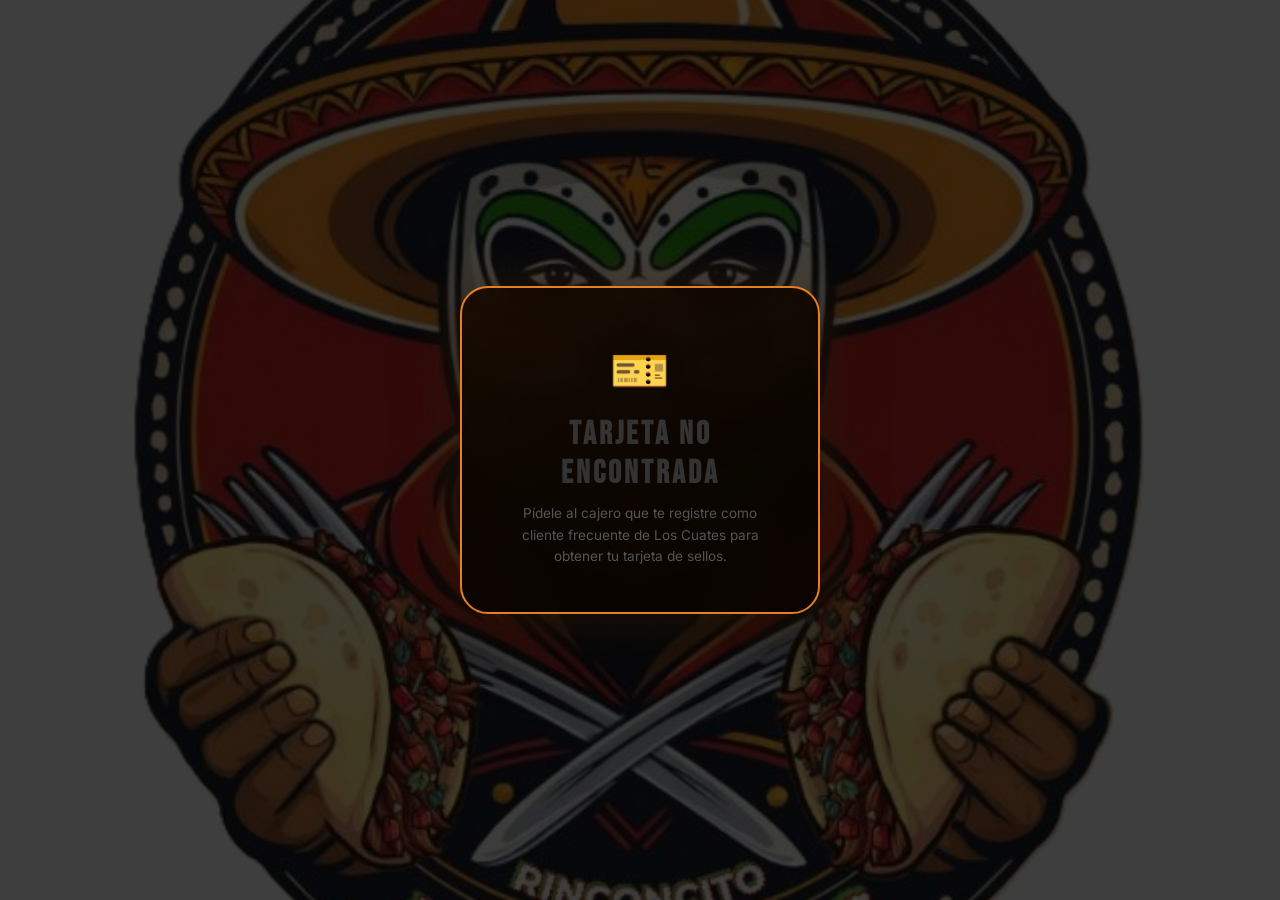
<file: Los_Cuates/tarjeta.html>
<!DOCTYPE html>
<html lang="es">
<head>
    <meta charset="UTF-8">
    <meta name="viewport" content="width=device-width, initial-scale=1.0, maximum-scale=1.0">
    <title>Mi Tarjeta Los Cuates</title>
    <link href="https://fonts.googleapis.com/css2?family=Bebas+Neue&family=Inter:wght@300;400;500;600;700&display=swap" rel="stylesheet">
    <style>
        :root {
            --dorado: #E67E22;
            --dorado-dark: #d35400;
            --rojo: #C0392B;
            --verde: #27AE60;
        }

        * { margin: 0; padding: 0; box-sizing: border-box; }

        body {
            font-family: 'Inter', sans-serif;
            background:
                linear-gradient(rgba(0,0,0,0.75), rgba(0,0,0,0.75)),
                url('images/logo.jpeg') center center / cover no-repeat fixed;
            color: #fff;
            min-height: 100vh;
            display: flex;
            flex-direction: column;
            align-items: center;
            justify-content: center;
            padding: 24px 16px;
        }

        /* ── CARD ── */
        .card {
            background: linear-gradient(160deg, rgba(24,10,0,0.90), rgba(10,4,0,0.94) 60%);
            backdrop-filter: blur(14px);
            -webkit-backdrop-filter: blur(14px);
            border: 2px solid var(--dorado);
            border-radius: 28px;
            padding: 36px 28px 28px;
            max-width: 360px;
            width: 100%;
            box-shadow:
                0 0 60px rgba(230,126,34,0.15),
                0 20px 60px rgba(0,0,0,0.7);
            text-align: center;
            animation: fadeUp 0.5s ease;
        }

        @keyframes fadeUp {
            from { opacity: 0; transform: translateY(20px); }
            to   { opacity: 1; transform: translateY(0); }
        }

        /* ── LOGO / BRAND ── */
        .logo-wrap { margin-bottom: 4px; }
        .logo-img {
            width: 72px; height: 72px;
            border-radius: 50%;
            border: 3px solid var(--dorado);
            object-fit: cover;
            margin-bottom: 10px;
            box-shadow: 0 0 20px rgba(230,126,34,0.3);
        }
        .brand {
            font-family: 'Bebas Neue', sans-serif;
            font-size: 2.2rem;
            color: var(--dorado);
            letter-spacing: 4px;
            line-height: 1;
        }
        .brand-sub {
            font-size: 0.6rem;
            color: #555;
            letter-spacing: 3.5px;
            text-transform: uppercase;
            margin-bottom: 20px;
        }

        /* ── DIVIDER ── */
        .divider {
            width: 100%;
            height: 1px;
            background: linear-gradient(90deg, transparent, var(--dorado), transparent);
            margin: 16px 0;
            opacity: 0.4;
        }

        /* ── CLIENT INFO ── */
        .client-name {
            font-size: 1.35rem;
            font-weight: 700;
            color: #fff;
            margin-bottom: 3px;
            letter-spacing: 0.5px;
        }
        .client-id {
            font-size: 0.65rem;
            color: #444;
            font-family: monospace;
            letter-spacing: 1px;
            margin-bottom: 24px;
        }

        /* ── STAMPS ── */
        .stamps-label {
            font-size: 0.65rem;
            color: #666;
            letter-spacing: 2.5px;
            text-transform: uppercase;
            margin-bottom: 14px;
        }
        .stamps-row {
            display: flex;
            justify-content: center;
            gap: 8px;
            margin-bottom: 14px;
        }
        .stamp {
            width: 46px; height: 46px;
            border-radius: 50%;
            display: flex;
            align-items: center;
            justify-content: center;
            transition: all 0.4s ease;
        }
        .stamp.empty {
            background: #0e0600;
            border: 2px dashed #2a1500;
        }
        .stamp.empty::after {
            content: '';
            width: 14px; height: 14px;
            border-radius: 50%;
            background: #1a0a00;
            display: block;
        }
        .stamp.filled {
            background: radial-gradient(circle at 32% 32%, #fff3cc, #E67E22 45%, #8B4513);
            border: 2px solid var(--dorado);
            font-size: 1.4rem;
            box-shadow: 0 0 14px rgba(230,126,34,0.5);
        }
        .stamp.filled.animate { animation: stampPop 0.6s ease forwards; }
        @keyframes stampPop {
            0%   { transform: scale(0) rotate(-40deg); opacity: 0; }
            55%  { transform: scale(1.35) rotate(8deg); }
            75%  { transform: scale(0.95); }
            100% { transform: scale(1) rotate(0); opacity: 1; }
        }

        /* ── PROGRESS BAR ── */
        .progress-wrap {
            background: #1a0a00;
            border-radius: 4px;
            height: 4px;
            margin: 0 4px 10px;
            overflow: hidden;
        }
        .progress-fill {
            height: 100%;
            background: linear-gradient(90deg, var(--dorado-dark), var(--dorado));
            border-radius: 4px;
            transition: width 0.9s ease;
        }
        .progress-text {
            font-size: 0.78rem;
            color: #666;
            margin-bottom: 22px;
        }
        .progress-text strong { color: var(--dorado); font-size: 0.95rem; }

        /* ── PRIZE INFO (not yet earned) ── */
        .prize-info {
            background: #0a0400;
            border: 1px solid #1e1000;
            border-radius: 14px;
            padding: 14px 16px;
        }
        .prize-info p {
            font-size: 0.65rem;
            color: #555;
            text-transform: uppercase;
            letter-spacing: 1.5px;
            margin-bottom: 5px;
        }
        .prize-info strong {
            font-family: 'Bebas Neue', sans-serif;
            font-size: 1.4rem;
            color: #777;
            letter-spacing: 2px;
        }

        /* ── PRIZE READY ── */
        .prize-ready {
            background: linear-gradient(135deg, #1a0400, #0d0200);
            border: 2px solid var(--rojo);
            border-radius: 18px;
            padding: 24px 20px;
            text-align: center;
            animation: glowRojo 2s infinite;
        }
        @keyframes glowRojo {
            0%,100% { box-shadow: 0 0 20px rgba(192,57,43,0.3); }
            50%      { box-shadow: 0 0 44px rgba(192,57,43,0.55); }
        }
        .prize-ready .pr-emoji {
            font-size: 3.5rem;
            display: block;
            margin-bottom: 8px;
            animation: bounce 1.2s infinite;
        }
        @keyframes bounce {
            0%,100% { transform: translateY(0); }
            50%      { transform: translateY(-8px); }
        }
        .prize-ready h2 {
            font-family: 'Bebas Neue', sans-serif;
            font-size: 2rem;
            color: var(--rojo);
            letter-spacing: 3px;
            margin-bottom: 6px;
        }
        .prize-ready p {
            font-size: 0.82rem;
            color: #ff9966;
            line-height: 1.5;
        }
        .prize-ready p strong {
            display: block;
            font-family: 'Bebas Neue', sans-serif;
            font-size: 1.2rem;
            color: #ffaa77;
            letter-spacing: 1.5px;
            margin-top: 4px;
        }

        /* ── REFRESH DOT ── */
        .refresh-dot {
            display: flex;
            align-items: center;
            justify-content: center;
            gap: 7px;
            margin-top: 22px;
            font-size: 0.62rem;
            color: #2a1500;
            letter-spacing: 1px;
            text-transform: uppercase;
        }
        .dot {
            width: 6px; height: 6px;
            border-radius: 50%;
            background: #2a1500;
            animation: blink 3s infinite;
        }
        @keyframes blink {
            0%,85%,100% { background: #2a1500; transform: scale(1); }
            90%          { background: var(--dorado); transform: scale(1.4); }
        }

        /* ── NOT FOUND ── */
        .not-found { text-align: center; padding: 16px; }
        .not-found h2 {
            font-family: 'Bebas Neue', sans-serif;
            font-size: 2rem;
            color: #333;
            letter-spacing: 3px;
            margin-bottom: 10px;
        }
        .not-found p { color: #555; font-size: 0.85rem; line-height: 1.6; }

        /* ── CANJES BADGE ── */
        .canjes-badge {
            display: inline-block;
            background: rgba(230,126,34,0.06);
            border: 1px solid rgba(230,126,34,0.15);
            color: #888;
            font-size: 0.65rem;
            padding: 3px 12px;
            border-radius: 20px;
            margin-top: 6px;
            letter-spacing: 1px;
        }
    </style>
</head>
<body>

<div class="card" id="card">
    <!-- Rendered by JS -->
</div>

<script>
const API_URL = 'https://script.google.com/macros/s/AKfycbzZE0Tr6bVMtgxRHxeA5miq0h4CMiSnz_ZNr6f9PpXN64OEInlQf9W2v4OKpUb84KFRzQ/exec';
let lastSellos = -1;
let clientId   = null;

function apiGet(action, params) {
    return new Promise((resolve, reject) => {
        const cb = 'cuates_t_' + Date.now() + '_' + Math.random().toString(36).slice(2, 6);
        const tag = document.createElement('script');
        const qs = Object.entries(Object.assign({ action }, params || {}))
            .map(([k, v]) => k + '=' + encodeURIComponent(v)).join('&');
        tag.src = API_URL + '?' + qs + '&callback=' + cb;
        const timer = setTimeout(() => {
            delete window[cb];
            if (tag.parentNode) document.head.removeChild(tag);
            reject(new Error('Timeout'));
        }, 12000);
        window[cb] = (data) => {
            clearTimeout(timer);
            delete window[cb];
            if (tag.parentNode) document.head.removeChild(tag);
            resolve(data);
        };
        tag.onerror = () => { clearTimeout(timer); delete window[cb]; reject(new Error('Error de red')); };
        document.head.appendChild(tag);
    });
}

async function getCliente(id) {
    const result = await apiGet('getCliente', { id });
    return (result && result.cliente) ? result.cliente : null;
}

function renderCard(cliente, animateNew = false) {
    const card    = document.getElementById('card');
    const sellos  = Math.min(cliente.sellos, 6);
    const pct     = (sellos / 6) * 100;
    const hasPrize = cliente.sellos >= 6;

    let stampsHTML = '';
    for (let i = 0; i < 6; i++) {
        const filled   = i < sellos;
        const isNewOne = animateNew && i === sellos - 1 && filled;
        stampsHTML += `<div class="stamp ${filled ? 'filled' + (isNewOne ? ' animate' : '') : 'empty'}">${filled ? '🌮' : ''}</div>`;
    }

    card.innerHTML = `
        <div class="logo-wrap">
            <img src="images/logo.jpeg" alt="Los Cuates" class="logo-img" onerror="this.style.display='none'">
            <div class="brand">LOS CUATES</div>
            <div class="brand-sub">Tarjeta Cliente Frecuente</div>
        </div>

        <div class="divider"></div>

        <div class="client-name">${escHtml(cliente.nombre)}</div>
        <div class="client-id">${escHtml(cliente.id)}</div>
        ${cliente.canjes > 0 ? `<div class="canjes-badge">🎁 ${cliente.canjes} canje${cliente.canjes > 1 ? 's' : ''} previo${cliente.canjes > 1 ? 's' : ''}</div><br><br>` : ''}

        <div class="stamps-label">Mis sellos acumulados</div>
        <div class="stamps-row">${stampsHTML}</div>
        <div class="progress-wrap">
            <div class="progress-fill" style="width:${pct}%"></div>
        </div>
        <div class="progress-text"><strong>${sellos}</strong> de 6 sellos</div>

        ${hasPrize ? `
        <div class="prize-ready">
            <span class="pr-emoji">🌮</span>
            <h2>¡Premio Listo!</h2>
            <p>Muéstrale esta pantalla al cajero para reclamar tu<strong>TACO DE BIRRIA GRATIS</strong></p>
        </div>
        ` : `
        <div class="prize-info">
            <p>Al completar 6 sellos ganas:</p>
            <strong>🌮 Taco de Birria Gratis</strong>
        </div>
        `}

        <div class="refresh-dot">
            <div class="dot"></div>
            Actualizando en tiempo real
        </div>
    `;
}

function renderNotFound() {
    document.getElementById('card').innerHTML = `
        <div class="not-found">
            <div style="font-size:3rem;margin-bottom:16px">🎫</div>
            <h2>Tarjeta no encontrada</h2>
            <p>Pídele al cajero que te registre como cliente frecuente de Los Cuates para obtener tu tarjeta de sellos.</p>
        </div>
    `;
}

function escHtml(str) {
    return String(str)
        .replace(/&/g, '&amp;')
        .replace(/</g, '&lt;')
        .replace(/>/g, '&gt;')
        .replace(/"/g, '&quot;');
}

async function init() {
    const params = new URLSearchParams(window.location.search);
    clientId = params.get('id');
    if (!clientId) { renderNotFound(); return; }

    document.getElementById('card').innerHTML =
        '<div style="text-align:center;padding:40px 16px;color:#444;font-size:0.85rem">Cargando tarjeta...</div>';

    try {
        const cliente = await getCliente(clientId);
        if (!cliente) { renderNotFound(); return; }
        lastSellos = cliente.sellos;
        renderCard(cliente);
    } catch(e) {
        renderNotFound();
        return;
    }

    setInterval(async () => {
        try {
            const updated = await getCliente(clientId);
            if (!updated) return;
            if (updated.sellos !== lastSellos) {
                const animate = updated.sellos > lastSellos;
                lastSellos = updated.sellos;
                renderCard(updated, animate);
            }
        } catch(e) {}
    }, 4000);
}

init();
</script>
</body>
</html>
</file>
<file: Los_Cuates/style.css>
/* ===== LOS CUATES — Estilo Editorial ===== */

:root {
  /* Paleta dorado-ámbar */
  --color-gold:       #D4800A;
  --color-gold-light: #F5A623;
  --color-gold-dark:  #C47008;
  --color-gold-text:  #fff;
  --color-gold-muted: #FAEEDA;

  /* Aliases del sistema */
  --bg:        var(--color-gold-muted);
  --ink:       #1A0A00;
  --ink-dim:   rgba(26,10,0,0.55);
  --ink-faint: rgba(26,10,0,0.12);
  --rojo:      #B91C1C;
  --verde:     #166534;
  --font-display: 'Anton', Impact, sans-serif;
  --font-serif:   'Rozha One', Georgia, serif;
  --font-mono:    'JetBrains Mono', 'Courier New', monospace;
  --font-sans:    'Inter', system-ui, sans-serif;
}

*, *::before, *::after { margin: 0; padding: 0; box-sizing: border-box; }
html { scroll-behavior: smooth; }

body::before {
  content: '';
  position: fixed;
  bottom: -60px;
  right: -60px;
  width: 480px;
  height: 480px;
  background: url('images/logo.jpeg') center / contain no-repeat;
  opacity: 0.22;
  pointer-events: none;
  z-index: 9999;
  border-radius: 50%;
  filter: grayscale(100%);
  mix-blend-mode: soft-light;
}

body > * { position: relative; z-index: 1; }

body {
  background:
    radial-gradient(ellipse at 28% 8%, rgba(255,255,220,0.6) 0%, transparent 50%),
    linear-gradient(168deg,
      #FFFDE7                 0%,
      var(--color-gold-muted) 18%,
      #FFE878                 40%,
      #FFD60A                 60%,
      #FFD60A                 100%
    );
  background-attachment: fixed;
  color: var(--ink);
  font-family: var(--font-sans);
  min-height: 100vh;
  overflow-x: hidden;
}

::-webkit-scrollbar { width: 5px; }
::-webkit-scrollbar-track { background: #FEF3C7; }
::-webkit-scrollbar-thumb { background: rgba(26,10,0,0.2); border-radius: 3px; }
::-webkit-scrollbar-thumb:hover { background: rgba(26,10,0,0.4); }

/* ===== TOP BAR ===== */
.top-bar {
  position: relative;
  display: flex;
  flex-direction: column;
  align-items: center;
  padding: 28px 28px 20px;
  text-align: center;
}

/* Logo centrado */
.logo-center {
  display: flex;
  flex-direction: column;
  align-items: center;
  gap: 14px;
}

.logo-main {
  width: 140px;
  height: 140px;
  border-radius: 50%;
  object-fit: cover;
  border: 3px solid var(--color-gold-dark);
  box-shadow: 5px 5px 0 rgba(196,112,8,0.25), 0 0 40px rgba(212,128,10,0.15);
}

.brand-name {
  font-family: var(--font-display);
  font-size: 15px;
  letter-spacing: 3px;
  text-transform: uppercase;
  opacity: 0.75;
}

/* ===== ROTATING BADGE ===== */
.badge-circle {
  position: absolute;
  top: 20px;
  right: 24px;
  width: 110px;
  height: 110px;
  display: flex;
  align-items: center;
  justify-content: center;
  flex-shrink: 0;
}

.badge-ring {
  position: absolute;
  inset: 0;
  width: 100%;
  height: 100%;
  animation: badge-spin 22s linear infinite;
}

.badge-ring text {
  font-family: var(--font-mono);
  font-size: 8.5px;
  fill: var(--color-gold-dark);
  letter-spacing: 1.8px;
}

.badge-center {
  text-align: center;
  z-index: 1;
  pointer-events: none;
}

.badge-since {
  display: block;
  font-family: var(--font-mono);
  font-size: 9px;
  letter-spacing: 1px;
  opacity: 0.45;
  text-transform: uppercase;
}

.badge-year {
  display: block;
  font-family: var(--font-serif);
  font-size: 30px;
  line-height: 1.1;
}

@keyframes badge-spin { to { transform: rotate(360deg); } }

/* ===== HERO ===== */
.hero {
  padding: 6px 28px 36px;
}

.hero-eyebrow {
  font-family: var(--font-mono);
  font-size: 10px;
  letter-spacing: 2.5px;
  opacity: 0.45;
  text-transform: uppercase;
  margin-bottom: 10px;
}

.hero-title {
  font-family: var(--font-serif);
  font-size: clamp(78px, 19vw, 130px);
  line-height: 0.84;
  letter-spacing: -2px;
  margin-bottom: 22px;
}

.hero-sub {
  font-size: 14px;
  color: var(--ink-dim);
  line-height: 1.6;
  max-width: 360px;
}

/* ===== CHIPS NAV ===== */
.chips-nav {
  display: flex;
  gap: 8px;
  padding: 12px 28px;
  overflow-x: auto;
  scrollbar-width: none;
  position: sticky;
  top: 0;
  z-index: 100;
  background: rgba(250,238,218,0.97);
  backdrop-filter: blur(16px);
  -webkit-backdrop-filter: blur(16px);
  border-bottom: 1px solid rgba(11,11,11,0.12);
}

.chips-nav::-webkit-scrollbar { display: none; }

.chip {
  padding: 8px 16px;
  border-radius: 24px;
  background: transparent;
  border: 1.5px solid var(--ink-faint);
  color: var(--ink-dim);
  font-family: var(--font-mono);
  font-size: 11px;
  font-weight: 700;
  letter-spacing: 0.5px;
  text-transform: uppercase;
  white-space: nowrap;
  cursor: pointer;
  transition: all 0.2s ease;
  flex-shrink: 0;
}

.chip:hover { border-color: var(--ink); color: var(--ink); }

.chip.active {
  background: var(--color-gold-dark);
  border-color: var(--color-gold-dark);
  color: var(--color-gold-text);
}

/* ===== PAPEL PICADO ===== */
.papel {
  height: 18px;
  background-image: url("data:image/svg+xml,%3Csvg xmlns='http://www.w3.org/2000/svg' width='26' height='18' viewBox='0 0 26 18'%3E%3Cpath d='M0 0 H26 V6 L20 6 L18 10 L14 12 L10 10 L8 6 L0 6 Z M4 10 h4 v3 h-4 z M18 10 h4 v3 h-4 z' fill='%230B0B0B' opacity='0.2'/%3E%3Ccircle cx='13' cy='14' r='1.2' fill='%230B0B0B' opacity='0.2'/%3E%3C/svg%3E");
  background-repeat: repeat-x;
  background-size: 26px 18px;
  background-position: center;
  margin: 8px 0;
}

/* ===== MENU SECTIONS ===== */
.menu-section {
  padding: 44px 28px 16px;
  max-width: 900px;
  margin: 0 auto;
}

.section-header {
  display: flex;
  align-items: flex-end;
  justify-content: space-between;
  margin-bottom: 28px;
  gap: 16px;
}

.section-eyebrow {
  font-family: var(--font-mono);
  font-size: 10px;
  letter-spacing: 3px;
  opacity: 0.4;
  text-transform: uppercase;
  margin-bottom: 8px;
}

.section-title {
  font-family: var(--font-display);
  font-size: clamp(52px, 12vw, 86px);
  line-height: 0.92;
  letter-spacing: 1px;
  text-transform: uppercase;
}

.section-title em {
  font-style: normal;
  opacity: 0.85;
}

.section-count {
  font-family: var(--font-mono);
  font-size: 11px;
  opacity: 0.35;
  padding-bottom: 12px;
  white-space: nowrap;
}

.subsection-label {
  font-family: var(--font-display);
  font-size: 13px;
  letter-spacing: 3px;
  opacity: 0.45;
  text-transform: uppercase;
  margin: 28px 0 16px;
}

.subsection-label-star {
  font-family: var(--font-display);
  font-size: 16px;
  letter-spacing: 2px;
  text-transform: uppercase;
  margin: 28px 0 14px;
  color: var(--color-gold);
  opacity: 1;
  display: flex;
  align-items: center;
  gap: 8px;
}
.subsection-label-star::before {
  content: '⭐';
  font-size: 18px;
}
.section-inverted .subsection-label-star {
  color: #FFD60A;
}

/* ===== MENU ITEM ===== */
.menu-item {
  display: flex;
  gap: 18px;
  align-items: flex-start;
  padding: 20px 0;
  border-bottom: 1px dashed var(--ink-faint);
}

.menu-item:last-of-type { border-bottom: none; }

/* Zigzag: pares con círculo a la derecha */
.menu-item:nth-of-type(even) {
  flex-direction: row-reverse;
}

.menu-item:nth-of-type(even) .item-row {
  flex-direction: row-reverse;
}

.menu-item:nth-of-type(even) .item-tags {
  justify-content: flex-end;
}

.food-circle {
  width: 74px;
  height: 74px;
  border-radius: 50%;
  flex-shrink: 0;
  border: 2px solid var(--color-gold-dark);
  box-shadow: 3px 3px 0 rgba(196,112,8,0.3);
  display: flex;
  align-items: center;
  justify-content: center;
  text-align: center;
  padding: 8px;
  background: repeating-linear-gradient(
    45deg,
    rgba(11,11,11,0.07), rgba(11,11,11,0.07) 3px,
    rgba(11,11,11,0.13) 3px, rgba(11,11,11,0.13) 6px
  );
}

.food-circle.big {
  width: 90px;
  height: 90px;
}

.circle-label {
  font-family: var(--font-mono);
  font-size: 7.5px;
  font-weight: 700;
  letter-spacing: 0.4px;
  text-transform: uppercase;
  color: var(--ink-dim);
  line-height: 1.35;
  word-break: break-word;
}

.item-body { flex: 1; min-width: 0; }

.item-row {
  display: flex;
  justify-content: space-between;
  align-items: baseline;
  gap: 12px;
  margin-bottom: 6px;
}

.item-name {
  font-family: var(--font-display);
  font-size: clamp(18px, 4vw, 24px);
  line-height: 1.05;
  letter-spacing: 0.5px;
  text-transform: uppercase;
}

.item-price {
  font-family: var(--font-mono);
  font-size: 14px;
  font-weight: 700;
  white-space: nowrap;
}

.item-desc {
  font-size: 12px;
  color: var(--ink-dim);
  line-height: 1.5;
  margin-bottom: 10px;
}

.item-tags {
  display: flex;
  align-items: center;
  gap: 8px;
  flex-wrap: wrap;
}

/* ===== CHILES ===== */
.chiles { display: inline-flex; gap: 3px; align-items: center; }
.chile-svg { width: 9px; height: 13px; }
.chile-svg.off { opacity: 0.15; }

/* ===== TAGS ===== */
.tag {
  font-family: var(--font-mono);
  font-size: 9px;
  font-weight: 700;
  letter-spacing: 1px;
  padding: 2px 7px;
  border-radius: 3px;
  text-transform: uppercase;
}
.tag-star    { background: var(--color-gold-dark); color: var(--color-gold-text); }
.tag-outline { border: 1px solid var(--color-gold); color: var(--color-gold); }
.tag-veg     { border: 1px solid var(--verde); color: var(--verde); }

/* ===== INVERTED SECTION (TACOS) ===== */
.section-inverted {
  background: #0B0B0B;
  color: #FFD60A;
  padding: 44px 0 32px;
}


.section-inner {
  max-width: 900px;
  margin: 0 auto;
  padding: 0 28px;
}

.section-inverted .section-eyebrow { color: #FFD60A; opacity: 0.42; }
.section-inverted .section-title   { color: #FFD60A; }
.section-inverted .section-title em { color: #FFD60A; }
.section-inverted .section-count   { color: #FFD60A; opacity: 0.35; }
.section-inverted .subsection-label { color: #FFD60A; opacity: 0.38; }
.section-inverted .pr-name  { color: rgba(255,214,10,0.7); }
.section-inverted .pr-price { color: #FFD60A; }
.section-inverted .price-row { border-bottom-color: rgba(255,214,10,0.12); }

.section-inverted .menu-item                     { border-bottom-color: rgba(255,214,10,0.12); }
.section-inverted .menu-item:last-of-type        { border-bottom: none; }
.section-inverted .menu-item:nth-of-type(even)   { flex-direction: row-reverse; }
.section-inverted .menu-item:nth-of-type(even) .item-row  { flex-direction: row-reverse; }
.section-inverted .menu-item:nth-of-type(even) .item-tags { justify-content: flex-end; }

.section-inverted .food-circle {
  background: repeating-linear-gradient(
    45deg, #141414, #141414 3px, #1e1e1e 3px, #1e1e1e 6px
  );
  border-color: rgba(245,166,35,0.55);
  box-shadow: 3px 3px 0 rgba(245,166,35,0.15);
}

.section-inverted .circle-label { color: rgba(255,214,10,0.5); }
.section-inverted .item-name    { color: #FFD60A; }
.section-inverted .item-price   { color: #FFD60A; }

/* Tarjeta Burritos (Especialidades) */
.burrito-card {
  padding: 20px 28px 24px;
  border-top: 2px solid rgba(26,10,0,0.12);
}
.burrito-label {
  font-family: 'Anton', sans-serif;
  font-size: 0.7rem;
  letter-spacing: 0.12em;
  text-transform: uppercase;
  color: var(--color-gold-dark);
  margin: 0 0 10px;
}
.burrito-sizes {
  display: flex;
  flex-direction: column;
  gap: 6px;
  margin-bottom: 20px;
}
.bsize {
  display: flex;
  align-items: baseline;
  gap: 10px;
  font-family: 'JetBrains Mono', monospace;
}
.bsize-letter {
  font-family: 'Anton', sans-serif;
  font-size: 1.6rem;
  color: var(--color-gold-dark);
  line-height: 1;
  min-width: 22px;
}
.bsize-mega .bsize-letter { font-size: 2rem; }
.bsize-detail {
  font-size: 0.78rem;
  color: rgba(26,10,0,0.55);
  flex: 1;
}
.bsize-price {
  font-size: 0.92rem;
  font-weight: 700;
  color: #1A0A00;
}
.burrito-proteins {
  font-family: 'Inter', sans-serif;
  font-size: 0.83rem;
  color: rgba(26,10,0,0.75);
  margin: 0 0 14px;
  line-height: 1.5;
}
.burrito-includes {
  font-family: 'Inter', sans-serif;
  font-size: 0.8rem;
  color: rgba(26,10,0,0.6);
  margin: 0;
  border-top: 1px solid rgba(26,10,0,0.1);
  padding-top: 10px;
}
.burrito-includes strong { color: #1A0A00; }

/* Tarjeta Jugos Naturales / Especiales */
.jugo-card {
  margin: 0 0 20px;
  padding: 16px 20px;
  background: rgba(255,255,255,0.45);
  border-radius: 12px;
  border: 1.5px solid rgba(196,112,8,0.2);
}
.jugo-prices {
  display: flex;
  align-items: center;
  gap: 0;
  margin-bottom: 14px;
}
.jugo-option {
  flex: 1;
  display: flex;
  flex-direction: column;
  align-items: center;
  gap: 4px;
}
.jugo-tipo {
  font-family: 'Inter', sans-serif;
  font-size: 0.72rem;
  color: rgba(26,10,0,0.6);
  text-align: center;
}
.jugo-price {
  font-family: 'Anton', sans-serif;
  font-size: 1.4rem;
  color: var(--color-gold-dark);
  line-height: 1;
}
.jugo-divider {
  width: 1px;
  height: 36px;
  background: rgba(196,112,8,0.25);
  margin: 0 12px;
}
.jugo-sabores-label {
  font-family: 'Anton', sans-serif;
  font-size: 0.65rem;
  letter-spacing: 0.1em;
  text-transform: uppercase;
  color: rgba(26,10,0,0.45);
  margin: 0 0 6px;
}
.jugo-sabores {
  font-family: 'Inter', sans-serif;
  font-size: 0.82rem;
  color: rgba(26,10,0,0.75);
  line-height: 1.6;
  margin: 0;
}

/* ===== CONECTOR CERVEZAS + MICHELADAS ===== */
.cerveza-bridge {
  display: flex;
  align-items: center;
  gap: 14px;
  background: #0B0B0B;
  border-radius: 12px;
  padding: 16px 20px;
  margin: 8px 0 6px;
  border-left: 3px solid #FFD60A;
}
.cerveza-bridge-icons {
  display: flex;
  flex-direction: column;
  align-items: center;
  gap: 2px;
  flex-shrink: 0;
  font-size: 22px;
  line-height: 1.2;
}
.cerveza-bridge-msg {
  font-family: var(--font-sans);
  font-size: 0.82rem;
  font-style: italic;
  color: rgba(255, 214, 10, 0.88);
  line-height: 1.5;
}
.cerveza-bridge-msg strong {
  color: #FFD60A;
  font-style: normal;
  font-size: 0.78rem;
  letter-spacing: 1px;
  text-transform: uppercase;
  display: block;
  margin-bottom: 4px;
}

/* Layout superior burrito: tamaños a la izquierda, círculo a la derecha */
.burrito-top {
  display: flex;
  align-items: center;
  justify-content: space-between;
  gap: 16px;
  margin-bottom: 20px;
}
.burrito-left { flex: 1; }

/* Precio con iconos de taco (sección Tacos) */
.taco-price {
  display: flex;
  flex-direction: column;
  align-items: flex-end;
  gap: 3px;
  font-family: 'JetBrains Mono', monospace;
  font-size: 0.82rem;
  line-height: 1.3;
  color: #FFD60A;
}
.taco-price .tp-unit {
  display: flex;
  align-items: center;
  gap: 4px;
  opacity: 0.75;
}
.taco-price .tp-trio {
  display: flex;
  align-items: center;
  gap: 4px;
  font-weight: 700;
  font-size: 0.9rem;
}
.taco-price .tp-icon {
  font-style: normal;
  letter-spacing: -2px;
  font-size: 0.85rem;
}
.section-inverted .item-desc    { color: rgba(255,214,10,0.55); }
.section-inverted .tag-star     { background: var(--color-gold-light); color: #1A0A00; }
.section-inverted .tag-outline  { border-color: rgba(255,214,10,0.5); color: #FFD60A; }
.section-inverted .chile-svg path:first-child { fill: #E11D48; }

/* ===== PRICE ROWS (bebidas, cocteles, extras) ===== */
.price-list { margin-top: 4px; }

.price-row {
  display: flex;
  justify-content: space-between;
  align-items: center;
  padding: 11px 0;
  border-bottom: 1px dashed var(--ink-faint);
  gap: 16px;
}
.price-row:last-child { border-bottom: none; }

.pr-name  { font-size: 13px; color: var(--ink-dim); line-height: 1.3; }
.pr-price { font-family: var(--font-mono); font-size: 13px; font-weight: 700; white-space: nowrap; }

/* ===== FOOTER ===== */
.site-footer {
  margin-top: 60px;
  border-top: 1px dashed var(--ink-faint);
  padding: 56px 28px 96px;
  text-align: center;
}

.footer-brand {
  font-family: var(--font-serif);
  font-size: clamp(44px, 11vw, 72px);
  line-height: 0.88;
  letter-spacing: -1px;
  margin-bottom: 20px;
}

.footer-tagline {
  font-family: var(--font-mono);
  font-size: 10px;
  letter-spacing: 2.5px;
  opacity: 0.32;
  text-transform: uppercase;
  margin-bottom: 32px;
}

.social-row {
  display: flex;
  justify-content: center;
  gap: 16px;
  margin-bottom: 28px;
}

.social-row a {
  width: 48px;
  height: 48px;
  border-radius: 50%;
  border: 1.5px solid var(--ink-faint);
  display: flex;
  align-items: center;
  justify-content: center;
  color: var(--ink-dim);
  font-size: 1.2rem;
  text-decoration: none;
  transition: all 0.25s ease;
}

.social-row a:hover {
  border-color: #0B0B0B;
  color: #0B0B0B;
  background: rgba(11,11,11,0.06);
  transform: translateY(-3px);
}

.footer-copy {
  font-family: var(--font-mono);
  font-size: 10px;
  letter-spacing: 1px;
  opacity: 0.25;
}

/* ===== WHATSAPP FLOAT ===== */
.whatsapp-float {
  position: fixed;
  bottom: 24px;
  right: 24px;
  width: 60px;
  height: 60px;
  border-radius: 50%;
  background: #25D366;
  display: flex;
  align-items: center;
  justify-content: center;
  color: white;
  font-size: 1.8rem;
  text-decoration: none;
  z-index: 9999;
  box-shadow: 0 6px 24px rgba(37,211,102,0.4);
  animation: float-bounce 3s ease-in-out infinite;
  transition: transform 0.2s ease;
}

.whatsapp-float:hover { transform: scale(1.1) !important; }

.whatsapp-float:hover .wa-label { opacity: 1; transform: translateX(0); }

.wa-label {
  position: absolute;
  right: 70px;
  background: #1A0A00;
  color: #FFF8E1;
  font-family: var(--font-mono);
  font-size: 11px;
  font-weight: 700;
  white-space: nowrap;
  padding: 6px 12px;
  border-radius: 20px;
  border: 1.5px solid #25D366;
  opacity: 0;
  transform: translateX(10px);
  transition: all 0.3s ease;
  pointer-events: none;
}

@keyframes float-bounce {
  0%, 100% { transform: translateY(0); }
  50%       { transform: translateY(-7px); }
}

/* ===== RESPONSIVE ===== */
@media (max-width: 640px) {
  .top-bar      { padding: 20px 20px 16px; }
  .hero         { padding: 6px 20px 28px; }
  .chips-nav    { padding: 10px 20px; }
  .menu-section { padding: 32px 20px 8px; }
  .section-inner { padding: 0 20px; }
  .site-footer  { padding: 40px 20px 88px; }
  .logo-main    { width: 120px; height: 120px; }
  .badge-circle { width: 90px; height: 90px; top: 16px; right: 16px; }
  .badge-year   { font-size: 24px; }
  .badge-ring text { font-size: 7.5px; }
  .food-circle  { width: 62px; height: 62px; }
  .food-circle.big { width: 76px; height: 76px; }
}

@media (max-width: 400px) {
  .hero-title   { font-size: 66px; }
  .food-circle  { width: 54px; height: 54px; }
  .section-title { font-size: 50px; }
}
</file>
<file: Los_Cuates/sistema.css>
/* ========== LOS CUATES — Sistema de Pedidos CSS ========== */

@import url('https://fonts.googleapis.com/css2?family=Anton&family=JetBrains+Mono:wght@400;600&family=Inter:wght@300;400;500;600&display=swap');

:root {
  --gold:      #FFD60A;
  --gold-dark: #C47008;
  --gold-dim:  #D4800A;
  --gold-muted:#FAEEDA;
  --black:     #1A0A00;
  --surface:   rgba(255,255,255,0.55);
  --surface-2: rgba(255,255,255,0.35);
  --border:    rgba(26,10,0,0.14);
  --border-hi: rgba(26,10,0,0.35);
  --ink:       #1A0A00;
  --dim:       rgba(26,10,0,0.55);
  --rojo:      #B91C1C;
  --verde:     #166534;
  --info:      #1d4ed8;
  --success:   #166534;
  --warning:   #D4800A;
  --danger:    #B91C1C;
  --font-display: 'Anton', Impact, sans-serif;
  --font-mono:    'JetBrains Mono', 'Courier New', monospace;
  --font-sans:    'Inter', system-ui, sans-serif;
}

*, *::before, *::after { margin: 0; padding: 0; box-sizing: border-box; }
html { scroll-behavior: smooth; }

body {
  font-family: var(--font-sans);
  background:
    radial-gradient(ellipse at 20% 0%, rgba(255,255,220,0.7) 0%, transparent 50%),
    linear-gradient(168deg,
      #FFFDE7 0%, #FAEEDA 18%,
      #FFE878 40%, #FFD60A 65%, #FFD60A 100%
    );
  background-attachment: fixed;
  color: var(--ink);
  min-height: 100vh;
}

/* ========== HEADER ========== */
.sistema-header {
  background: rgba(26,10,0,0.96);
  backdrop-filter: blur(16px);
  padding: 10px 20px;
  display: flex;
  justify-content: space-between;
  align-items: center;
  border-bottom: none;
  position: sticky;
  top: 0;
  z-index: 100;
  gap: 12px;
}

.sistema-header::after {
  content: '';
  position: absolute;
  bottom: 0; left: 0; right: 0;
  height: 3px;
  background: linear-gradient(90deg, var(--rojo) 0%, var(--gold) 50%, var(--verde) 100%);
}

.sistema-header h1 {
  font-family: var(--font-display);
  font-size: 1.6em;
  color: var(--gold);
  letter-spacing: 2px;
  line-height: 1;
}

.sistema-header .logo {
  width: 44px;
  height: 44px;
  border-radius: 50%;
  border: 2px solid var(--gold);
  object-fit: cover;
}

.header-nav {
  display: flex;
  gap: 6px;
  flex-wrap: wrap;
  align-items: center;
}

.nav-btn {
  background: rgba(255,255,255,0.08);
  border: 1px solid rgba(255,214,10,0.25);
  color: rgba(255,214,10,0.7);
  padding: 6px 13px;
  border-radius: 20px;
  font-family: var(--font-display);
  font-size: 0.85em;
  letter-spacing: 1px;
  cursor: pointer;
  text-decoration: none;
  transition: all 0.2s ease;
}

.nav-btn:hover, .nav-btn.active {
  background: var(--rojo);
  border-color: var(--rojo);
  color: #fff;
}

/* ========== LAYOUT ========== */
.sistema-container {
  display: grid;
  grid-template-columns: 1fr 360px;
  gap: 20px;
  padding: 20px;
  max-width: 1400px;
  margin: 0 auto;
  min-height: calc(100vh - 80px);
}

.sistema-container.full-width { grid-template-columns: 1fr; }

/* ========== SECCIÓN PRODUCTOS ========== */
.productos-section {
  background: rgba(255,255,255,0.45);
  backdrop-filter: blur(8px);
  border-radius: 16px;
  padding: 22px;
  border: 1px solid rgba(26,10,0,0.12);
}

.categoria-titulo {
  font-family: var(--font-display);
  font-size: 1.5em;
  color: var(--black);
  letter-spacing: 2px;
  margin-bottom: 14px;
  padding-bottom: 8px;
  border-bottom: 2px solid rgba(26,10,0,0.15);
  display: flex;
  align-items: center;
  gap: 10px;
}

.productos-grid {
  display: grid;
  grid-template-columns: repeat(auto-fill, minmax(175px, 1fr));
  gap: 10px;
  margin-bottom: 24px;
}

.producto-btn {
  background: var(--surface-2);
  border: 1px solid var(--border);
  border-radius: 12px;
  padding: 14px 10px;
  cursor: pointer;
  transition: all 0.2s ease;
  text-align: center;
}

.producto-btn:hover {
  border-color: var(--black);
  background: rgba(26,10,0,0.08);
  transform: translateY(-2px);
  box-shadow: 0 6px 18px rgba(26,10,0,0.12);
}

.producto-btn:active { transform: scale(0.96); }

.producto-btn.added {
  border-color: var(--verde);
  background: rgba(22,101,52,0.12);
}

.producto-nombre {
  font-family: var(--font-display);
  font-size: 1em;
  color: var(--black);
  margin-bottom: 6px;
  line-height: 1.2;
  letter-spacing: 0.5px;
}

.producto-precio {
  font-family: var(--font-mono);
  font-size: 1em;
  font-weight: 600;
  color: var(--gold-dim);
}

/* ========== PANEL PEDIDO ========== */
.pedido-panel {
  background: rgba(26,10,0,0.92);
  backdrop-filter: blur(12px);
  border-radius: 16px;
  padding: 20px;
  border: 1px solid rgba(26,10,0,0.5);
  position: sticky;
  top: 74px;
  max-height: calc(100vh - 94px);
  display: flex;
  flex-direction: column;
  color: #FFF8F0;
}

.pedido-titulo {
  font-family: var(--font-display);
  font-size: 1.4em;
  letter-spacing: 2px;
  color: var(--gold);
  margin-bottom: 14px;
  text-align: center;
}

.pedido-items {
  flex: 1;
  overflow-y: auto;
  margin-bottom: 12px;
}

.pedido-item {
  display: flex;
  justify-content: space-between;
  align-items: center;
  padding: 10px 12px;
  background: rgba(255,255,255,0.06);
  border: 1px solid rgba(255,214,10,0.15);
  border-radius: 10px;
  margin-bottom: 7px;
}

.pedido-item-info { flex: 1; }

.pedido-item-nombre {
  font-size: 0.9em;
  font-weight: 500;
  color: #FFF8F0;
  margin-bottom: 2px;
}

.pedido-item-precio {
  font-family: var(--font-mono);
  font-size: 0.78em;
  color: rgba(255,248,240,0.5);
}

.pedido-item-controles {
  display: flex;
  align-items: center;
  gap: 8px;
}

.cantidad-btn {
  width: 28px;
  height: 28px;
  border-radius: 50%;
  border: none;
  cursor: pointer;
  font-size: 1em;
  font-weight: bold;
  transition: all 0.2s ease;
}

.cantidad-btn.menos { background: var(--danger); color: white; }
.cantidad-btn.mas   { background: #166534; color: white; }
.cantidad-btn:hover { transform: scale(1.12); }

.cantidad-numero {
  font-family: var(--font-mono);
  font-size: 1.1em;
  font-weight: 600;
  min-width: 22px;
  text-align: center;
  color: var(--gold);
}

.pedido-vacio {
  text-align: center;
  color: rgba(255,248,240,0.4);
  padding: 36px 20px;
  font-size: 0.9em;
}

.pedido-total {
  border-top: 1px solid rgba(255,214,10,0.3);
  padding-top: 12px;
  margin-bottom: 12px;
}

.total-linea {
  display: flex;
  justify-content: space-between;
  align-items: baseline;
  font-family: var(--font-display);
  font-size: 1.6em;
  letter-spacing: 1.5px;
  color: var(--gold);
}

.pedido-notas { margin-bottom: 12px; }

.pedido-notas textarea {
  width: 100%;
  padding: 10px 12px;
  border-radius: 8px;
  border: 1px solid rgba(255,214,10,0.2);
  background: rgba(255,255,255,0.06);
  color: #FFF8F0;
  font-family: var(--font-sans);
  font-size: 0.88em;
  resize: none;
  height: 55px;
  outline: none;
  transition: border-color 0.2s;
}

.pedido-notas textarea:focus { border-color: var(--gold); }
.pedido-notas textarea::placeholder { color: rgba(255,248,240,0.3); }

/* ========== TIPO DE PEDIDO ========== */
.tipo-pedido-toggle {
  display: grid;
  grid-template-columns: 1fr 1fr;
  gap: 7px;
  margin-bottom: 8px;
}

.tipo-check {
  display: flex;
  align-items: center;
  justify-content: center;
  gap: 6px;
  padding: 9px 8px;
  border-radius: 8px;
  border: 1px solid rgba(255,214,10,0.15);
  background: transparent;
  cursor: pointer;
  font-size: 0.82em;
  color: rgba(255,248,240,0.5);
  font-family: var(--font-sans);
  transition: all 0.2s ease;
  user-select: none;
}

.tipo-check:hover {
  background: rgba(255,214,10,0.1);
  border-color: rgba(255,214,10,0.4);
  color: #FFF8F0;
}

.tipo-check.activo {
  background: rgba(255,214,10,0.15);
  border-color: var(--gold);
  color: var(--gold);
}

.tipo-check-costo.activo {
  background: rgba(192,57,43,0.15);
  border-color: var(--rojo);
  color: #ff9966;
}

.tipo-check input[type="radio"] { display: none; }
.tipo-check i { font-size: 0.95em; }

/* ========== BADGE TIPO ========== */
.tipo-badge {
  display: inline-flex;
  align-items: center;
  gap: 6px;
  padding: 3px 12px;
  border-radius: 20px;
  font-family: var(--font-display);
  font-size: 0.82em;
  letter-spacing: 1px;
  margin-bottom: 10px;
}

.tipo-badge.llevar    { background: rgba(39,174,96,0.15);  border: 1px solid var(--success); color: var(--success); }
.tipo-badge.comer     { background: var(--gold-muted);      border: 1px solid var(--gold);    color: var(--gold); }
.tipo-badge.domicilio { background: rgba(41,128,185,0.15); border: 1px solid var(--info);    color: var(--info); }

/* ========== BOTONES PRINCIPALES ========== */
.btn-enviar {
  width: 100%;
  padding: 14px;
  border: none;
  border-radius: 10px;
  font-family: var(--font-display);
  font-size: 1.3em;
  letter-spacing: 2px;
  cursor: pointer;
  transition: all 0.3s ease;
  background: linear-gradient(135deg, var(--rojo) 0%, #96281B 100%);
  color: var(--white);
}

.btn-enviar:hover:not(:disabled) {
  transform: translateY(-2px);
  box-shadow: 0 6px 22px rgba(192,57,43,0.5);
}

.btn-enviar:disabled {
  background: rgba(26,10,0,0.2);
  border: 1px solid rgba(26,10,0,0.15);
  color: rgba(26,10,0,0.35);
  cursor: not-allowed;
  transform: none;
  box-shadow: none;
}

.btn-limpiar {
  width: 100%;
  padding: 9px;
  margin-top: 8px;
  border: 1px solid rgba(192,57,43,0.4);
  border-radius: 8px;
  background: transparent;
  color: var(--danger);
  font-family: var(--font-display);
  font-size: 0.9em;
  letter-spacing: 1px;
  cursor: pointer;
  transition: all 0.2s ease;
}

.btn-limpiar:hover { background: var(--danger); color: var(--white); border-color: var(--danger); }

/* ========== COCINA ========== */
.cocina-container { padding: 20px; max-width: 1200px; margin: 0 auto; }

.cocina-grid {
  display: grid;
  grid-template-columns: repeat(auto-fill, minmax(310px, 1fr));
  gap: 18px;
}

.pedido-card {
  background: rgba(255,255,255,0.5);
  backdrop-filter: blur(8px);
  border-radius: 16px;
  padding: 18px;
  border: 2px solid rgba(26,10,0,0.12);
  transition: all 0.3s ease;
  color: var(--black);
}

.pedido-card.pendiente  { border-color: var(--danger); animation: pulse-border 2s infinite; }
.pedido-card.preparando { border-color: var(--warning); }
.pedido-card.listo      { border-color: var(--success); }

@keyframes pulse-border {
  0%, 100% { box-shadow: 0 0 0 0 rgba(192,57,43,0.4); }
  50%       { box-shadow: 0 0 0 10px rgba(192,57,43,0); }
}

.pedido-header {
  display: flex;
  justify-content: space-between;
  align-items: center;
  margin-bottom: 12px;
  padding-bottom: 10px;
  border-bottom: 1px solid var(--border);
}

.pedido-numero { font-family: var(--font-display); font-size: 2em; letter-spacing: 1px; color: var(--black); }
.pedido-hora   { font-family: var(--font-mono); font-size: 0.9em; color: var(--dim); }

.pedido-estado {
  padding: 4px 12px;
  border-radius: 20px;
  font-family: var(--font-display);
  font-size: 0.85em;
  letter-spacing: 1px;
}

.pedido-estado.pendiente  { background: var(--danger); }
.pedido-estado.preparando { background: var(--warning); color: var(--black); }
.pedido-estado.listo      { background: var(--success); }

.pedido-lista { margin-bottom: 12px; }

.pedido-lista-item {
  display: flex;
  justify-content: space-between;
  padding: 7px 0;
  border-bottom: 1px solid rgba(26,10,0,0.08);
  font-size: 0.92em;
}

.pedido-lista-item:last-child { border-bottom: none; }

.item-cantidad { font-family: var(--font-mono); font-size: 1.1em; font-weight: 600; color: var(--gold-dim); margin-right: 10px; }
.item-nombre   { flex: 1; }

.pedido-notas-cocina {
  background: rgba(26,10,0,0.06);
  border-left: 3px solid var(--gold-dim);
  padding: 10px 12px;
  margin-bottom: 12px;
  border-radius: 0 8px 8px 0;
  font-style: italic;
  font-size: 0.88em;
  color: var(--dim);
}

.pedido-acciones { display: flex; gap: 8px; }

.btn-estado {
  flex: 1;
  padding: 11px;
  border: none;
  border-radius: 8px;
  font-family: var(--font-display);
  font-size: 1em;
  letter-spacing: 1px;
  cursor: pointer;
  transition: all 0.25s ease;
}

.btn-preparando { background: var(--warning); color: var(--black); }
.btn-listo      { background: var(--success); color: var(--white); }
.btn-entregado  { background: var(--info);    color: var(--white); }
.btn-estado:hover { transform: translateY(-2px); box-shadow: 0 4px 14px rgba(0,0,0,0.3); }

/* ========== BOTÓN EDITAR ========== */
.btn-editar {
  width: 42px; min-width: 42px; height: 42px;
  padding: 0;
  background: rgba(26,10,0,0.08);
  border: 1px solid rgba(26,10,0,0.2);
  border-radius: 8px;
  color: var(--black);
  font-size: 1em;
  cursor: pointer;
  transition: all 0.2s ease;
  display: flex; align-items: center; justify-content: center;
}

.btn-editar:hover { background: var(--black); color: var(--gold); }

/* ========== MODAL ========== */
.modal-overlay {
  position: fixed; inset: 0;
  background: rgba(0,0,0,0.75);
  z-index: 200;
  display: flex; align-items: flex-end; justify-content: center;
}

.modal-panel {
  background: #1A0A00;
  color: #FFF8F0;
  border-radius: 16px 16px 0 0;
  width: 100%; max-width: 500px;
  max-height: 90vh;
  display: flex; flex-direction: column;
  border-top: 3px solid var(--gold);
}

.modal-header {
  display: flex; justify-content: space-between; align-items: center;
  padding: 14px 20px;
  border-bottom: 1px solid var(--border);
  flex-shrink: 0;
}

.modal-titulo { font-family: var(--font-display); font-size: 1.3em; letter-spacing: 1.5px; color: var(--gold); }

.btn-cerrar-modal {
  background: none; border: none;
  color: var(--dim); font-size: 1.4em;
  cursor: pointer; padding: 4px;
  transition: color 0.2s;
}

.btn-cerrar-modal:hover { color: var(--danger); }

.modal-body { flex: 1; overflow-y: auto; padding: 14px 20px; }

.modal-section-title {
  font-family: var(--font-display);
  font-size: 1em; letter-spacing: 1.5px;
  color: var(--gold-dim);
  margin-bottom: 8px; padding-bottom: 4px;
  border-bottom: 1px solid var(--border);
}

.modal-footer {
  padding: 14px 20px;
  border-top: 1px solid var(--border);
  flex-shrink: 0;
}

.modal-total {
  display: flex; justify-content: space-between;
  font-family: var(--font-display); font-size: 1.5em;
  color: var(--gold); margin-bottom: 10px;
}

.modal-botones { display: flex; flex-direction: column; gap: 7px; }
.modal-botones .btn-estado, .modal-botones .btn-limpiar { width: 100%; margin-top: 0; }
.modal-productos-grid { grid-template-columns: repeat(2, 1fr) !important; gap: 7px !important; }

/* ========== CIERRE DE CAJA ========== */
.cierre-container { padding: 20px; max-width: 900px; margin: 0 auto; }

.cierre-fecha {
  display: flex; gap: 14px; align-items: center;
  margin-bottom: 24px; flex-wrap: wrap;
}

.cierre-fecha label {
  font-family: var(--font-display);
  font-size: 1.1em; letter-spacing: 1px;
  color: var(--black);
}

.cierre-fecha input[type="date"],
.cierre-fecha input[type="month"] {
  padding: 9px 14px; border-radius: 8px;
  border: 1px solid rgba(26,10,0,0.25);
  background: rgba(255,255,255,0.5);
  color: var(--black);
  font-family: var(--font-mono); font-size: 0.95em;
  outline: none; transition: border-color 0.2s;
}

.cierre-fecha input:focus { border-color: var(--black); }

.btn-consultar {
  padding: 9px 22px;
  background: var(--black);
  color: var(--gold); border: none;
  border-radius: 8px;
  font-family: var(--font-display); font-size: 1em; letter-spacing: 1px;
  cursor: pointer; transition: all 0.25s ease;
}

.btn-consultar:hover { background: #3D1F12; transform: translateY(-2px); }

.resumen-cards {
  display: grid;
  grid-template-columns: repeat(auto-fit, minmax(195px, 1fr));
  gap: 16px; margin-bottom: 26px;
}

.resumen-card {
  background: rgba(255,255,255,0.5);
  backdrop-filter: blur(8px);
  border-radius: 14px; padding: 22px;
  text-align: center;
  border: 1px solid rgba(26,10,0,0.1);
}

.resumen-card.destacado {
  border-color: rgba(26,10,0,0.25);
  background: rgba(26,10,0,0.06);
}

.resumen-valor { font-family: var(--font-mono); font-size: 2.1em; font-weight: 600; color: var(--black); margin-bottom: 4px; }
.resumen-label { color: var(--dim); font-size: 0.88em; }

.productos-vendidos {
  background: rgba(255,255,255,0.5);
  backdrop-filter: blur(8px);
  border-radius: 14px;
  padding: 18px; border: 1px solid rgba(26,10,0,0.1);
}

.productos-vendidos h2 { font-family: var(--font-display); font-size: 1.4em; letter-spacing: 1.5px; color: var(--black); margin-bottom: 12px; }

.productos-tabla { width: 100%; border-collapse: collapse; }

.productos-tabla th,
.productos-tabla td { padding: 11px; text-align: left; border-bottom: 1px solid rgba(26,10,0,0.08); }

.productos-tabla th { font-family: var(--font-display); letter-spacing: 1px; color: var(--black); font-size: 1em; }
.productos-tabla tr:hover { background: rgba(26,10,0,0.04); }
.productos-tabla td:last-child,
.productos-tabla th:last-child { text-align: right; }

/* ========== MENSAJES ========== */
.mensaje {
  padding: 14px 18px; border-radius: 10px; margin-bottom: 18px;
  text-align: center; font-family: var(--font-display); font-size: 1em; letter-spacing: 1px;
}

.mensaje.exito  { background: rgba(39,174,96,0.15);  border: 1px solid var(--success); color: var(--success); }
.mensaje.error  { background: rgba(192,57,43,0.15);  border: 1px solid var(--danger);  color: var(--danger); }
.mensaje.info   { background: rgba(41,128,185,0.15); border: 1px solid var(--info);    color: var(--info); }
.mensaje.warning{ background: rgba(230,126,34,0.15); border: 1px solid var(--warning); color: var(--warning); }

.loading { text-align: center; padding: 40px; color: var(--dim); }
.loading::after {
  content: '';
  display: inline-block; width: 26px; height: 26px;
  border: 3px solid var(--rojo); border-top-color: transparent;
  border-radius: 50%; animation: spin 1s linear infinite;
  margin-left: 10px; vertical-align: middle;
}

@keyframes spin { to { transform: rotate(360deg); } }

.sin-datos { text-align: center; padding: 55px 20px; color: var(--dim); }
.sin-datos i { font-size: 2.8em; margin-bottom: 14px; display: block; }

.config-warning {
  background: rgba(230,126,34,0.08);
  border: 2px solid var(--warning);
  border-radius: 14px; padding: 28px;
  margin: 20px; text-align: center;
}

.config-warning h2 { font-family: var(--font-display); color: var(--warning); margin-bottom: 14px; }
.config-warning ol { text-align: left; max-width: 600px; margin: 0 auto; line-height: 1.8; }

/* ========== PIN LOCK ========== */
.pin-overlay {
  position: fixed; inset: 0;
  background: #1A0A00;
  z-index: 9999;
  display: flex; align-items: center; justify-content: center;
  flex-direction: column; gap: 24px;
}

.pin-logo { width: 90px; height: 90px; border-radius: 50%; border: 3px solid var(--gold); }
.pin-titulo { font-family: var(--font-display); font-size: 1.8em; color: var(--gold); letter-spacing: 3px; }
.pin-inputs { display: flex; gap: 12px; }

.pin-input {
  width: 56px; height: 64px; text-align: center;
  font-family: var(--font-mono); font-size: 2em; font-weight: 600;
  background: rgba(255,255,255,0.05);
  border: 2px solid rgba(255,214,10,0.2); border-radius: 10px;
  color: #FFF8F0; outline: none; transition: border-color 0.2s;
}

.pin-input:focus { border-color: var(--gold); }
.pin-error { color: #ff9999; font-size: 0.9em; min-height: 20px; }

@keyframes shake {
  0%, 100% { transform: translateX(0); }
  20%, 60%  { transform: translateX(-8px); }
  40%, 80%  { transform: translateX(8px); }
}

.pin-inputs.shake { animation: shake 0.4s ease; }

/* ========== INVENTARIO ========== */
.inventario-tabla { width: 100%; border-collapse: collapse; margin-top: 16px; }
.inventario-tabla th,
.inventario-tabla td { padding: 12px; text-align: left; border-bottom: 1px solid var(--border); }
.inventario-tabla th { font-family: var(--font-display); letter-spacing: 1px; color: var(--gold); font-size: 1em; }
.inventario-tabla tr:hover { background: var(--gold-muted); }

.stock-ok      { color: var(--success); }
.stock-bajo    { color: var(--warning); }
.stock-critico { color: #FF6B35; font-weight: bold; }
.stock-agotado { color: var(--danger); font-weight: bold; }

.badge-stock {
  display: inline-block; padding: 3px 10px;
  border-radius: 20px; font-size: 0.75em;
  font-weight: 600; letter-spacing: 0.5px;
}

.badge-ok      { background: rgba(39,174,96,0.15);  color: var(--success); border: 1px solid var(--success); }
.badge-bajo    { background: rgba(230,126,34,0.15); color: var(--warning); border: 1px solid var(--warning); }
.badge-critico { background: rgba(255,107,53,0.15); color: #FF6B35;        border: 1px solid #FF6B35; }
.badge-agotado { background: rgba(192,57,43,0.15);  color: var(--danger);  border: 1px solid var(--danger); }

.btn-reponer {
  padding: 6px 14px;
  background: rgba(39,174,96,0.12); border: 1px solid var(--success);
  border-radius: 6px; color: var(--success);
  font-family: var(--font-display); font-size: 0.88em; letter-spacing: 1px;
  cursor: pointer; transition: all 0.2s ease;
}

.btn-reponer:hover { background: var(--success); color: var(--white); }

/* ========== SUELDOS ========== */
.sueldo-item {
  display: flex; justify-content: space-between; align-items: center;
  padding: 10px 14px;
  background: var(--surface-2); border: 1px solid var(--border);
  border-radius: 8px; margin-bottom: 7px;
}

.sueldo-nombre { font-weight: 600; color: var(--white); }
.sueldo-valor  { font-family: var(--font-mono); font-size: 1.1em; font-weight: 600; color: var(--gold); }
.sueldo-nota   { font-size: 0.78em; color: var(--dim); }

.btn-eliminar-sueldo {
  background: none; border: none; color: var(--danger);
  cursor: pointer; font-size: 1em;
  padding: 4px 8px; border-radius: 4px; transition: background 0.2s;
}

.btn-eliminar-sueldo:hover { background: rgba(192,57,43,0.2); }

/* ========== GRÁFICA ========== */
.chart-container {
  background: var(--surface); border: 1px solid var(--border);
  border-radius: 14px; padding: 20px;
  margin-top: 20px; margin-bottom: 20px;
}

/* ========== RESPONSIVE ========== */
.pedido-panel-toggle { display: none; }

@media (max-width: 900px) {
  .sistema-container { grid-template-columns: 1fr; }

  .pedido-panel {
    position: fixed; bottom: 0; left: 0; right: 0;
    max-height: 80vh; border-radius: 16px 16px 0 0;
    z-index: 100; top: auto;
    transform: translateY(calc(100% - 68px));
    transition: transform 0.35s cubic-bezier(0.4,0,0.2,1);
    box-shadow: 0 -6px 30px rgba(0,0,0,0.7);
    overflow-y: auto;
  }

  .pedido-panel.expandido { transform: translateY(0); }

  .pedido-panel-toggle {
    display: flex; align-items: center; justify-content: space-between;
    padding: 0 20px; height: 68px; cursor: pointer;
    border-top: 2px solid var(--rojo);
    position: sticky; top: 0;
    background: var(--surface); z-index: 1;
  }

  .pedido-panel-toggle i { color: var(--gold); font-size: 1.1em; transition: transform 0.3s; }
  .pedido-panel.expandido .pedido-panel-toggle i { transform: rotate(180deg); }

  .toggle-info {
    display: flex; align-items: center; gap: 10px;
    color: var(--white);
    font-family: var(--font-display); font-size: 1.1em; letter-spacing: 1px;
  }

  .toggle-total { font-family: var(--font-mono); font-size: 1.2em; font-weight: 600; color: var(--gold); }
  .pedido-titulo { padding-top: 8px; }
  .productos-section { padding-bottom: 88px; }
}

@media (max-width: 600px) {
  .sistema-header { flex-wrap: wrap; gap: 8px; padding: 10px 14px; }
  .sistema-header h1 { font-size: 1.3em; }
  .header-nav { width: 100%; justify-content: center; flex-wrap: wrap; }
  .nav-btn { padding: 5px 10px; font-size: 0.8em; }

  .productos-grid { grid-template-columns: repeat(2, 1fr); gap: 7px; }

  .producto-btn {
    padding: 12px 8px; min-height: 78px;
    display: flex; flex-direction: column;
    align-items: center; justify-content: center; gap: 5px;
  }

  .cocina-grid { grid-template-columns: 1fr; }
  .resumen-cards { grid-template-columns: repeat(2, 1fr); }
  .resumen-valor { font-size: 1.7em; }
}

/* ========== SCROLLBAR ========== */
::-webkit-scrollbar { width: 5px; }
::-webkit-scrollbar-track { background: rgba(26,10,0,0.08); }
::-webkit-scrollbar-thumb { background: rgba(26,10,0,0.2); border-radius: 4px; }
::-webkit-scrollbar-thumb:hover { background: rgba(26,10,0,0.4); }

/* ========== PRINT ========== */
@media print {
  body { background: white; color: black; }
  .sistema-header, .header-nav, .btn-consultar, .cierre-fecha { display: none; }
  .resumen-card { border: 1px solid #ccc; background: white; }
  .resumen-valor { color: black; }
}
</file>
